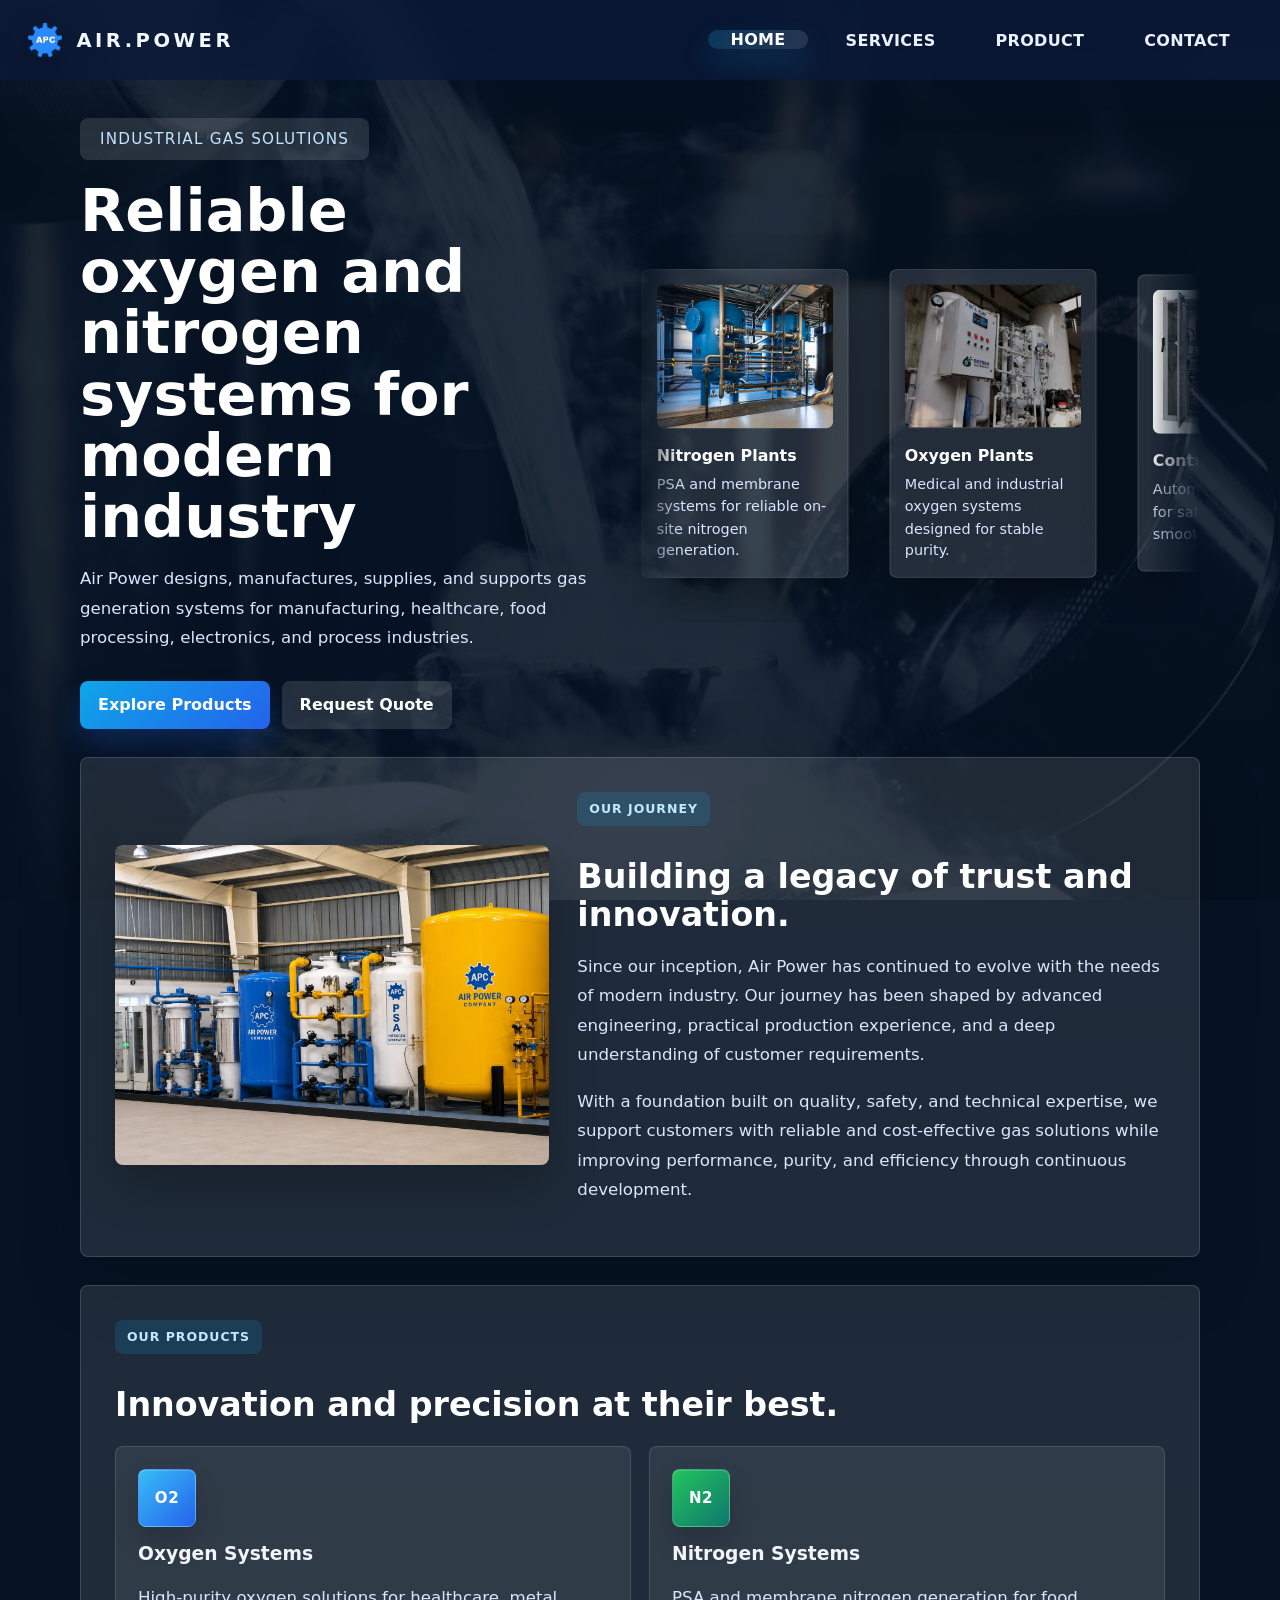
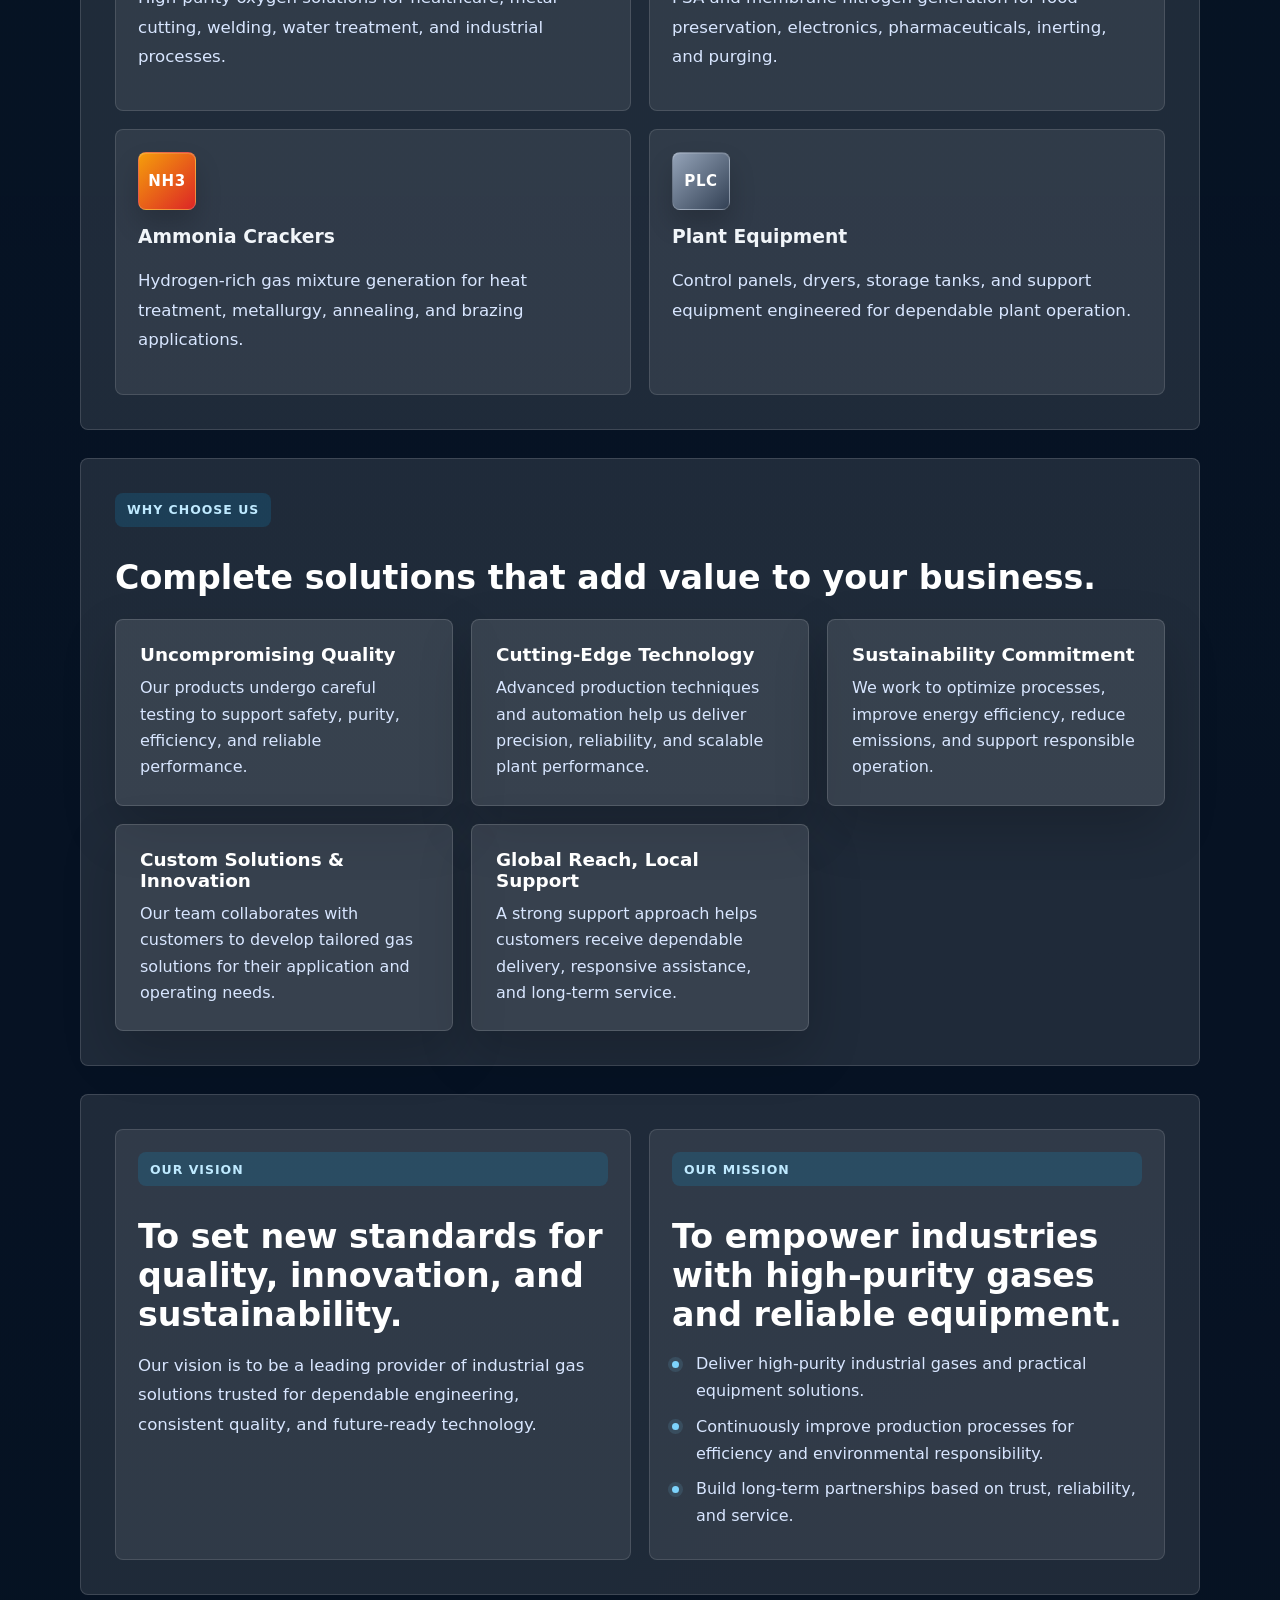
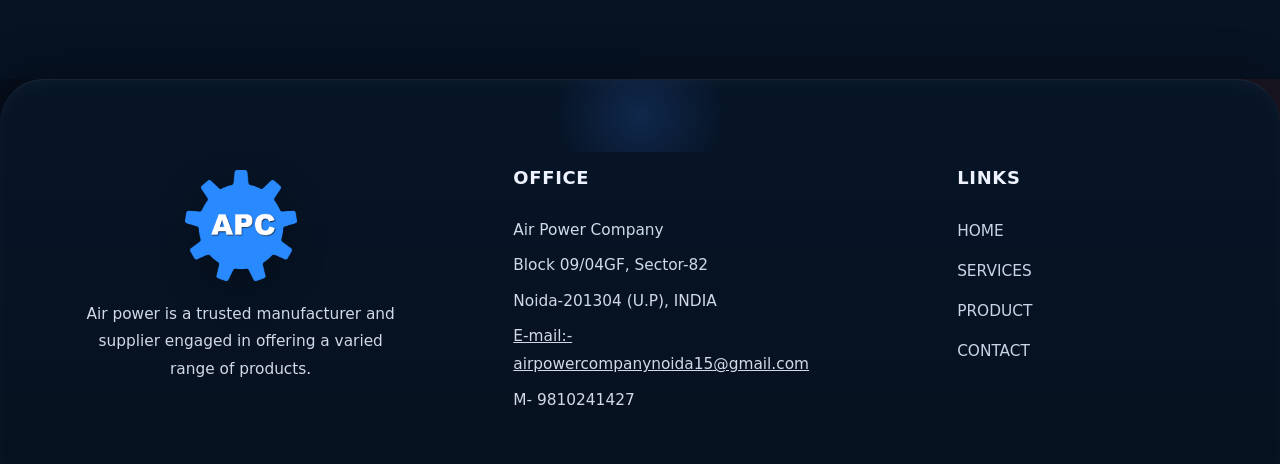
<file: index.html>
<!DOCTYPE html>
<html lang="en">
<head>
    <meta charset="UTF-8">
    <meta name="viewport" content="width=device-width, initial-scale=1.0">
    <title>Air.Power</title>
    <script src="script.js"></script>
    <link rel="stylesheet" href="APC.css">
</head>
<body>
    <div class="nav">
        <nav>
            <ul class="sidebar">
                <li onclick="hideSidebar()"><a href="#"><svg xmlns="http://www.w3.org/2000/svg" height="24px" viewBox="0 -960 960 960" width="24px" fill="#000"><path d="m256-200-56-56 224-224-224-224 56-56 224 224 224-224 56 56-224 224 224 224-56 56-224-224-224 224Z"/></svg></a></li>
                <li><a class="active" href="index.html">Home</a></li>
                <li><a href="services.html">Services</a></li>
                <li><a href="products.html">Product</a></li>
                <li><a href="contact.html">Contact</a></li>
            </ul>
            <ul class="navBar">
                <li class="brand"><img src="images/v3.png" alt="APC logo" class="nav-logo"><span>Air.Power</span></li>
                <li class="hideOnMoblie"><a class="active" href="index.html">Home</a></li>
                <li class="hideOnMoblie"><a href="services.html">Services</a></li>
                <li class="hideOnMoblie"><a href="products.html">Product</a></li>
                <li class="hideOnMoblie"><a href="contact.html">Contact</a></li>
                <li class="morePx" onclick="showSildebar()"><a href="#"><svg xmlns="http://www.w3.org/2000/svg" height="24px" viewBox="0 -960 960 960" width="24px" fill="#000"><path d="M120-240v-80h720v80H120Zm0-200v-80h720v80H120Zm0-200v-80h720v80H120Z"/></svg></a></li>
            </ul>
        </nav>
    </div>

    <main class="site-page">
        <section class="home-hero">
            <div class="home-copy">
                <span class="hero-label">Industrial Gas Solutions</span>
                <h1>Reliable oxygen and nitrogen systems for modern industry</h1>
                <p>Air Power designs, manufactures, supplies, and supports gas generation systems for manufacturing, healthcare, food processing, electronics, and process industries.</p>
                <div class="hero-actions">
                    <a href="products.html">Explore Products</a>
                    <a href="contact.html">Request Quote</a>
                </div>
            </div>
            <div class="card-slider" aria-label="Featured Air Power solutions">
                <div class="slider-track">
                    <article class="slide-card">
                        <img src="images/300nm3.jpg" alt="Nitrogen gas plant">
                        <h3>Nitrogen Plants</h3>
                        <p>PSA and membrane systems for reliable on-site nitrogen generation.</p>
                    </article>
                    <article class="slide-card">
                        <img src="images/o2.jpeg" alt="Oxygen gas plant">
                        <h3>Oxygen Plants</h3>
                        <p>Medical and industrial oxygen systems designed for stable purity.</p>
                    </article>
                    <article class="slide-card">
                        <img src="images/PANEL.jpeg" alt="Control panel">
                        <h3>Control Panels</h3>
                        <p>Automation panels built for safer monitoring and smoother operation.</p>
                    </article>
                    <article class="slide-card">
                        <img src="images/STORAGE TANK.jpeg" alt="Storage tank">
                        <h3>Storage Tanks</h3>
                        <p>Industrial storage solutions for dependable plant infrastructure.</p>
                    </article>
                    <article class="slide-card">
                        <img src="images/300nm3.jpg" alt="Nitrogen gas plant">
                        <h3>Nitrogen Plants</h3>
                        <p>PSA and membrane systems for reliable on-site nitrogen generation.</p>
                    </article>
                    <article class="slide-card">
                        <img src="images/o2.jpeg" alt="Oxygen gas plant">
                        <h3>Oxygen Plants</h3>
                        <p>Medical and industrial oxygen systems designed for stable purity.</p>
                    </article>
                    <article class="slide-card">
                        <img src="images/PANEL.jpeg" alt="Control panel">
                        <h3>Control Panels</h3>
                        <p>Automation panels built for safer monitoring and smoother operation.</p>
                    </article>
                    <article class="slide-card">
                        <img src="images/STORAGE TANK.jpeg" alt="Storage tank">
                        <h3>Storage Tanks</h3>
                        <p>Industrial storage solutions for dependable plant infrastructure.</p>
                    </article>
                </div>
            </div>
        </section>

        <section class="home-story">
            <div class="story-media">
                <img src="images/psa.jpeg" alt="Industrial gas plant installation">
            </div>
            <div class="story-copy">
                <span class="section-label">Our Journey</span>
                <h2>Building a legacy of trust and innovation.</h2>
                <p>Since our inception, Air Power has continued to evolve with the needs of modern industry. Our journey has been shaped by advanced engineering, practical production experience, and a deep understanding of customer requirements.</p>
                <p>With a foundation built on quality, safety, and technical expertise, we support customers with reliable and cost-effective gas solutions while improving performance, purity, and efficiency through continuous development.</p>
            </div>
        </section>

        <section class="home-products">
            <div class="section-heading">
                <span class="section-label">Our Products</span>
                <h2>Innovation and precision at their best.</h2>
            </div>
            <div class="home-product-grid">
                <article>
                    <span class="product-mark mark-o2" aria-hidden="true">O2</span>
                    <h3>Oxygen Systems</h3>
                    <p>High-purity oxygen solutions for healthcare, metal cutting, welding, water treatment, and industrial processes.</p>
                </article>
                <article>
                    <span class="product-mark mark-n2" aria-hidden="true">N2</span>
                    <h3>Nitrogen Systems</h3>
                    <p>PSA and membrane nitrogen generation for food preservation, electronics, pharmaceuticals, inerting, and purging.</p>
                </article>
                <article>
                    <span class="product-mark mark-nh3" aria-hidden="true">NH3</span>
                    <h3>Ammonia Crackers</h3>
                    <p>Hydrogen-rich gas mixture generation for heat treatment, metallurgy, annealing, and brazing applications.</p>
                </article>
                <article>
                    <span class="product-mark mark-panel" aria-hidden="true">PLC</span>
                    <h3>Plant Equipment</h3>
                    <p>Control panels, dryers, storage tanks, and support equipment engineered for dependable plant operation.</p>
                </article>
            </div>
        </section>

        <section class="home-solutions">
            <div class="section-heading">
                <span class="section-label">Why Choose Us</span>
                <h2>Complete solutions that add value to your business.</h2>
            </div>
            <div class="solution-grid">
                <article>
                    <h3>Uncompromising Quality</h3>
                    <p>Our products undergo careful testing to support safety, purity, efficiency, and reliable performance.</p>
                </article>
                <article>
                    <h3>Cutting-Edge Technology</h3>
                    <p>Advanced production techniques and automation help us deliver precision, reliability, and scalable plant performance.</p>
                </article>
                <article>
                    <h3>Sustainability Commitment</h3>
                    <p>We work to optimize processes, improve energy efficiency, reduce emissions, and support responsible operation.</p>
                </article>
                <article>
                    <h3>Custom Solutions & Innovation</h3>
                    <p>Our team collaborates with customers to develop tailored gas solutions for their application and operating needs.</p>
                </article>
                <article>
                    <h3>Global Reach, Local Support</h3>
                    <p>A strong support approach helps customers receive dependable delivery, responsive assistance, and long-term service.</p>
                </article>
            </div>
        </section>

        <section class="home-vision">
            <div class="vision-card">
                <span class="section-label">Our Vision</span>
                <h2>To set new standards for quality, innovation, and sustainability.</h2>
                <p>Our vision is to be a leading provider of industrial gas solutions trusted for dependable engineering, consistent quality, and future-ready technology.</p>
            </div>
            <div class="vision-card">
                <span class="section-label">Our Mission</span>
                <h2>To empower industries with high-purity gases and reliable equipment.</h2>
                <ul>
                    <li>Deliver high-purity industrial gases and practical equipment solutions.</li>
                    <li>Continuously improve production processes for efficiency and environmental responsibility.</li>
                    <li>Build long-term partnerships based on trust, reliability, and service.</li>
                </ul>
            </div>
        </section>
    </main>

    <footer>
        <div class="row">
            <div class="col">
                <img src="images/v3.png" alt="logo">
                <p>Air power is a trusted manufacturer and supplier engaged in offering a varied range of products.</p>
            </div>
            <div class="col">
                <h3>Office</h3>
                <p>Air Power Company</p>
                <p>Block 09/04GF, Sector-82</p>
                <p>Noida-201304 (U.P), INDIA</p>
                <p class="e-maill"><u>E-mail:- airpowercompanynoida15@gmail.com</u></p>
                <p>M- 9810241427</p>
            </div>
            <div class="col">
                <h3>Links</h3>
                <ul>
                    <li><a href="index.html">HOME</a></li>
                    <li><a href="services.html">SERVICES</a></li>
                    <li><a href="products.html">PRODUCT</a></li>
                    <li><a href="contact.html">CONTACT</a></li>
                </ul>
            </div>
        </div>
    </footer>
</body>
</html>
</file>
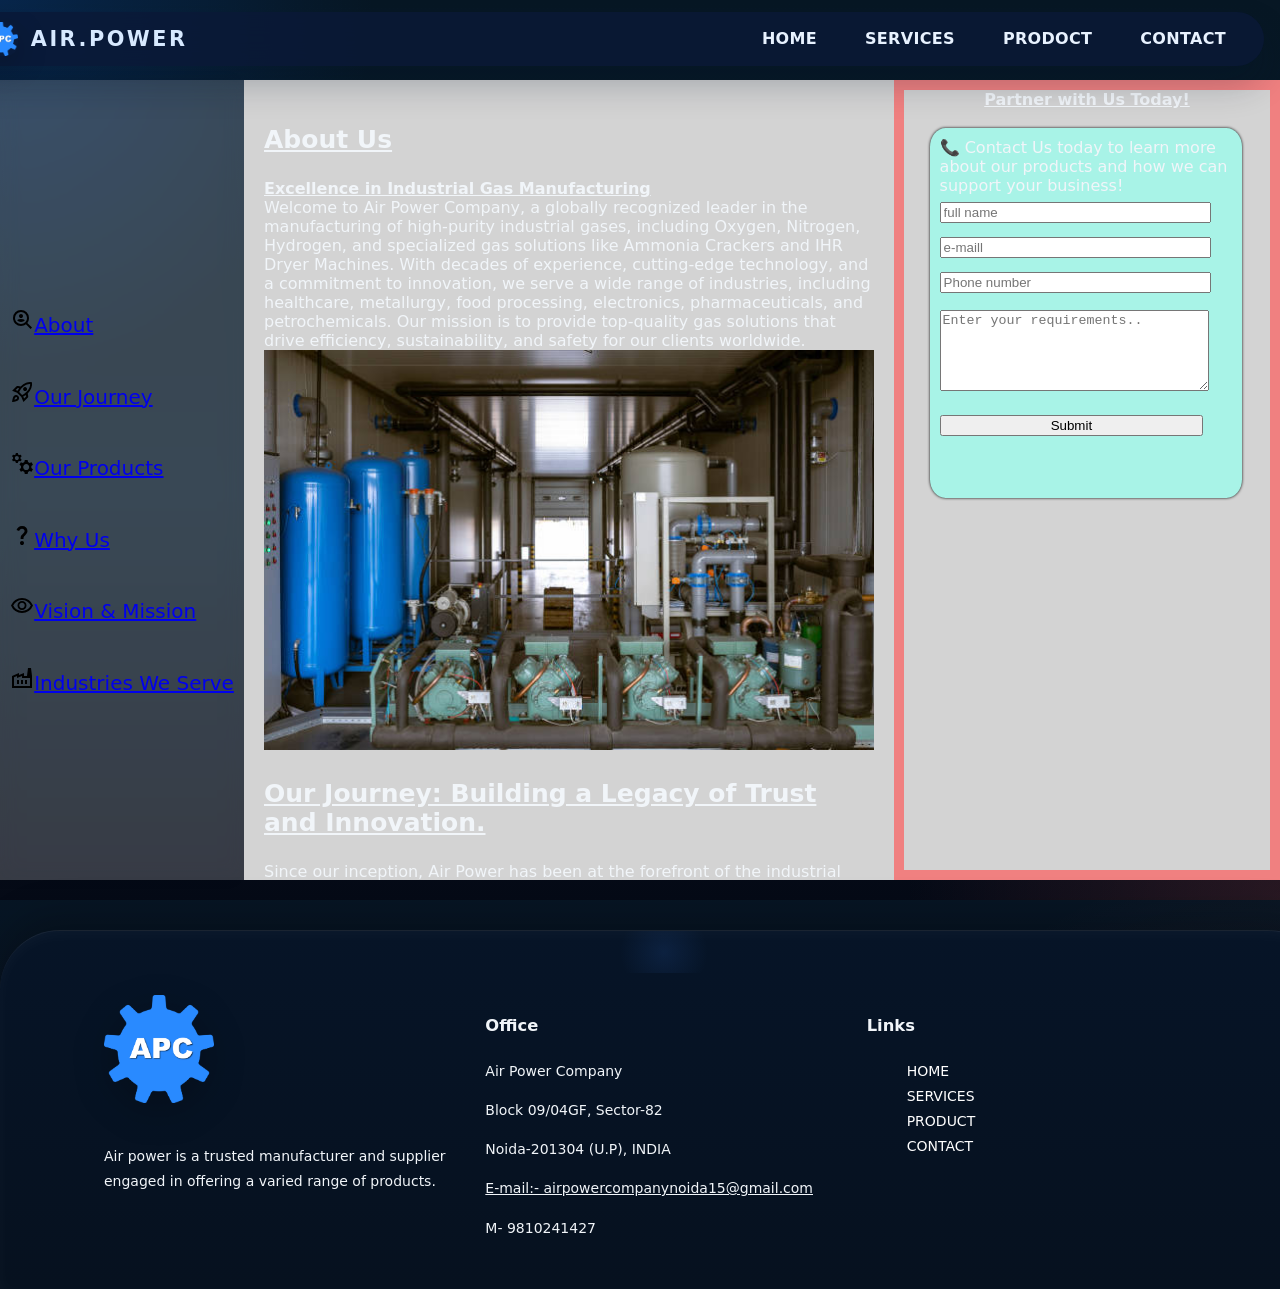
<file: about.html>
<!DOCTYPE html>
<html lang="en">
<head>
    <meta charset="UTF-8">
    <meta name="viewport" content="width=device-width, initial-scale=1.0">
    <title>Air Power Company</title>
    <!-- Link to the external CSS file -->
    <script src="script.js"></script>
    <link rel="stylesheet" href="main.css">
</head>
<body>
    <div class="nav">
        <nav>
            <ul class="sidebar">
                <li onclick=hideSidebar()><a href="#"><svg xmlns="http://www.w3.org/2000/svg" height="24px" viewBox="0 -960 960 960" width="24px" fill="#000"><path d="m256-200-56-56 224-224-224-224 56-56 224 224 224-224 56 56-224 224 224 224-56 56-224-224-224 224Z"/></svg></a></li>
                <li><a href="index.html">Home</a></li>
                <li><a href="services.html">Services</a></li>
                <li><a href="products.html">Prodoct</a></li>
                <li><a href="contact.html">Contact</a></li>
                
            </ul>
            <ul class="navBar"><li class="brand"><img src="images/v3.png" alt="APC logo" class="nav-logo"><span>Air.Power</span></li>
                <li class="hideOnMoblie"><a href="index.html">Home</a></li>
                <li class="hideOnMoblie"><a href="services.html">Services</a></li>
                <li class="hideOnMoblie"><a href="products.html">Prodoct</a></li>
                <li class="hideOnMoblie"><a href="contact.html">Contact</a></li>
                <li class="morePx" onclick=showSildebar()><a href="#"><svg xmlns="http://www.w3.org/2000/svg" height="24px" viewBox="0 -960 960 960" width="24px" fill="#000  "><path d="M120-240v-80h720v80H120Zm0-200v-80h720v80H120Zm0-200v-80h720v80H120Z"/></svg></a></li>
            </ul>
        </nav>                
    </div>
    <div class="aboutBody">
        <div class="sideOption">
            <ul class="aboutUl">
                <a href="#about"><li><svg xmlns="http://www.w3.org/2000/svg" 
                    height="24px" 
                    viewBox="0 -960 960 960" 
                    width="24px" 
                    fill="#000">
                    <path 
                    d="M440-560q33 0 56.5-23.5T520-640q0-33-23.5-56.5T440-720q-33 0-56.5 23.5T360-640q0 33 23.5 56.5T440-560Zm0 160q45 0 84.5-19t68.5-54q-35-23-73.5-35T440-520q-41 0-79.5 12T287-473q29 35 68.5 54t84.5 19Zm384 280L636-308q-41 32-90.5 50T440-240q-134 0-227-93t-93-227q0-134 93-227t227-93q134 0 227 93t93 227q0 56-18 105.5T692-364l188 188-56 56ZM440-320q100 0 170-70t70-170q0-100-70-170t-170-70q-100 0-170 70t-70 170q0 100 70 170t170 70Zm0-240Z"/>
                </svg>About </li></a>
                <a href="#journey"><li><svg 
                    xmlns="http://www.w3.org/2000/svg" 
                    height="24px" 
                    viewBox="0 -960 960 960" 
                    width="24px" 
                    fill="#000">
                    <path 
                    d="m226-559 78 33q14-28 29-54t33-52l-56-11-84 84Zm142 83 114 113q42-16 90-49t90-75q70-70 109.5-155.5T806-800q-72-5-158 34.5T492-656q-42 42-75 90t-49 90Zm178-65q-23-23-23-56.5t23-56.5q23-23 57-23t57 23q23 23 23 56.5T660-541q-23 23-57 23t-57-23Zm19 321 84-84-11-56q-26 18-52 32.5T532-299l33 79Zm313-653q19 121-23.5 235.5T708-419l20 99q4 20-2 39t-20 33L538-80l-84-197-171-171-197-84 167-168q14-14 33.5-20t39.5-2l99 20q104-104 218-147t235-24ZM157-321q35-35 85.5-35.5T328-322q35 35 34.5 85.5T327-151q-25 25-83.5 43T82-76q14-103 32-161.5t43-83.5Zm57 56q-10 10-20 36.5T180-175q27-4 53.5-13.5T270-208q12-12 13-29t-11-29q-12-12-29-11.5T214-265Z"/>
                </svg>Our Journey</li></a>
                <a href="#product"><li><svg 
                    xmlns="http://www.w3.org/2000/svg" 
                    height="24px" 
                    viewBox="0 -960 960 960" 
                    width="24px" 
                    fill="#000">
                    <path 
                    d="m234-480-12-60q-12-5-22.5-10.5T178-564l-58 18-40-68 46-40q-2-13-2-26t2-26l-46-40 40-68 58 18q11-8 21.5-13.5T222-820l12-60h80l12 60q12 5 22.5 10.5T370-796l58-18 40 68-46 40q2 13 2 26t-2 26l46 40-40 68-58-18q-11 8-21.5 13.5T326-540l-12 60h-80Zm40-120q33 0 56.5-23.5T354-680q0-33-23.5-56.5T274-760q-33 0-56.5 23.5T194-680q0 33 23.5 56.5T274-600ZM592-40l-18-84q-17-6-31.5-14.5T514-158l-80 26-56-96 64-56q-2-18-2-36t2-36l-64-56 56-96 80 26q14-11 28.5-19.5T574-516l18-84h112l18 84q17 6 31.5 14.5T782-482l80-26 56 96-64 56q2 18 2 36t-2 36l64 56-56 96-80-26q-14 11-28.5 19.5T722-124l-18 84H592Zm56-160q50 0 85-35t35-85q0-50-35-85t-85-35q-50 0-85 35t-35 85q0 50 35 85t85 35Z"/>
                </svg>Our Products</li></a>
                <a href="#why"><li><svg 
                    xmlns="http://www.w3.org/2000/svg" 
                    height="24px" 
                    viewBox="0 -960 960 960" 
                    width="24px" 
                    fill="#000">
                    <path 
                    d="M424-320q0-81 14.5-116.5T500-514q41-36 62.5-62.5T584-637q0-41-27.5-68T480-732q-51 0-77.5 31T365-638l-103-44q21-64 77-111t141-47q105 0 161.5 58.5T698-641q0 50-21.5 85.5T609-475q-49 47-59.5 71.5T539-320H424Zm56 240q-33 0-56.5-23.5T400-160q0-33 23.5-56.5T480-240q33 0 56.5 23.5T560-160q0 33-23.5 56.5T480-80Z"/>
                </svg>Why Us</li></a>
                <a href="#vision"><li><svg 
                    xmlns="http://www.w3.org/2000/svg" 
                    height="24px" 
                    viewBox="0 -960 960 960" 
                    width="24px" 
                    fill="#000">
                    <path 
                    d="M480-320q75 0 127.5-52.5T660-500q0-75-52.5-127.5T480-680q-75 0-127.5 52.5T300-500q0 75 52.5 127.5T480-320Zm0-72q-45 0-76.5-31.5T372-500q0-45 31.5-76.5T480-608q45 0 76.5 31.5T588-500q0 45-31.5 76.5T480-392Zm0 192q-146 0-266-81.5T40-500q54-137 174-218.5T480-800q146 0 266 81.5T920-500q-54 137-174 218.5T480-200Zm0-300Zm0 220q113 0 207.5-59.5T832-500q-50-101-144.5-160.5T480-720q-113 0-207.5 59.5T128-500q50 101 144.5 160.5T480-280Z"/>
                </svg>Vision & Mission</li></a>
                <a href="#industries"><li><svg 
                    xmlns="http://www.w3.org/2000/svg" 
                    height="24px" 
                    viewBox="0 -960 960 960" 
                    width="24px" 
                    fill="#000">
                    <path 
                    d="M80-80v-481l280-119v80l200-80v120h320v480H80Zm80-80h640v-320H480v-82l-200 80v-78l-120 53v347Zm280-80h80v-160h-80v160Zm-160 0h80v-160h-80v160Zm320 0h80v-160h-80v160Zm280-320H680l40-320h120l40 320ZM160-160h640-640Z"/>
                </svg>Industries We Serve</li></a>
            </ul>
        </div>
        <div class="content">
            <div id="about" class="disc"><p><b><u>About Us</u></b></p></div>
            <b><u>Excellence in Industrial Gas Manufacturing</u></b><br>

            Welcome to Air Power Company, a globally recognized leader in the manufacturing of high-purity industrial gases, including Oxygen, Nitrogen, Hydrogen, and specialized gas solutions like Ammonia Crackers and IHR Dryer Machines. With decades of experience, cutting-edge technology, and a commitment to innovation, we serve a wide range of industries, including healthcare, metallurgy, food processing, electronics, pharmaceuticals, and petrochemicals. Our mission is to provide top-quality gas solutions that drive efficiency, sustainability, and safety for our clients worldwide.
            <img class="img" src="images/plant background.jpg">
           <div id="journey" class="disc"><p><b><u>Our Journey: Building a Legacy of Trust and Innovation.</u></b><br></p></div>

            Since our inception, Air Power has been at the forefront of the industrial gas sector, continuously evolving to meet the ever-growing demands of modern industries. Our journey began with a vision to revolutionize gas manufacturing by integrating advanced engineering, state-of-the-art production techniques, and a deep understanding of customer needs. Today, we have established ourselves as a trusted partner for businesses looking for reliable and cost-effective gas solutions.

            With a strong foundation built on quality, safety, and technological expertise, we have expanded our operations across multiple regions, ensuring seamless supply and superior customer support. Our unwavering dedication to research and development has enabled us to enhance the performance, purity, and efficiency of our gas products, setting new benchmarks in the industry.
            <img class="img" src="images/psa.jpg">
           <div id="product" class="disc"><p><b><u>Our Products: Innovation and Precision at Their Best.</u></b><br></p></div>

           <div><p>At Air Power, we take pride in manufacturing a wide range of industrial gases and specialized equipment tailored to meet the diverse needs of various industries. Our key products include:</p>
            
            <b><u>1. Oxygen (O₂) Manufacturing.</u></b>
            Oxygen is a vital industrial gas used in numerous applications, from medical and healthcare industries to metal cutting, welding, and chemical processes. Our high-purity oxygen ensures superior performance and reliability, meeting international standards of safety and quality.</p></div>
            <img class="img" src="images/n2 5.jpg">
            <b><u>2. Nitrogen (N₂) Manufacturing.</u></b>
            Nitrogen plays a crucial role in industries such as food preservation, electronics manufacturing, and pharmaceuticals. Our nitrogen production facilities utilize cutting-edge technology to deliver ultra-pure nitrogen that meets stringent industry requirements.</p>
            <img class="img" src="images/n2 1.jpg">
            <b><u>3. Hydrogen (H₂) Manufacturing</u></b>
            Hydrogen is a clean energy source with diverse applications, including chemical manufacturing, fuel cells, and industrial refining. Our hydrogen production technology ensures high efficiency, purity, and sustainability, making us a trusted supplier in the market.
            <img class="img" src="images/n2 6.jpg">
            <p><b><u>4. Ammonia Cracker Units.</u></b>
            Ammonia crackers are essential for producing hydrogen-rich gas mixtures used in heat treatment and metallurgical applications. Our ammonia cracking units are designed for optimal efficiency, durability, and performance, ensuring consistent output with minimal maintenance.</p>
            <img src="images/ammonia-cracker-unit-500x500.webp">
            <p><b><u>5. IHR Dryer Machines.</u></b></p>
            Our IHR (Indirect Heat Regenerative) Dryer Machines are engineered to provide superior drying solutions for various industrial applications. These dryers are energy-efficient, robust, and designed to handle demanding operational conditions, ensuring longevity and reliability.<br>
            <img class="img" src="images/n2 4.jpg">
            <div id="why" class="disc"><p><b><u>Why Choose Us?</u></b></p></div>

            At Air power company, we go beyond just manufacturing industrial gases and equipment. We believe in delivering complete solutions that add value to your business.<br> Here’s what sets us apart:
        <ol>      
            <li><b><u>Uncompromising Quality.</u></b></li>
            We adhere to the highest quality standards in gas production and equipment manufacturing. Our products undergo rigorous testing to ensure safety, purity, and efficiency.
            <li><b><u>Cutting-Edge Technology.</u></b></li>
            By investing in advanced production techniques and automation, we ensure precision, reliability, and scalability in our manufacturing processes.
            <li><b><u>Sustainability Commitment.</u></b></li>
            Environmental responsibility is at the core of our operations. We continuously optimize our processes to reduce emissions, enhance energy efficiency, and contribute to a greener planet.
            <li><b><u>Custom Solutions & Innovation.</u></b></li>
            We understand that every industry has unique requirements. Our team of experts collaborates closely with clients to develop tailored gas solutions that enhance their operational efficiency.
            <li><b><u>Global Reach, Local Support.</u></b></li>
            With a strong distribution network, we ensure prompt and reliable delivery of gases and equipment to clients worldwide while offering dedicated customer support at a local level.
        </ol>      
           <div id="vision" class="disc"><p><b><u>Our Vision & Mission.</u></b></p></div>

            <p><b><u>Vision</u></b></p>
            To be the world’s leading provider of industrial gas solutions, setting new standards for quality, innovation, and sustainability.

            <p><b><u>Mission</u></b></p>
            <ul>
            <li>To deliver high-purity industrial gases and cutting-edge equipment that empower industries.</li>
            <li>To continuously innovate and enhance our production processes for better efficiency and environmental responsibility.</li>
            <li>To establish long-term partnerships based on trust, reliability, and exceptional service.</li>
            </ul>
           <div id="industries" class="disc"><p><b><u>Industries We Serve.</u></b></p></div>

            <p><b><u>We cater to a broad spectrum of industries, including but not limited to:</u></b></p>
            <ul class="industries">
            <li>Healthcare & Medical: Providing high-purity oxygen for hospitals, clinics, and laboratories.</li>
           <img class="logo" src="images/hospital.png"><img class="logo" src="images/medical.png">
            <li>Metallurgy & Manufacturing: Supplying nitrogen and hydrogen for heat treatment and welding.</li>
            <img class="logo" src="images/indiaseah.png"><img class="logo" src="images/pooja froge.png"><img class="logo" src="images/arb.png">
            <li>Food & Beverage: Ensuring food preservation and packaging with nitrogen gas solutions.</li>
            <img class="logo" src="images/haldiram.png"><img class="logo" src="images/spd.png">
            <li>Electronics & Semiconductor: Delivering ultra-pure gases for precision manufacturing.</li>
            <img class="logo" src="images/dixson.png">
            <li>Pharmaceuticals & Biotechnology: Supporting critical production processes with quality gases.</li>
            <img class="logo" src="images/sspl.jpeg">
            <li>Petrochemical & Energy: Enhancing efficiency in refining and chemical manufacturing.</li>
            <img class="logo" src="images/starion.jpeg"><img class="logo" src="images/amit.jpeg">
        </ul>
            <p><b><u>Commitment to Safety & Compliance.</u></b></p>

            <p><b>Safety is paramount in the industrial gas sector, and we take it seriously at every stage of our operations. Our manufacturing facilities comply with international safety regulations and industry best practices to ensure risk-free handling, storage, and transportation of gases. We conduct regular safety audits, employee training, and equipment maintenance to uphold the highest safety standards.</b></p>

            <p><b><u>Research & Development: Driving the Future of Industrial Gases.<br></u></b></p>

            Innovation is at the heart of Air Power company. Our dedicated R&D team continuously explores new technologies, process enhancements, and sustainable solutions to improve our gas production and equipment manufacturing capabilities. By staying ahead of industry trends, we bring cutting-edge solutions that empower businesses to achieve operational excellence.
            <img class="img" src="images/n2 2.jpg">
            
            <p><b><u>Get in Touch</u></b></p>

            Partner with Air power company for reliable, high-quality industrial gas solutions that meet your business needs. Contact us today to learn more about our products, request a quote, or discuss customized solutions tailored to your industry.

        </div>
        <div class="right">
            <div class="Rconnect">
                <div class="RConnectHeading"><b><u>Partner with Us Today!</u></b></div><br>       
                <form action="https://formspree.io/f/xwpvqabv" method="post">
                <div class="Rcontact">
                    📞 Contact Us today to learn more about our products and how we can support your business!
                    <input class="" type="text" name="Full Name" placeholder="full name" autocomplete="on" required><br>
                    <input class=" " type="email" name="E-mall" placeholder="e-maill" autocomplete="on" required><br>
                    <input class="" type="text" name="Phone" placeholder="Phone number" autocomplete="on" required><br>
                    <textarea class="" rows="5" cols="60" name="Message" placeholder="Enter your requirements.." autocomplete="off" required></textarea><br>
                    <button class="">Submit</button>
                </div>
                </form>
            </div>
            <div class="Uconnect">
               <a href="contact.html" title="Get in Touch">
                <svg 
                xmlns="http://www.w3.org/2000/svg" 
                height="24px" 
                viewBox="0 -960 960 960" 
                width="24px" 
                fill="#000">
                <path 
                d="M480-440v-360q0-17 11.5-28.5T520-840h280q17 0 28.5 11.5T840-800v200q0 17-11.5 28.5T800-560H600L480-440Zm80-200h200v-120H560v120Zm0 0v-120 120Zm238 520q-125 0-247-54.5T329-329Q229-429 174.5-551T120-798q0-18 12-30t30-12h162q14 0 25 9.5t13 22.5l26 140q2 16-1 27t-11 19l-97 98q20 37 47.5 71.5T387-386q31 31 65 57.5t72 48.5l94-94q9-9 23.5-13.5T670-390l138 28q14 4 23 14.5t9 23.5v162q0 18-12 30t-30 12ZM241-600l66-66-17-94h-89q5 41 14 81t26 79Zm358 358q39 17 79.5 27t81.5 13v-88l-94-19-67 67ZM241-600Zm358 358Z"/>
            </svg></a>
            </div>
        </div>
    </div>

    <footer>
        <div class="row">
            <div class="col">
                <img src="images/v3.png" alt="logo">
                <p>Air power is a trusted manufacturer and supplier engaged in offering a varied range of products.</p>
            </div>
            <div class="col">
                <h3>Office</h3>
                <p>Air Power Company</p>
                <p>Block 09/04GF, Sector-82</p>
                <p>Noida-201304 (U.P), INDIA</p>
                <p class="e-maill"><u>E-mail:- airpowercompanynoida15@gmail.com</u></p>
                <p>M- 9810241427</p>
            </div>
            <div class="col">
                <h3>Links</h3>
                <ul>
                    <li><a href="index.html">HOME</a></li>
                    <li><a href="services.html">SERVICES</a></li>
                    <li><a href="products.html">PRODUCT</a></li>
                    <!--<li><a href="">CAREER</a></li>-->
                    <li><a href="contact.html">CONTACT</a></li>
                </ul>
            </div>
        </div>
    </footer>
</body>
</html>
</file>
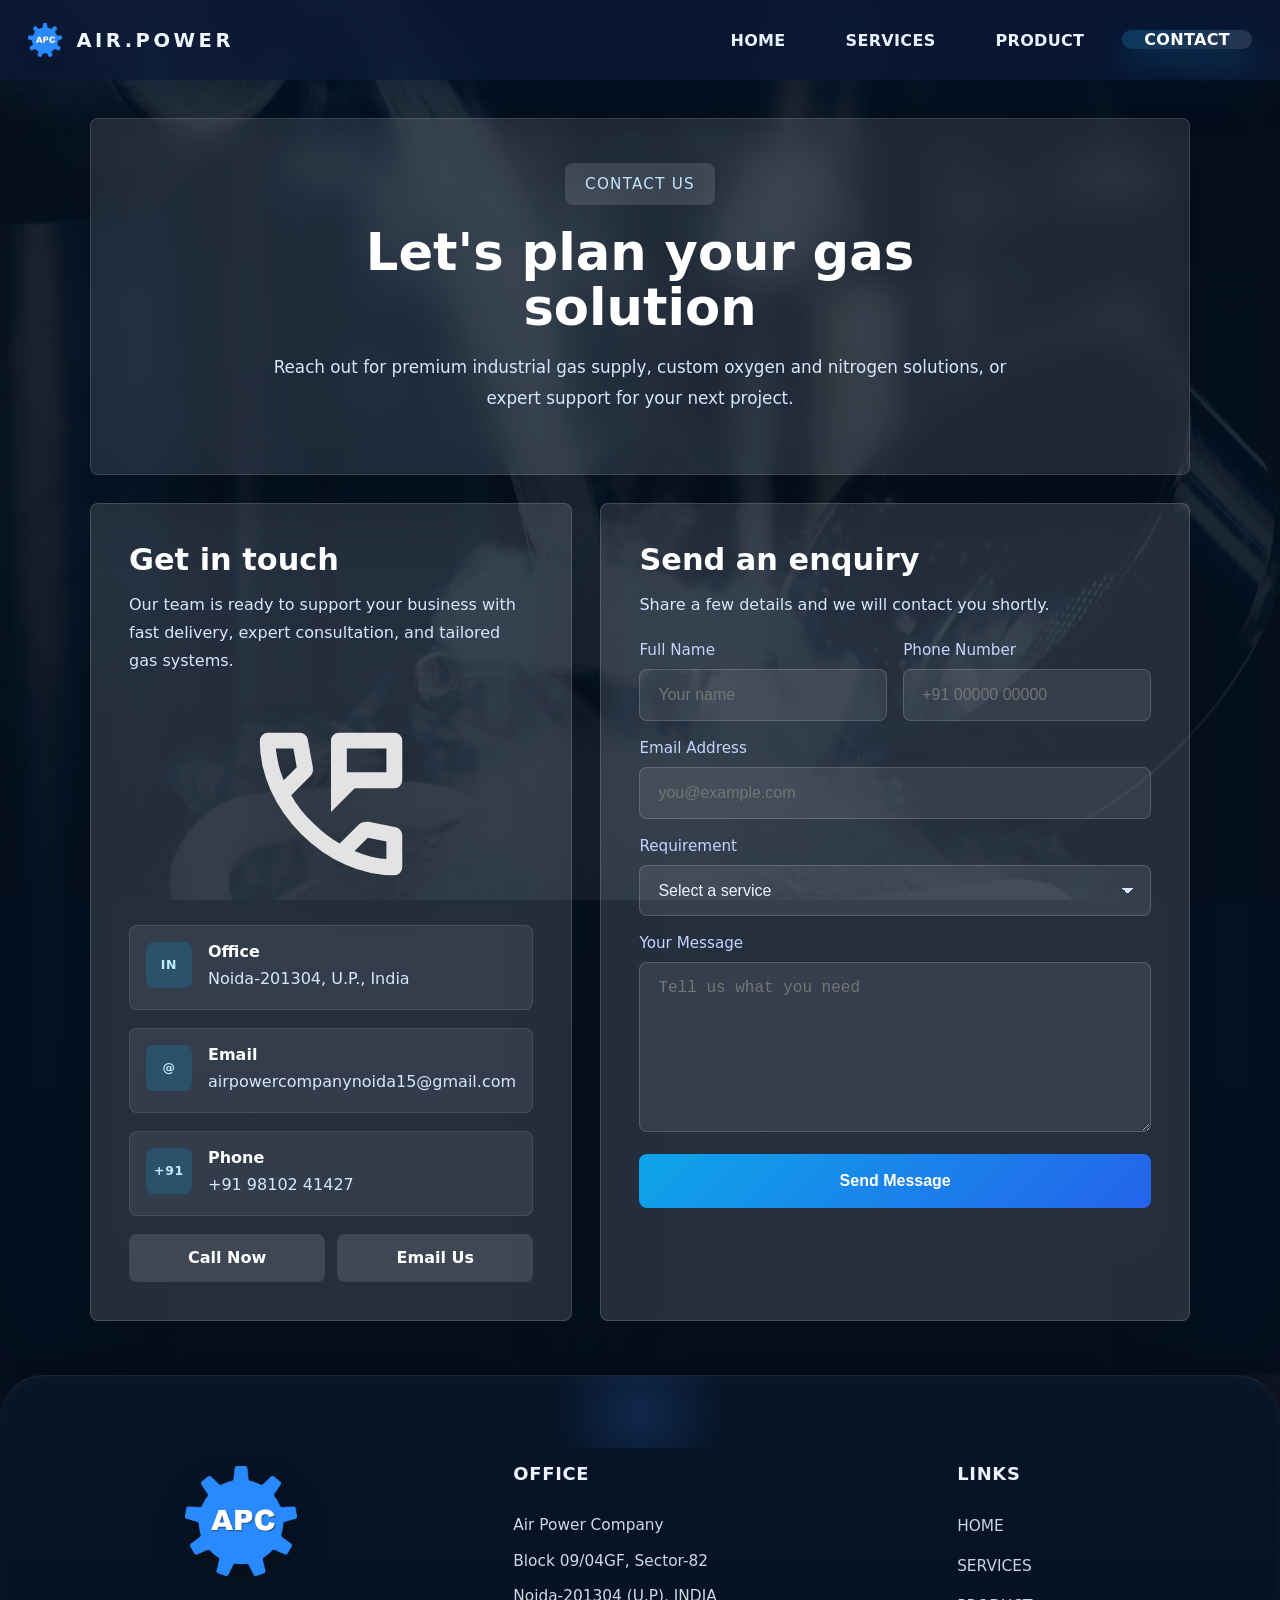
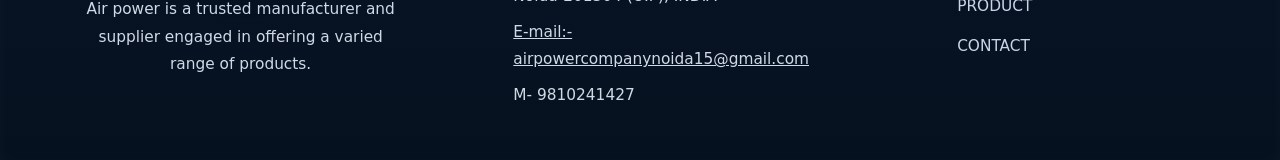
<file: contact.html>
<!DOCTYPE html>
<html lang="en">
<head>
    <meta charset="UTF-8">
    <meta name="viewport" content="width=device-width, initial-scale=1.0">
    <title>Air.Power-Contact</title>
    <!-- Link to the external CSS file -->
    <script src="script.js"></script>
    <link rel="stylesheet" href="APC.css">
</head>
<body>
    <div class="nav">
        <nav>
            <ul class="sidebar">
                <li onclick=hideSidebar()><a href="#"><svg xmlns="http://www.w3.org/2000/svg" height="24px" viewBox="0 -960 960 960" width="24px" fill="#000"><path d="m256-200-56-56 224-224-224-224 56-56 224 224 224-224 56 56-224 224 224 224-56 56-224-224-224 224Z"/></svg></a></li>
                <li><a href="index.html">Home</a></li>
                <li><a href="services.html">Services</a></li>
                <li><a href="products.html">Product</a></li>
                <li><a class="active" href="contact.html">Contact</a></li>

            </ul>
            <ul class="navBar"><li class="brand"><img src="images/v3.png" alt="APC logo" class="nav-logo"><span>Air.Power</span></li>
                <li class="hideOnMoblie"><a href="index.html">Home</a></li>
                <li class="hideOnMoblie"><a href="services.html">Services</a></li>
                <li class="hideOnMoblie"><a href="products.html">Product</a></li>
                <li class="hideOnMoblie"><a class="active" href="contact.html">Contact</a></li>
                <li class="morePx" onclick=showSildebar()><a href="#"><svg xmlns="http://www.w3.org/2000/svg" height="24px" viewBox="0 -960 960 960" width="24px" fill="#000  "><path d="M120-240v-80h720v80H120Zm0-200v-80h720v80H120Zm0-200v-80h720v80H120Z"/></svg></a></li>
            </ul>
        </nav>
    </div>
    <main class="connect">
        <section class="contact-hero">
            <div class="hero-content">
                <span class="hero-label">Contact Us</span>
                <h1>Let's plan your gas solution</h1>
                <p>Reach out for premium industrial gas supply, custom oxygen and nitrogen solutions, or expert support for your next project.</p>
            </div>
        </section>

        <div class="contact-grid">
            <div class="contact-card contact-info">
                <div>
                    <h2>Get in touch</h2>
                    <p>Our team is ready to support your business with fast delivery, expert consultation, and tailored gas systems.</p>
                </div>

                <img class="contact-illustration" src="images/conntact.svg" alt="Contact support illustration">

                <div class="info-item">
                    <span>IN</span>
                    <div>
                        <strong>Office</strong>
                        <p>Noida-201304, U.P., India</p>
                    </div>
                </div>

                <div class="info-item">
                    <span>@</span>
                    <div>
                        <strong>Email</strong>
                        <p><a href="mailto:airpowercompanynoida15@gmail.com">airpowercompanynoida15@gmail.com</a></p>
                    </div>
                </div>

                <div class="info-item">
                    <span>+91</span>
                    <div>
                        <strong>Phone</strong>
                        <p><a href="tel:+919810241427">+91 98102 41427</a></p>
                    </div>
                </div>

                <div class="contact-actions">
                    <a href="tel:+919810241427">Call Now</a>
                    <a href="mailto:airpowercompanynoida15@gmail.com">Email Us</a>
                </div>
            </div>

            <div class="contact-card contact-form">
                <form action="https://formspree.io/f/xwpvqabv" method="post">
                    <div class="form-heading">
                        <h2>Send an enquiry</h2>
                        <p>Share a few details and we will contact you shortly.</p>
                    </div>

                    <div class="form-row">
                        <div class="form-group">
                            <label for="name">Full Name</label>
                            <input id="name" type="text" name="Full Name" placeholder="Your name" autocomplete="name" required>
                        </div>
                        <div class="form-group">
                            <label for="phone">Phone Number</label>
                            <input id="phone" type="tel" name="Phone" placeholder="+91 00000 00000" autocomplete="tel" required>
                        </div>
                    </div>

                    <div class="form-group">
                        <label for="email">Email Address</label>
                        <input id="email" type="email" name="E-mail" placeholder="you@example.com" autocomplete="email" required>
                    </div>

                    <div class="form-group">
                        <label for="requirement">Requirement</label>
                        <select id="requirement" name="Requirement" required>
                            <option value="" selected disabled>Select a service</option>
                            <option>Oxygen plant</option>
                            <option>Nitrogen plant</option>
                            <option>Storage tank</option>
                            <option>Control panel</option>
                            <option>Service support</option>
                        </select>
                    </div>

                    <div class="form-group">
                        <label for="message">Your Message</label>
                        <textarea id="message" rows="6" name="Message" placeholder="Tell us what you need" required></textarea>
                    </div>
                    <button type="submit" class="btn-primary">Send Message</button>
                </form>
            </div>
        </div>
    </main>


    <footer>
        <div class="row">
            <div class="col">
                <img src="images/v3.png" alt="logo">
                <p>Air power is a trusted manufacturer and supplier engaged in offering a varied range of products.</p>
            </div>
            <div class="col">
                <h3>Office</h3>
                <p>Air Power Company</p>
                <p>Block 09/04GF, Sector-82</p>
                <p>Noida-201304 (U.P), INDIA</p>
                <p class="e-maill"><u>E-mail:- airpowercompanynoida15@gmail.com</u></p>
                <p>M- 9810241427</p>
            </div>
            <div class="col">
                <h3>Links</h3>
                <ul>
                    <li><a href="index.html">HOME</a></li>
                    <li><a href="services.html">SERVICES</a></li>
                    <li><a href="products.html">PRODUCT</a></li>
                    <!--<li><a href="">CAREER</a></li>-->
                    <li><a href="contact.html">CONTACT</a></li>
                </ul>
            </div>
        </div>
    </footer>
</body>
</html>
</file>
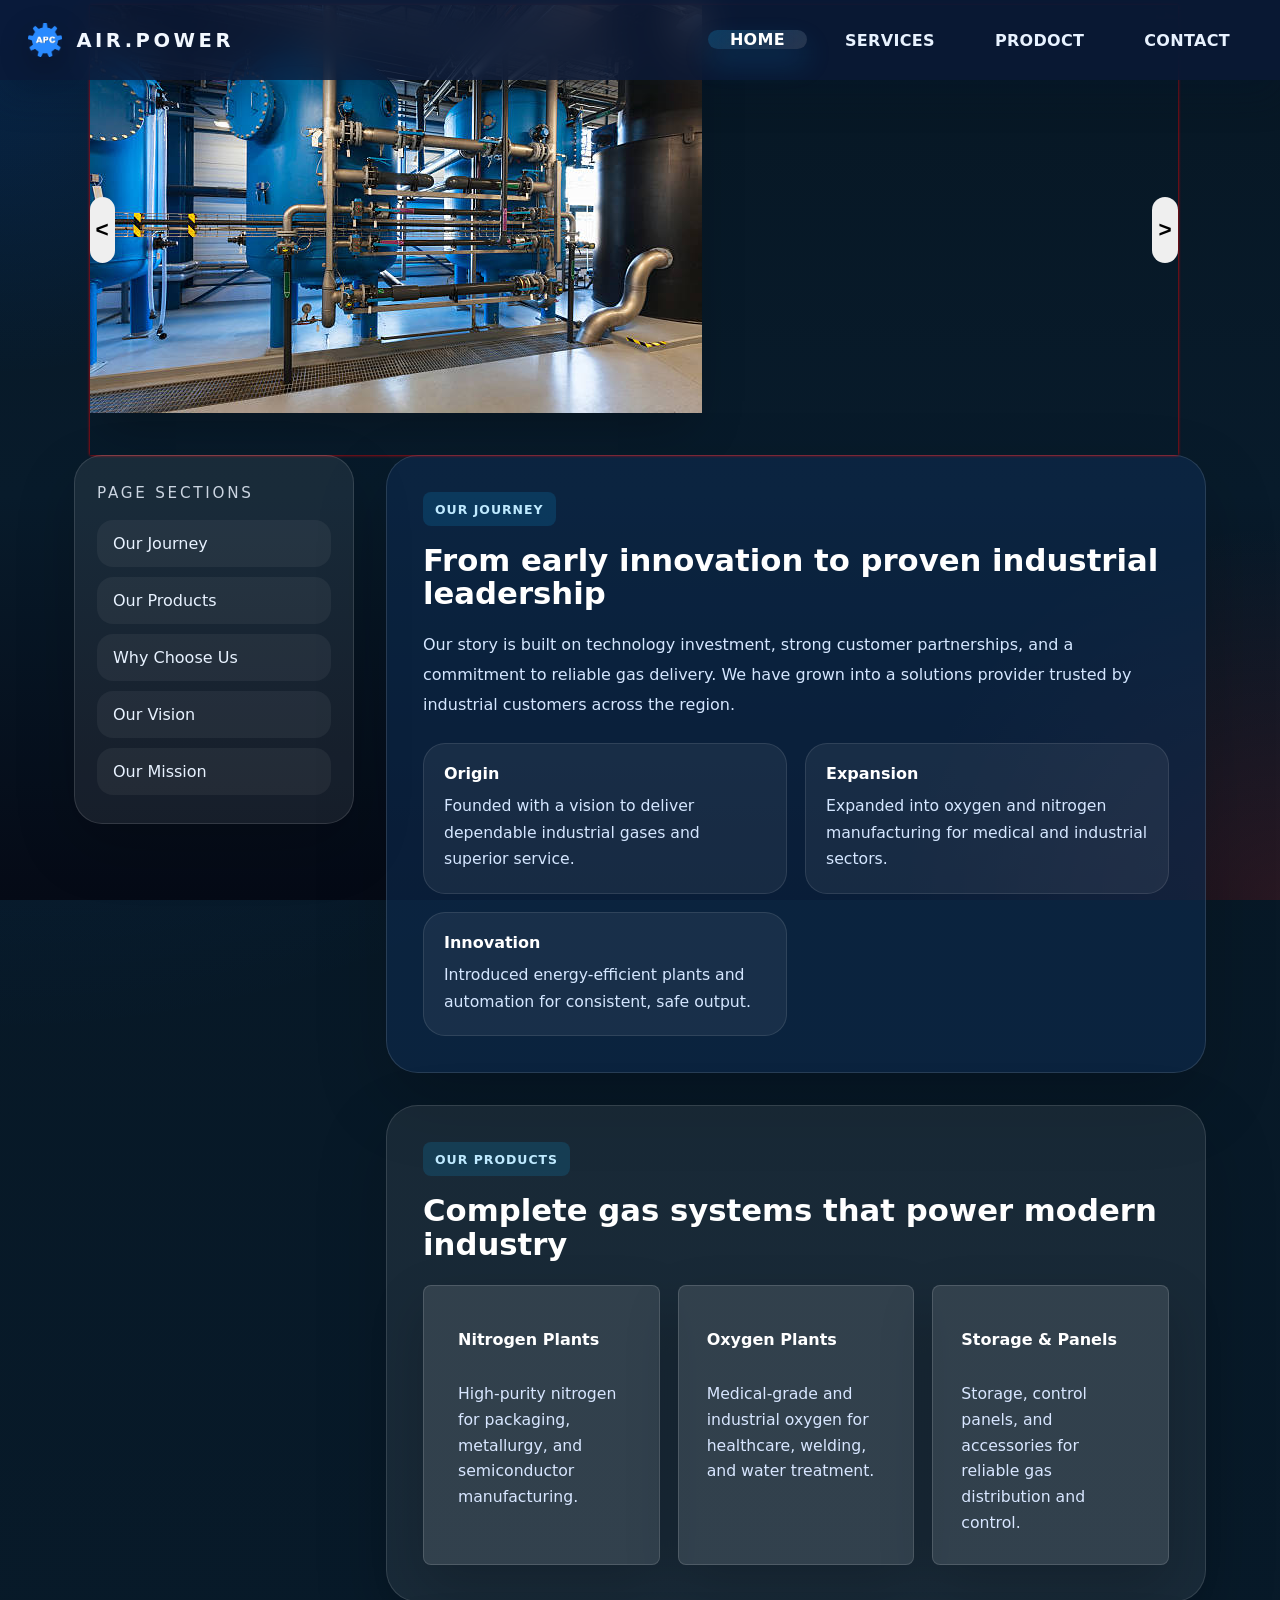
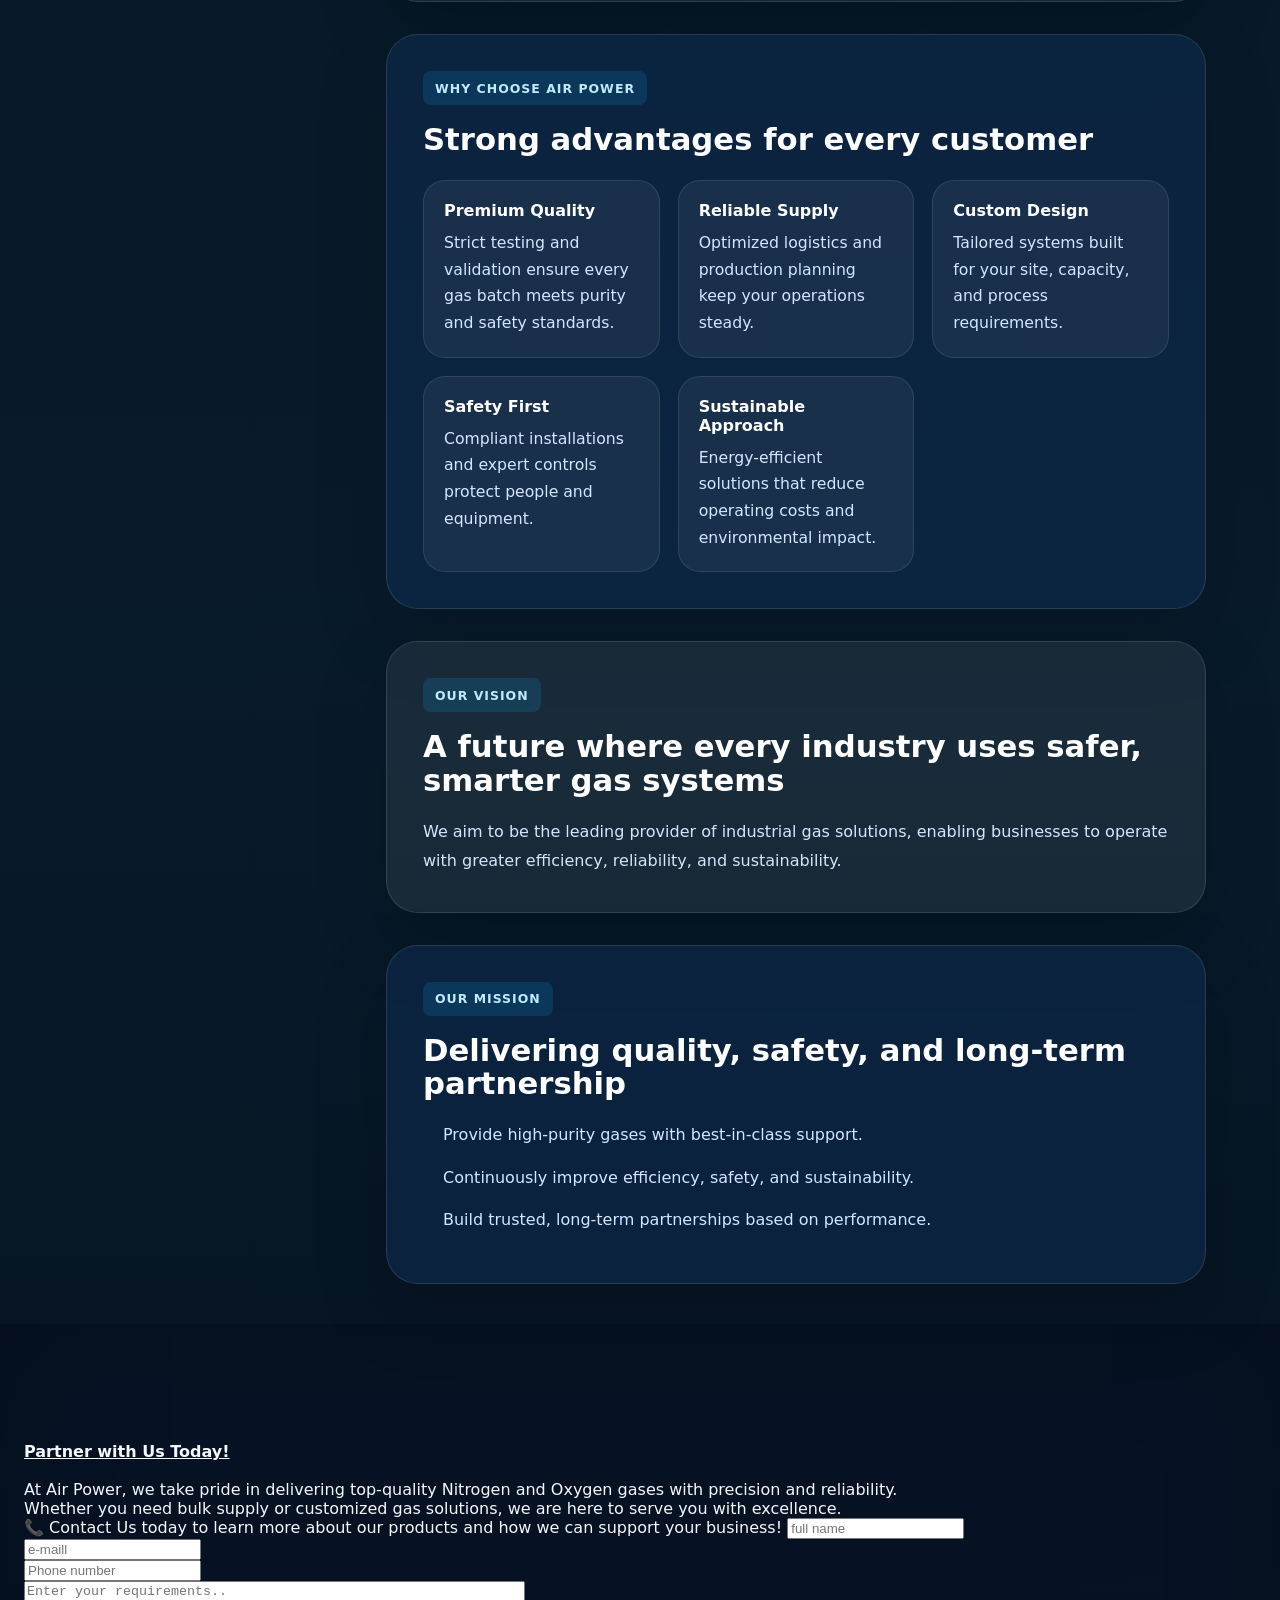
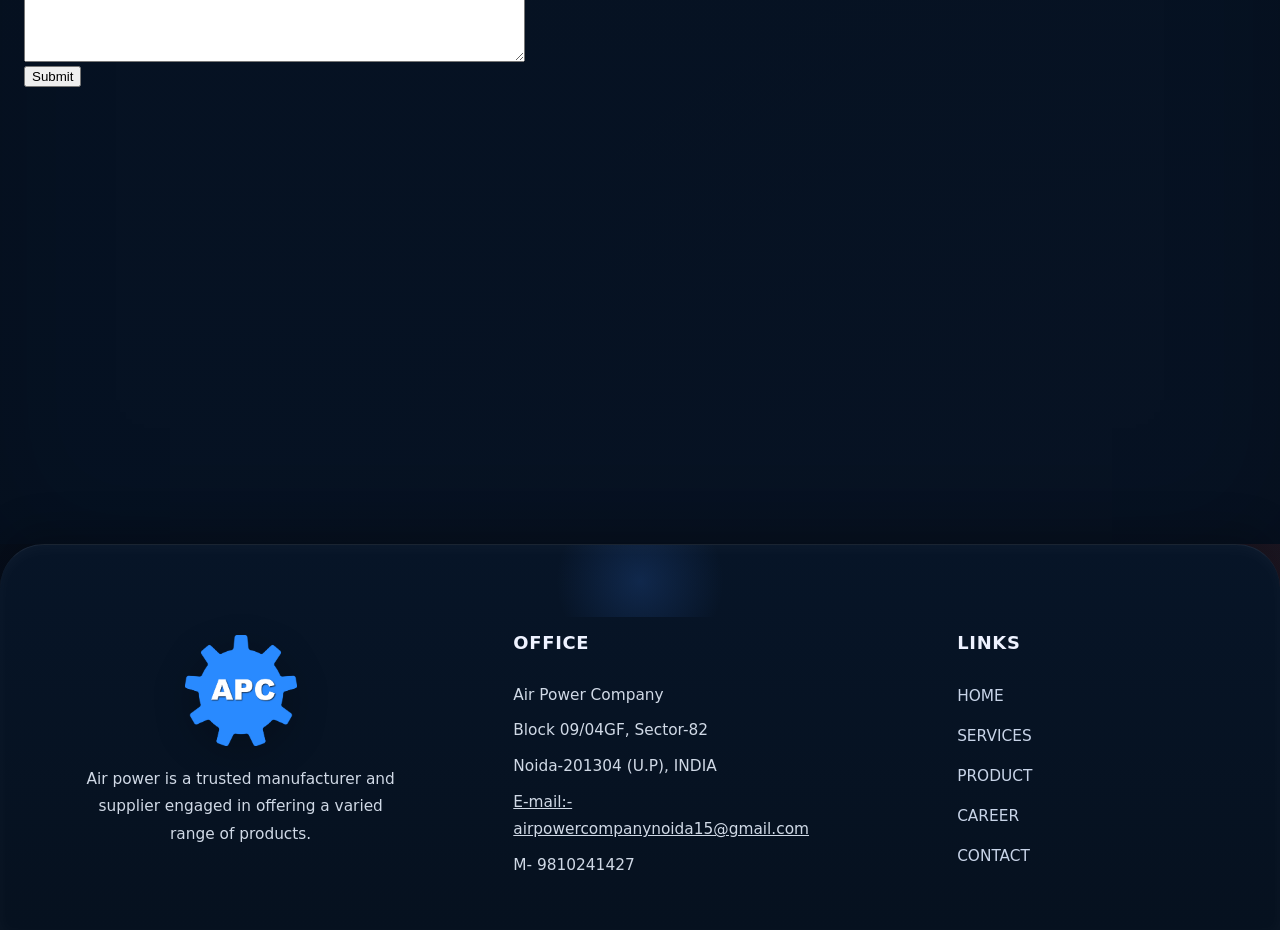
<file: home.html>
<!DOCTYPE html>
<html lang="en">
    <head>
        <meta charset="UTF-8">
        <meta http-equiv="X-UA-Compatible" content="IE=edge">
        <meta name="viewport" content="width=device-width, initial-scale=1.0">
        <title>Link External CSS Example</title>
        <!-- Link to the external CSS file -->
        <script src="script.js"></script>
        <link rel="stylesheet" href="APC.css">
    </head>
    <body>
        <div class="bg">
            <div class="nav">
                <nav>
                    <ul class="sidebar">
                        <li onclick=hideSidebar()><a href="#"><svg xmlns="http://www.w3.org/2000/svg" height="24px" viewBox="0 -960 960 960" width="24px" fill="#000"><path d="m256-200-56-56 224-224-224-224 56-56 224 224 224-224 56 56-224 224 224 224-56 56-224-224-224 224Z"/></svg></a></li>
                        <li><a class="active" href="/APC Profile/home.html">Home</a></li>
                        <li><a href="services.html">Services</a></li>
                        <li><a href="products.html">Prodoct</a></li>
                        <li><a href="contact.html">Contact</a></li>
                        
                    </ul>
                    <ul class="navBar"><li class="brand"><img src="images/v3.png" alt="APC logo" class="nav-logo"><span>Air.Power</span></li>
                        <li class="hideOnMoblie"><a class="active" href="home.html">Home</a></li>
                        <li class="hideOnMoblie"><a href="services.html">Services</a></li>
                        <li class="hideOnMoblie"><a href="products.html">Prodoct</a></li>
                        <li class="hideOnMoblie"><a href="contact.html">Contact</a></li>
                        <li class="morePx" onclick=showSildebar()><a href="#"><svg xmlns="http://www.w3.org/2000/svg" height="24px" viewBox="0 -960 960 960" width="24px" fill="#000  "><path d="M120-240v-80h720v80H120Zm0-200v-80h720v80H120Zm0-200v-80h720v80H120Z"/></svg></a></li>
                    </ul>
                </nav>                
            </div>
            
            <section class="container">
                <div class="slider-wrapper">
                    <div class="imageSliderBtn">
                        <button>
                        <i class="fa fa-align-left" aria-hidden="true"></i><h1><</h1></i>
                    </button>
                    <button>
                        <i class="fa fa-align-right" aria-hidden="true"></i><h1>></h1></i>
                    </button>
                    </div>
                    <div class="slider">
                        <img id="slide1" src="images/300nm3.jpg" alt="300nm3">
                        
                <!--  <img id="slide2" src="images/factory.jpg" alt="factory">
                    <img id="slide3" src="images/front-img.jpeg" alt="front">
                    <img id="slide4" src="images/nitrogen gas generator.jpg" alt="psaWithCompss">
                    -->    
                    </div>
                </div>
            </section>
        </div>
        <div class="home-layout">
            <aside class="section-sidebar">
                <div class="sidebar-title">Page sections</div>
                <ul class="section-links">
                    <li><a href="#journey">Our Journey</a></li>
                    <li><a href="#products">Our Products</a></li>
                    <li><a href="#why">Why Choose Us</a></li>
                    <li><a href="#vision">Our Vision</a></li>
                    <li><a href="#mission">Our Mission</a></li>
                </ul>
            </aside>

            <div class="section-body">
                <section id="journey" class="section-card section-alt">
                    <div class="section-label">Our Journey</div>
                    <h2>From early innovation to proven industrial leadership</h2>
                    <p>Our story is built on technology investment, strong customer partnerships, and a commitment to reliable gas delivery. We have grown into a solutions provider trusted by industrial customers across the region.</p>
                    <div class="timeline-grid">
                        <div class="timeline-item">
                            <strong>Origin</strong>
                            <p>Founded with a vision to deliver dependable industrial gases and superior service.</p>
                        </div>
                        <div class="timeline-item">
                            <strong>Expansion</strong>
                            <p>Expanded into oxygen and nitrogen manufacturing for medical and industrial sectors.</p>
                        </div>
                        <div class="timeline-item">
                            <strong>Innovation</strong>
                            <p>Introduced energy-efficient plants and automation for consistent, safe output.</p>
                        </div>
                    </div>
                </section>

                <section id="products" class="section-card">
                    <div class="section-label">Our Products</div>
                    <h2>Complete gas systems that power modern industry</h2>
                    <div class="product-grid">
                        <div class="product-card">
                            <h3>Nitrogen Plants</h3>
                            <p>High-purity nitrogen for packaging, metallurgy, and semiconductor manufacturing.</p>
                        </div>
                        <div class="product-card">
                            <h3>Oxygen Plants</h3>
                            <p>Medical-grade and industrial oxygen for healthcare, welding, and water treatment.</p>
                        </div>
                        <div class="product-card">
                            <h3>Storage & Panels</h3>
                            <p>Storage, control panels, and accessories for reliable gas distribution and control.</p>
                        </div>
                    </div>
                </section>

                <section id="why" class="section-card section-alt">
                    <div class="section-label">Why Choose Air Power</div>
                    <h2>Strong advantages for every customer</h2>
                    <div class="why-grid">
                        <div class="why-card">
                            <strong>Premium Quality</strong>
                            <p>Strict testing and validation ensure every gas batch meets purity and safety standards.</p>
                        </div>
                        <div class="why-card">
                            <strong>Reliable Supply</strong>
                            <p>Optimized logistics and production planning keep your operations steady.</p>
                        </div>
                        <div class="why-card">
                            <strong>Custom Design</strong>
                            <p>Tailored systems built for your site, capacity, and process requirements.</p>
                        </div>
                        <div class="why-card">
                            <strong>Safety First</strong>
                            <p>Compliant installations and expert controls protect people and equipment.</p>
                        </div>
                        <div class="why-card">
                            <strong>Sustainable Approach</strong>
                            <p>Energy-efficient solutions that reduce operating costs and environmental impact.</p>
                        </div>
                    </div>
                </section>

                <section id="vision" class="section-card">
                    <div class="section-label">Our Vision</div>
                    <h2>A future where every industry uses safer, smarter gas systems</h2>
                    <p>We aim to be the leading provider of industrial gas solutions, enabling businesses to operate with greater efficiency, reliability, and sustainability.</p>
                </section>

                <section id="mission" class="section-card section-alt">
                    <div class="section-label">Our Mission</div>
                    <h2>Delivering quality, safety, and long-term partnership</h2>
                    <ul class="mission-list">
                        <li>Provide high-purity gases with best-in-class support.</li>
                        <li>Continuously improve efficiency, safety, and sustainability.</li>
                        <li>Build trusted, long-term partnerships based on performance.</li>
                    </ul>
                </section>
            </div>
        </div>

        <div class="connect">
    <div class="ConnectHeading"><b><u>Partner with Us Today!</u></b></div><br>
    <div class="ConnectText">
At Air Power, we take pride in delivering top-quality Nitrogen and Oxygen gases with precision and reliability.<br> Whether you need bulk supply or customized gas solutions, we are here to serve you with excellence.<br>

</div>
<form action="https://formspree.io/f/xwpvqabv" method="post">
<div class="contact">
    📞 Contact Us today to learn more about our products and how we can support your business!
    <input class="" type="text" name="Full Name" placeholder="full name" autocomplete="on" required><br>
    <input class=" " type="email" name="E-mall" placeholder="e-maill" autocomplete="on" required><br>
    <input class="" type="text" name="Phone" placeholder="Phone number" autocomplete="on" required><br>
    <textarea class="" rows="5" cols="60" name="Message" placeholder="Enter your requirements.." autocomplete="off" required></textarea><br>
    <button class="">Submit</button>
</div>
</form>
</div>


<!--
        Air power is a trusted manufacturer and supplier engaged in offering a varied range of products. 
        The assortment of products that we make available to the clients entails Industrial Valves, Nuts & Bolts, 
        Ceramic Balls, Steel Pipe and Pipe Fittings, Nickel Catalysts, Copper Catalysts, Palladium Catalysts, 
        Activated Alumina Balls and many more. In addition to this, we also provide the service of PSA & Membrane 
        based Nitrogen Plants, Desiccant Type Air & Gas Dryer (Heatless & Heated Type) etc. We are one of the most 
        reputed manufacturer and supplier of an assorted Industrial Products. The industrial products that we provide 
        are well known for durability, dimensional accuracy, corrosion resistance and capacity to withstand 
        temperature variations. -->
        
        <footer>
            <div class="row">
                <div class="col">
                    <img src="images/v3.png" alt="logo">
                    <p>Air power is a trusted manufacturer and supplier engaged in offering a varied range of products.</p>
                </div>
                <div class="col">
                    <h3>Office</h3>
                    <p>Air Power Company</p>
                    <p>Block 09/04GF, Sector-82</p>
                    <p>Noida-201304 (U.P), INDIA</p>
                    <p class="e-maill"><u>E-mail:- airpowercompanynoida15@gmail.com</u></p>
                    <p>M- 9810241427</p>
                </div>
                <div class="col">
                    <h3>Links</h3>
                    <ul>
                        <li><a href="">HOME</a></li>
                        <li><a href="services.html">SERVICES</a></li>
                        <li><a href="">PRODUCT</a></li>
                        <li><a href="">CAREER</a></li>
                        <li><a href="">CONTACT</a></li>
                    </ul>
                </div>
            </div>
        </footer>
    </body>
</html>
</file>
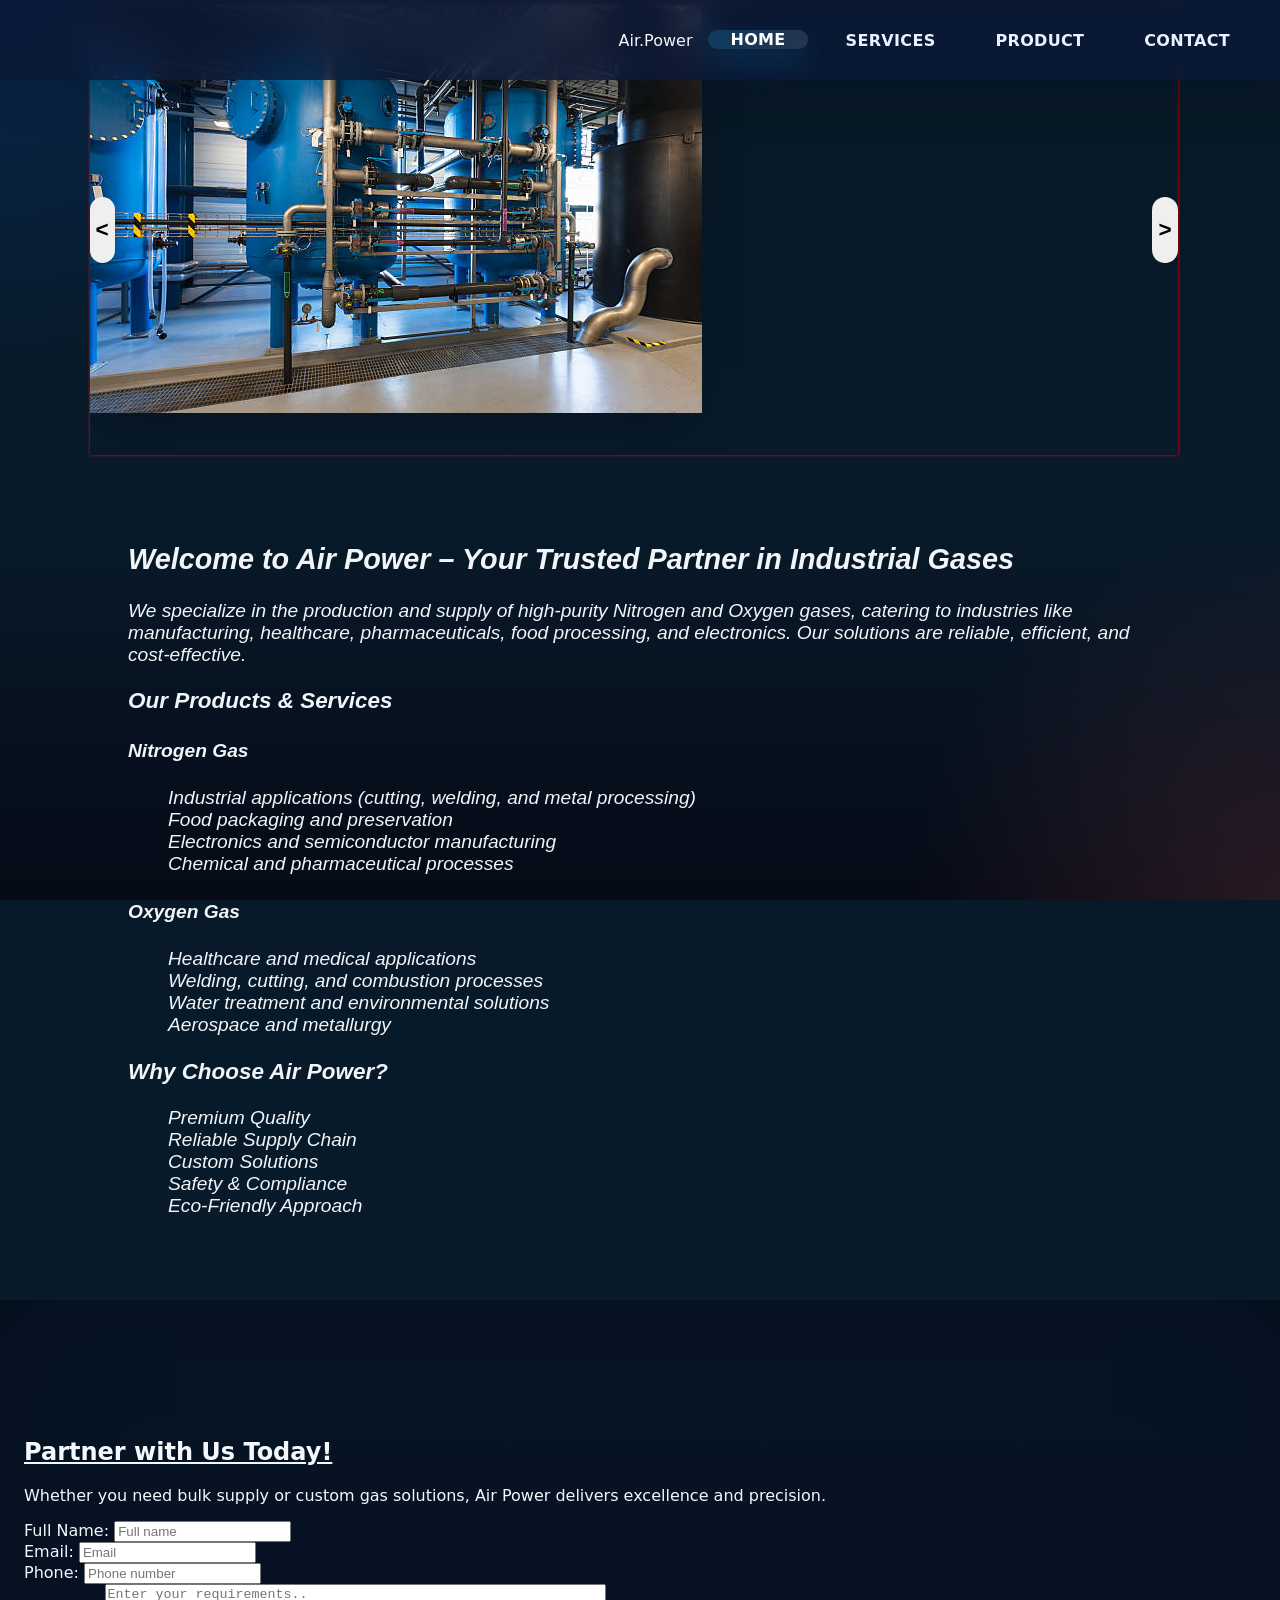
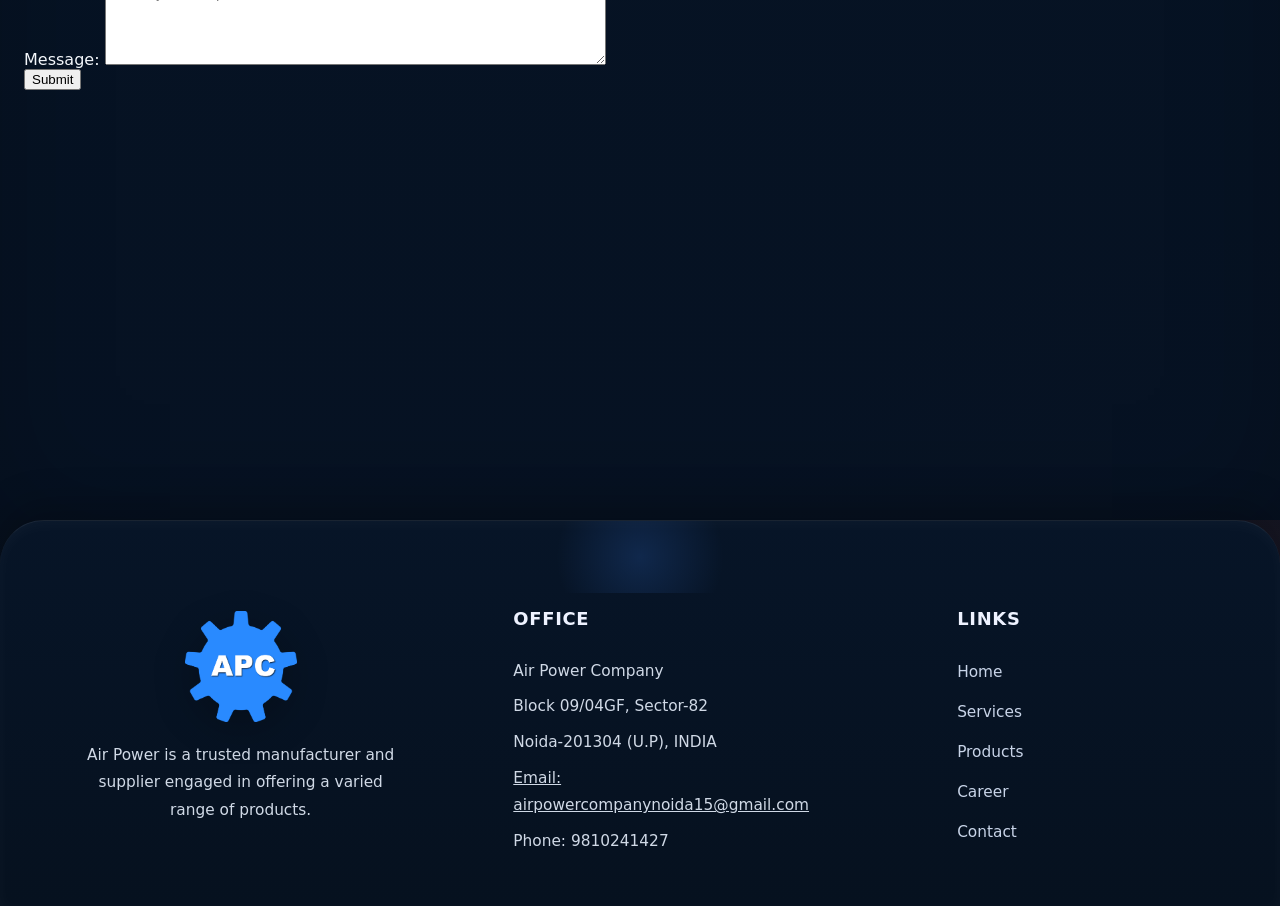
<file: in.html>
<!DOCTYPE html>
<html lang="en">
<head>
    <meta charset="UTF-8">
    <meta http-equiv="X-UA-Compatible" content="IE=edge">
    <meta name="viewport" content="width=device-width, initial-scale=1.0">
    <title>Air Power | Industrial Gases</title>
    <!-- External CSS & JS -->
    <link rel="stylesheet" href="APC.css">
    <script src="script.js" defer></script>
</head>
<body>
    <div class="bg">
        <header class="nav">
            <nav>
                <ul class="sidebar">
                    <li onclick="hideSidebar()">
                        <a href="#">
                            <svg xmlns="http://www.w3.org/2000/svg" height="24" viewBox="0 -960 960 960" width="24" fill="#000">
                                <path d="m256-200-56-56 224-224-224-224 56-56 224 224 224-224 56 56-224 224 224 224-56 56-224-224-224 224Z"/>
                            </svg>
                        </a>
                    </li>
                    <li><a class="active" href="home.html">Home</a></li>
                    <li><a href="services.html">Services</a></li>
                    <li><a href="products.html">Product</a></li>
                    <li><a href="contact.html">Contact</a></li>
                </ul>
                <ul class="navBar">
                    <li>Air.Power</li>
                    <li class="hideOnMobile"><a class="active" href="home.html">Home</a></li>
                    <li class="hideOnMobile"><a href="services.html">Services</a></li>
                    <li class="hideOnMobile"><a href="products.html">Product</a></li>
                    <li class="hideOnMobile"><a href="contact.html">Contact</a></li>
                    <li class="morePx" onclick="showSidebar()">
                        <a href="#">
                            <svg xmlns="http://www.w3.org/2000/svg" height="24" viewBox="0 -960 960 960" width="24" fill="#000">
                                <path d="M120-240v-80h720v80H120Zm0-200v-80h720v80H120Zm0-200v-80h720v80H120Z"/>
                            </svg>
                        </a>
                    </li>
                </ul>
            </nav>
        </header>

        <section class="container">
            <div class="slider-wrapper">
                <div class="imageSliderBtn">
                    <button><h1>&lt;</h1></button>
                    <button><h1>&gt;</h1></button>
                </div>
                <div class="slider">
                    <img id="slide1" src="images/300nm3.jpg" alt="300nm3">
                    <!-- Uncomment for more images -->
                    <!-- <img src="images/factory.jpg" alt="factory"> -->
                </div>
            </div>
        </section>
    </div>

    <section class="text">
        <h1>Welcome to Air Power – Your Trusted Partner in Industrial Gases</h1>
        <p>We specialize in the production and supply of high-purity Nitrogen and Oxygen gases, catering to industries like manufacturing, healthcare, pharmaceuticals, food processing, and electronics. Our solutions are reliable, efficient, and cost-effective.</p>

        <h3>Our Products & Services</h3>
        <h4>Nitrogen Gas</h4>
        <ul>
            <li>Industrial applications (cutting, welding, and metal processing)</li>
            <li>Food packaging and preservation</li>
            <li>Electronics and semiconductor manufacturing</li>
            <li>Chemical and pharmaceutical processes</li>
        </ul>

        <h4>Oxygen Gas</h4>
        <ul>
            <li>Healthcare and medical applications</li>
            <li>Welding, cutting, and combustion processes</li>
            <li>Water treatment and environmental solutions</li>
            <li>Aerospace and metallurgy</li>
        </ul>

        <h3>Why Choose Air Power?</h3>
        <ul>
            <li>Premium Quality</li>
            <li>Reliable Supply Chain</li>
            <li>Custom Solutions</li>
            <li>Safety & Compliance</li>
            <li>Eco-Friendly Approach</li>
        </ul>
    </section>

    <section class="connect">
        <h2><u>Partner with Us Today!</u></h2>
        <p>Whether you need bulk supply or custom gas solutions, Air Power delivers excellence and precision.</p>

        <form action="https://formspree.io/f/xwpvqabv" method="post">
            <div class="contact">
                <label>
                    Full Name:
                    <input type="text" name="Full Name" placeholder="Full name" required>
                </label><br>
                <label>
                    Email:
                    <input type="email" name="E-mail" placeholder="Email" required>
                </label><br>
                <label>
                    Phone:
                    <input type="text" name="Phone" placeholder="Phone number" required>
                </label><br>
                <label>
                    Message:
                    <textarea rows="5" cols="60" name="Message" placeholder="Enter your requirements.." required></textarea>
                </label><br>
                <button type="submit">Submit</button>
            </div>
        </form>
    </section>

    <footer>
        <div class="row">
            <div class="col">
                <img src="images/v3.png" alt="logo">
                <p>Air Power is a trusted manufacturer and supplier engaged in offering a varied range of products.</p>
            </div>
            <div class="col">
                <h3>Office</h3>
                <p>Air Power Company</p>
                <p>Block 09/04GF, Sector-82</p>
                <p>Noida-201304 (U.P), INDIA</p>
                <p><u>Email: airpowercompanynoida15@gmail.com</u></p>
                <p>Phone: 9810241427</p>
            </div>
            <div class="col">
                <h3>Links</h3>
                <ul>
                    <li><a href="home.html">Home</a></li>
                    <li><a href="services.html">Services</a></li>
                    <li><a href="products.html">Products</a></li>
                    <li><a href="#">Career</a></li>
                    <li><a href="contact.html">Contact</a></li>
                </ul>
            </div>
        </div>
    </footer>
</body>
</html>
</file>
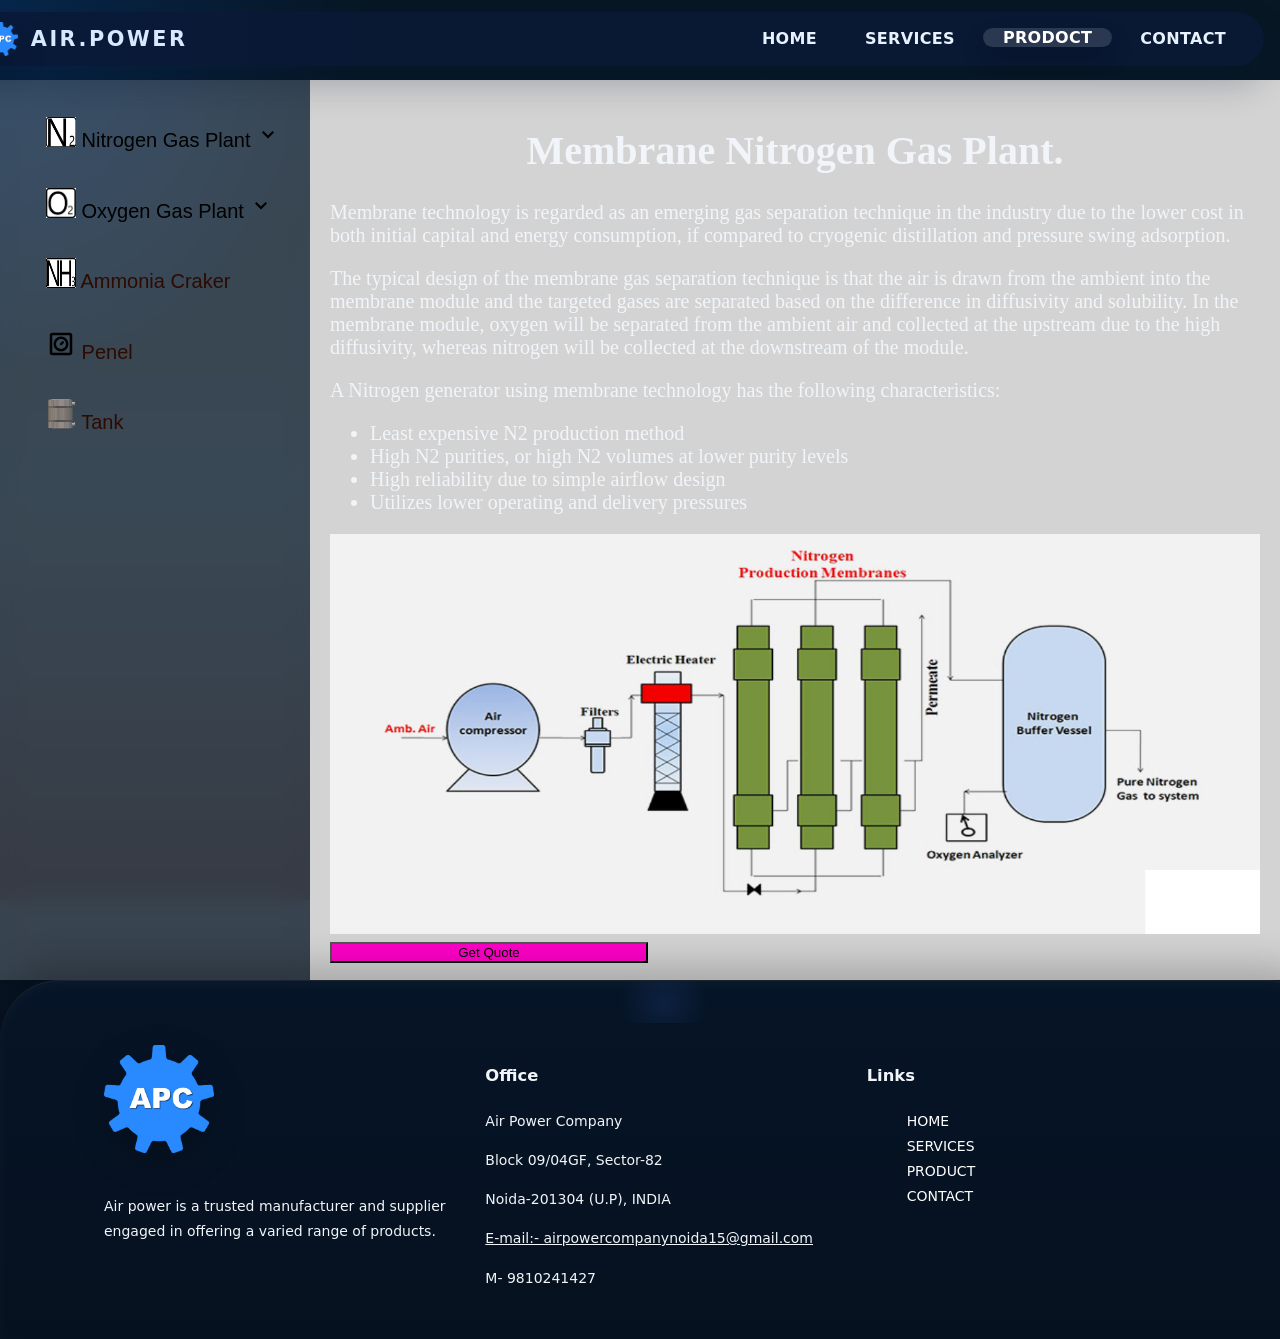
<file: N2Mem.html>
<!DOCTYPE html>
<html lang="en">
<head>
    <meta charset="UTF-8">
    <meta name="viewport" content="width=device-width, initial-scale=1.0">
    <title>Air.Power-Nitrogen </title>
    <!-- Link to the external CSS file -->
    <link rel="stylesheet" href="main.css">
</head>
<body>
    <div class="nav">
        <nav>
            <ul class="sidebar">
                <li onclick=hideSidebar()><a href="#"><svg xmlns="http://www.w3.org/2000/svg" height="24px" viewBox="0 -960 960 960" width="24px" fill="#000"><path d="m256-200-56-56 224-224-224-224 56-56 224 224 224-224 56 56-224 224 224 224-56 56-224-224-224 224Z"/></svg></a></li>
                <li><a  href="index.html">Home</a></li>
                <li><a href="services.html">Services</a></li>
                <li><a class="active" href="products.html">Prodoct</a></li>
                <li><a href="contact.html">Contact</a></li>
                
            </ul>
            <ul class="navBar"><li class="brand"><img src="images/v3.png" alt="APC logo" class="nav-logo"><span>Air.Power</span></li>
                <li class="hideOnMoblie"><a href="index.html">Home</a></li>
                <li class="hideOnMoblie"><a href="services.html">Services</a></li>
                <li class="hideOnMoblie"><a class="active" href="products.html">Prodoct</a></li>
                <li class="hideOnMoblie"><a href="contact.html">Contact</a></li>
                <li class="morePx" onclick=showSildebar()><a href="#"><svg xmlns="http://www.w3.org/2000/svg" height="24px" viewBox="0 -960 960 960" width="24px" fill="#000  "><path d="M120-240v-80h720v80H120Zm0-200v-80h720v80H120Zm0-200v-80h720v80H120Z"/></svg></a></li>
            </ul>
        </nav>                
    </div>
    <div class="prodBox">
        <div class="productBar">
            <ul>
                <li>
                    <button onclick= toggleSubMenu(this) class="dropdownBtn">
                        <img class="icon" src="images/sy n2.png">
                        <span>Nitrogen Gas Plant</span>
                        <svg class="down"
                        xmlns="http://www.w3.org/2000/svg" 
                        height="24px" 
                        viewBox="0 -960 960 960" 
                        width="24px" 
                        fill="#000">
                        <path 
                        d="M480-344 240-584l56-56 184 184 184-184 56 56-240 240Z"/>
                        </svg>
                    </button>
                    <ul class="subMenu">
                        <div>
                            <li><a href="products.html">PSA Model</a></li>
                            <li><a class="active2" href="N2Mem.html">Membrane Model</a></li>
                        </div>
                    </ul>
                    </li>

                <li>
                    <button onclick= toggleSubMenu(this) class="dropdownBtn">
                        <img class="icon" src="images/sy o2.png">
                        <span>Oxygen Gas Plant</span>
                        <svg class="down"
                        xmlns="http://www.w3.org/2000/svg" 
                        height="24px" 
                        viewBox="0 -960 960 960" 
                        width="24px" 
                        fill="#000">
                        <path 
                        d="M480-344 240-584l56-56 184 184 184-184 56 56-240 240Z"/>
                        </svg>
                    </button onclick= toggleSubMenu(this) class="dropdownBtn">
                    <ul class="subMenu">
                        <div>
                            <li><a href="o2 Psa.html">PSA Model</a></li>
                            <li><a href="O2 VPSA.HTML">VPSA Model</a></li>
                        </div>
                    </ul>
                </li>
                <!--
                <li>
                    <button onclick= toggleSubMenu(this) class="dropdownBtn">
                        <img class="icon" src="images/sy H2.png">
                        <span>Hydrogen Gas Plant</span>
                        <svg class="down"
                        xmlns="http://www.w3.org/2000/svg" 
                        height="24px" 
                        viewBox="0 -960 960 960" 
                        width="24px" 
                        fill="#000">
                        <path 
                        d="M480-344 240-584l56-56 184 184 184-184 56 56-240 240Z"/>
                        </svg>
                    </button>
                    <ul class="subMenu">
                        <div>
                            <li><a href="#">Grey Hydrogen</a></li>
                            <li><a href="#">Blue Hydrogen</a></li>
                            <li><a href="#">Green Hydrogen</a></li>
                        </div>
                    </ul>
                </li>
                -->
                <li>
                    <button>
                        <img class="icon" src="images/NH3.png">
                        <span><a href="NH3.HTML">Ammonia Craker</a></span>
                    </button>
                </li>
                <li>
                    <button>
                        <svg class="icon"
                        xmlns="http://www.w3.org/2000/svg" 
                        height="24px" 
                        viewBox="0 -960 960 960" 
                        width="24px" 
                        fill="#000">
                        <path 
                        d="M480-240q100 0 170-70t70-170q0-100-70-170t-170-70q-100 0-170 70t-70 170q0 100 70 170t170 70Zm0-80q-66 0-113-47t-47-113q0-66 47-113t113-47q66 0 113 47t47 113q0 66-47 113t-113 47Zm-28-132q11 11 28 11t28-11l56-56q11-11 11-28t-11-28q-11-11-28-11t-28 11l-56 56q-11 11-11 28t11 28ZM200-120q-33 0-56.5-23.5T120-200v-560q0-33 23.5-56.5T200-840h560q33 0 56.5 23.5T840-760v560q0 33-23.5 56.5T760-120H200Zm0-80h560v-560H200v560Zm0-560v560-560Z"/>
                        </svg>
                        <span><a href="panel.html">Penel</a></span>
                    </button>
                </li>
                <li>
                    <button>
                        <img class="icon" src="images/SY tank.png">
                        <span><a href="tank.html">Tank</a></span>
                    </button>
                </li>
            </ul>
        </div>
        <div id="PSA N2" class="productBody">
            <div class="prodBody">
                <div class="ContentArea">
                    <h1 class="heading">Membrane Nitrogen Gas Plant.</h1>
                    <p><text class="prodContent">Membrane technology is regarded as an emerging gas separation technique in the 
                        industry due to the lower cost in both initial capital and energy consumption, 
                        if compared to cryogenic distillation and pressure swing adsorption.</text></p>
                    <text class="prodContent"><p>The typical design of the membrane gas separation technique is that the air is drawn 
                        from the ambient into the membrane module and the targeted gases are separated based on the difference in 
                        diffusivity and solubility. In the membrane module, oxygen will be separated from the ambient air and 
                        collected at the upstream due to the high diffusivity, whereas nitrogen will be collected at the downstream of the module.
                    </p>
                    <text class="prodContent"><p>
                        A Nitrogen generator using membrane technology has the following characteristics:<br>
                        <ul class="mark">
                            <li>Least expensive N2 production method</li>
                            <li>High N2 purities, or high N2 volumes at lower purity levels</li>
                            <li>High reliability due to simple airflow design</li>
                            <li>Utilizes lower operating and delivery pressures</li>
                        </ul>
                        <div class="memImg">
                            <img src="images/N2 memb.png">
                            <div class="getQ">
                                <button class="Quote">Get Quote</button>
                            </div>
                    </div>
                    <p>
                        <br>
                        <text class="prodHead"></text>
                        <h3>Salient Features</h3>
                    </p>
                    <ul>
                        <li>Cost-effective gas supply Standard, pre-engineered product range.</li>
                        <li>Less power consumption hence low operating cost.</li>
                        <li>No moving parts thus negligible maintenance is required.</li>
                        <li>Easy to handle and maintain.</li>
                        <li>Highly skidded, modular design ready for installation supplied from factory.</li>
                        <li>Lower Space Requirement.</li>
                        <li>Fully automated controls for unattended operation.</li>
                        <li>Fast start up time to run plant in full load.</li>
                        <li>10 years or more then, of the system.</li>
                    </ul>
                    </p>
                    </text>
                </div>            
            </div>
            <p>
                <br>
                <text class="prodHead"></text>
                <h3>Technical Specifications</h3>
            </p>
            <table>
                <tr>
                    <td>Capacity</td>
                    <td>1 NM 3/hr to 5000 NM 3/hr</td>
                </tr>
                <tr>
                    <td>Purity</td>
                    <td>95% - 99.9%</td>
                </tr>
                <tr>
                    <td>Pressure</td>
                    <td>5 - 25 Bar g</td>
                </tr>
                <tr>
                    <td>Dew Point</td>
                    <td>(-) 70°C</td>
                </tr>
            </table>    
            <p>
                <br>
                <text class="prodHead"></text>
                <h3>Industrial Application</h3>
                <br>
                Nitrogen gas is used in many varying industries few of them are highlighted below:<br>
                <ul class="mark">
                    <li><b>Food Packaging :-</b> Nitrogen is used to displace oxygen in food packaging. 
                        By eliminating the oxygen, the food can last longer. 
                        It can also add a cushion around the food to keep it safe from breaking in transport.</li>
                    <li><b>Light Bulb Production :-</b> In incandescent light bulbs, 
                        nitrogen gas is often used as a cheaper alternative to argon.</li>
                    <li><b>Chemical Plants :-</b> Nitrogen is used to displace oxygen and prevent explosions in 
                        highly dangerous atmospheres, such as chemical plants and manufacturing facilities.</li>
                    <li><b>Tire Inflation :-</b>Nitrogen offers many benefits when used to fill tires, 
                        such as giving them a longer life by reducing oxidation. It also improves tire pressure 
                        retention to give drivers better gas mileage.
                    </li>
                    <li><b>Electronics :- </b> When electronics are being assembled, nitrogen gas is used for soldering. 
                        Using nitrogen reduces the surface tension to provide a cleaner breakaway from the solder site.</li>
                    <li><b>Stainless Steel Manufacturing :-</b> By electroplating the stainless steel with nitrogen, the finished 
                        product is stronger and resistant to corrosion.</li>
                    <li><b>Pollution Control :-</b> Nitrogen gas can be used to remove the VOCs in liquids before they are discarded.</li>
                    <li><b>Pharmaceuticals : - </b>Nitrogen gas can be used to remove the VOCs in liquids before they are discarded.</li>
                    <li><b>Pharmaceuticals :- </b>Almost every major drug class contains some nitrogen, even antibiotics. 
                        Nitrogen, in the form of nitrous oxide, is also used as an anesthetic.</li>
                    <li><b>Mining :- </b>In the mining industry, nitrogen gas is used to quickly extinguish fires by eliminating the oxygen from the air. 
                        And when an area is going to be abandoned, they use nitrogen to ensure the area will not explode.</li>
                </ul>
            </p>        
        </div>
        
    </div>

    <footer>
        <div class="row">
            <div class="col">
                <img src="images/v3.png" alt="logo">
                <p>Air power is a trusted manufacturer and supplier engaged in offering a varied range of products.</p>
            </div>
            <div class="col">
                <h3>Office</h3>
                <p>Air Power Company</p>
                <p>Block 09/04GF, Sector-82</p>
                <p>Noida-201304 (U.P), INDIA</p>
                <p class="e-maill"><u>E-mail:- airpowercompanynoida15@gmail.com</u></p>
                <p>M- 9810241427</p>
            </div>
            <div class="col">
                <h3>Links</h3>
                <ul>
                    <li><a href="index.html">HOME</a></li>
                    <li><a href="services.html">SERVICES</a></li>
                    <li><a href="products.html">PRODUCT</a></li>
                   <!--<li><a href="">CAREER</a></li>-->
                    <li><a href="contact.html">CONTACT</a></li>
                </ul>
            </div>
        </div>
    </footer>
    <script src="main.js"></script>
</body>
</html>
</file>
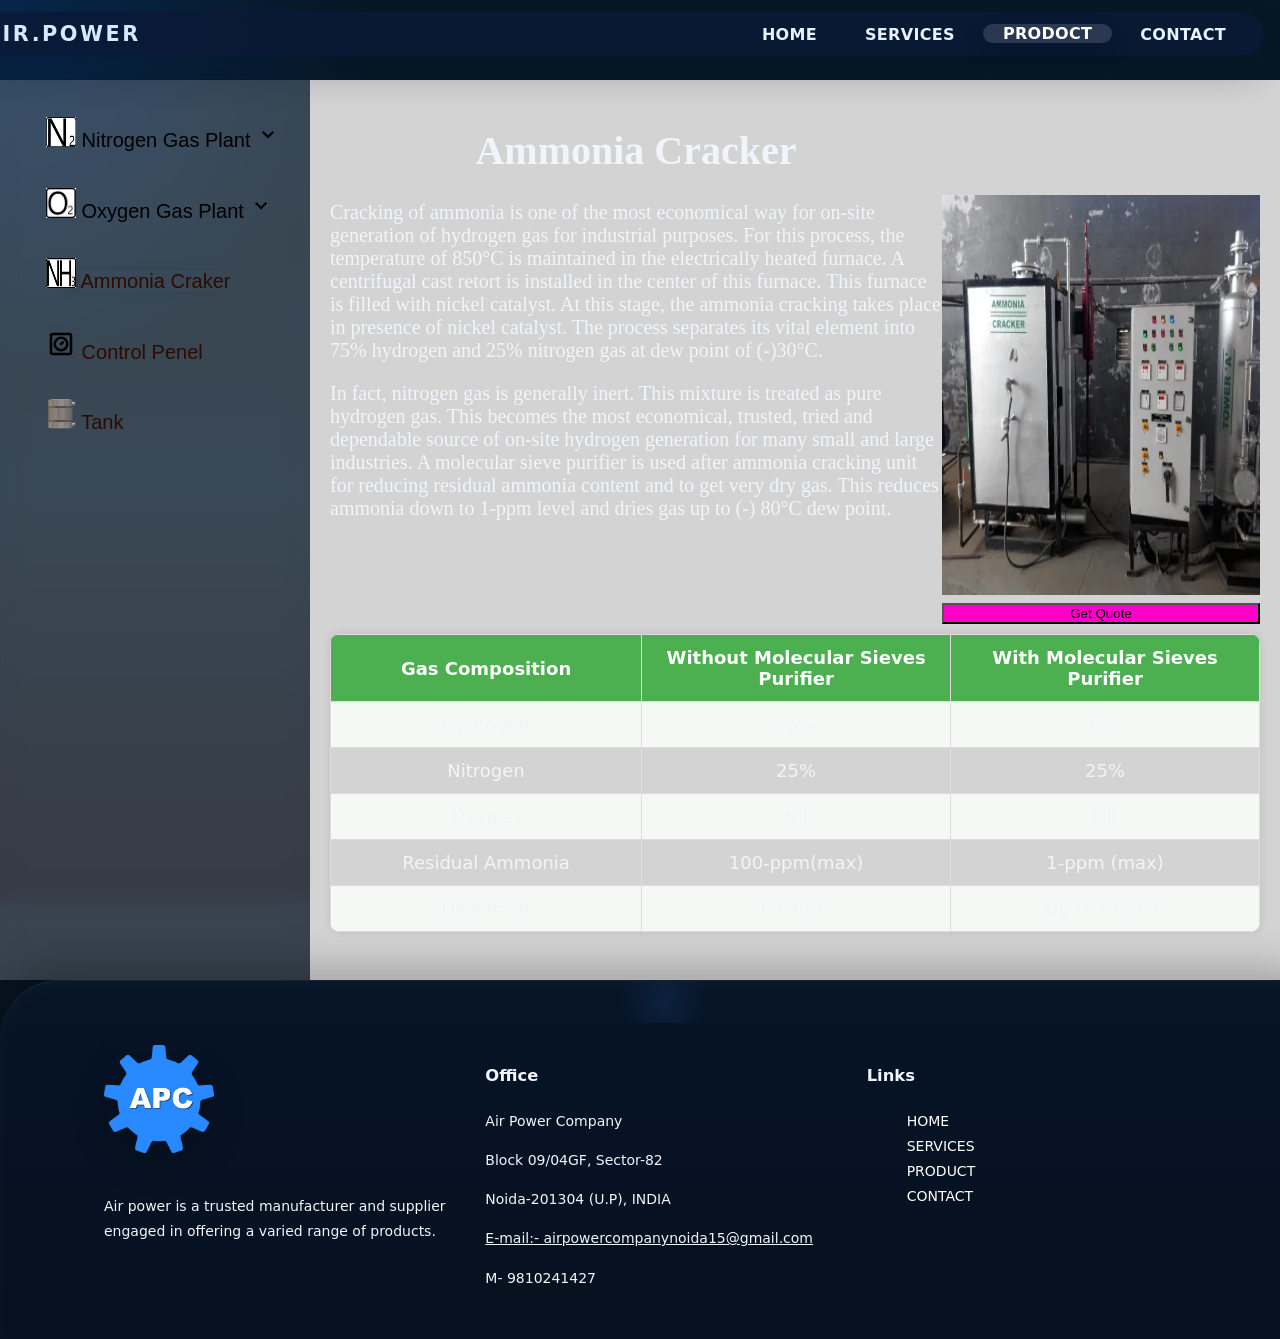
<file: NH3.HTML>
<!DOCTYPE html>
<html lang="en">
<head>
    <meta charset="UTF-8">
    <meta name="viewport" content="width=device-width, initial-scale=1.0">
    <title>Air.Power-Ammonia</title>
    <!-- Link to the external CSS file -->
    <link rel="stylesheet" href="main.css">
</head>
<body>
    <div class="nav">
        <nav>
            <ul class="sidebar">
                <li onclick=hideSidebar()><a href="#"><svg xmlns="http://www.w3.org/2000/svg" height="24px" viewBox="0 -960 960 960" width="24px" fill="#000"><path d="m256-200-56-56 224-224-224-224 56-56 224 224 224-224 56 56-224 224 224 224-56 56-224-224-224 224Z"/></svg></a></li>
                <li><a  href="index.html">Home</a></li>                <li><a href="services.html">Services</a></li>
                <li><a class="active" href="products.html">Prodoct</a></li>
                <li><a href="contact.html">Contact</a></li>
                
            </ul>
            <ul class="navBar"><li>Air.Power</li>
                <li class="hideOnMoblie"><a href="index.html">Home</a></li>                <li class="hideOnMoblie"><a href="services.html">Services</a></li>
                <li class="hideOnMoblie"><a class="active" href="products.html">Prodoct</a></li>
                <li class="hideOnMoblie"><a href="contact.html">Contact</a></li>
                <li class="morePx" onclick=showSildebar()><a href="#"><svg xmlns="http://www.w3.org/2000/svg" height="24px" viewBox="0 -960 960 960" width="24px" fill="#000  "><path d="M120-240v-80h720v80H120Zm0-200v-80h720v80H120Zm0-200v-80h720v80H120Z"/></svg></a></li>
            </ul>
        </nav>                
    </div>
    <div class="prodBox">
        <div class="productBar">
            <ul>
                <li class="menu-item" onclick="toggleMenu(0)">
                    <button onclick= toggleSubMenu(this) class="dropdownBtn">
                        <img class="icon" src="images/sy n2.png">
                        <span>Nitrogen Gas Plant</span>
                        <svg class="down"
                        xmlns="http://www.w3.org/2000/svg" 
                        height="24px" 
                        viewBox="0 -960 960 960" 
                        width="24px" 
                        fill="#000">
                        <path 
                        d="M480-344 240-584l56-56 184 184 184-184 56 56-240 240Z"/>
                        </svg>
                    </button>
                    <ul class="subMenu">
                        <div>
                            <li><a href="products.html">PSA Model</a></li>
                            <li><a href="N2Mem.html">Membrane Model</a></li>
                        </div>
                    </ul>
                </li>

                <li class="menu-item" onclick="toggleMenu(1)">
                    <button onclick= toggleSubMenu(this) class="dropdownBtn">
                        <img class="icon" src="images/sy o2.png">
                        <span>Oxygen Gas Plant</span>
                        <svg class="down"
                        xmlns="http://www.w3.org/2000/svg" 
                        height="24px" 
                        viewBox="0 -960 960 960" 
                        width="24px" 
                        fill="#000">
                        <path 
                        d="M480-344 240-584l56-56 184 184 184-184 56 56-240 240Z"/>
                        </svg>
                    </button onclick= toggleSubMenu(this) class="dropdownBtn">
                    <ul class="subMenu">
                        <div>
                            <li><a href="o2 Psa.html">PSA Model</a></li>
                            <li><a href="O2 VPSA.HTML">VPSA Model</a></li>
                        </div>
                    </ul>
                </li>
                <!--
                <li class="menu-item" onclick="toggleMenu(2)">
                    <button onclick= toggleSubMenu(this) class="dropdownBtn">
                        <img class="icon" src="images/sy H2.png">
                        <span>Hydrogen Gas Plant</span>
                        <svg class="down"
                        xmlns="http://www.w3.org/2000/svg" 
                        height="24px" 
                        viewBox="0 -960 960 960" 
                        width="24px" 
                        fill="#000">
                        <path 
                        d="M480-344 240-584l56-56 184 184 184-184 56 56-240 240Z"/>
                        </svg>
                    </button>
                    <ul class="subMenu">
                        <div>
                            <li><a href="#">Grey Hydrogen</a></li>
                            <li><a href="#">Blue Hydrogen</a></li>
                            <li><a href="#">Green Hydrogen</a></li>
                        </div>
                    </ul>
                </li>
                -->
                <li class="menu-item" onclick="toggleMenu(3)">
                    <button>
                        <img class="icon" src="images/NH3.png">
                        <span><a class="active2" href="NH3.HTML">Ammonia Craker</a></span>
                    </button>
                </li>
                <li class="menu-item" onclick="toggleMenu(4)">
                    <button>
                        <svg class="icon"
                        xmlns="http://www.w3.org/2000/svg" 
                        height="24px" 
                        viewBox="0 -960 960 960" 
                        width="24px" 
                        fill="#000">
                        <path 
                        d="M480-240q100 0 170-70t70-170q0-100-70-170t-170-70q-100 0-170 70t-70 170q0 100 70 170t170 70Zm0-80q-66 0-113-47t-47-113q0-66 47-113t113-47q66 0 113 47t47 113q0 66-47 113t-113 47Zm-28-132q11 11 28 11t28-11l56-56q11-11 11-28t-11-28q-11-11-28-11t-28 11l-56 56q-11 11-11 28t11 28ZM200-120q-33 0-56.5-23.5T120-200v-560q0-33 23.5-56.5T200-840h560q33 0 56.5 23.5T840-760v560q0 33-23.5 56.5T760-120H200Zm0-80h560v-560H200v560Zm0-560v560-560Z"/>
                        </svg>
                        <span><a href="panel.html">Control Penel</a></span>
                    </button>
                </li>
                <li class="menu-item" onclick="toggleMenu(5)">
                    <button>
                        <img class="icon" src="images/SY tank.png">
                        <span><a href="tank.html">Tank</a></span>
                    </button>
                </li>
            </ul>
        </div>
        <div id="PSA N2" class="productBody">
            <div class="prodBody">
                <div class="ContentArea">
                    <h1 class="heading">Ammonia Cracker</h1>
                <p><text class="prodContent">Cracking of ammonia is one of the most economical way for on-site generation 
                    of hydrogen gas for industrial purposes. For this process, the temperature of 850°C is maintained in 
                    the electrically heated furnace. A centrifugal cast retort is installed in the center of this furnace.
                     This furnace is filled with nickel catalyst. At this stage, the ammonia cracking takes place in presence 
                     of nickel catalyst. The process separates its vital element into 75% hydrogen and 25% nitrogen gas at 
                     dew point of (-)30°C.</text></p>
                <text class="prodContent"><p>In fact, nitrogen gas is generally inert. This mixture is treated as pure hydrogen gas. 
                    This becomes the most economical, trusted, tried and dependable source of on-site hydrogen generation 
                    for many small and large industries. A molecular sieve purifier is used after ammonia cracking unit for 
                    reducing residual ammonia content and to get very dry gas. This reduces ammonia down to 1-ppm level and
                     dries gas up to (-) 80°C dew point.</p>
                </text>
                </div>
                <div class="prodImg">
                    <img src="images/ammonia-cracker-unit-500x500.webp">
                    <div class="getQ">
                        <button class="Quote">Get Quote</button>
                    </div>
                </div>            
            </div>
            <table>
                <tr>
                    <th>Gas Composition	</th>
                    <th>Without Molecular Sieves Purifier</th>
                    <th>With Molecular Sieves Purifier</th>
                </tr>
                <tr>
                   <TD>Hydrogen</TD>
                   <TD>75%</TD>
                   <TD>75%</TD>
                </tr>
                <tr>
                    <td>Nitrogen</td>
                    <td>25%</td>
                    <td>25%</td>
                </tr>
                <tr>
                    <td>Oxygen</td>
                    <td>Nil</td>
                    <td>Nil</td>
                </tr>
                <tr>
                    <td>Residual Ammonia</td>
                    <td>100-ppm(max)</td>
                    <td>1-ppm (max)</td>
                </tr>
                <tr>
                    <td>Dew Point</td>
                    <td>(-) 30°C</td>
                    <td>Up to (-)80°C</td>
                </tr>
            </table>            
        </div>
    </div>
    <footer>
        <div class="row">
            <div class="col">
                <img src="images/v3.png" alt="logo">
                <p>Air power is a trusted manufacturer and supplier engaged in offering a varied range of products.</p>
            </div>
            <div class="col">
                <h3>Office</h3>
                <p>Air Power Company</p>
                <p>Block 09/04GF, Sector-82</p>
                <p>Noida-201304 (U.P), INDIA</p>
                <p class="e-maill"><u>E-mail:- airpowercompanynoida15@gmail.com</u></p>
                <p>M- 9810241427</p>
            </div>
            <div class="col">
                <h3>Links</h3>
                <ul>
                    <li><a href="index.html">HOME</a></li>
                    <li><a href="services.html">SERVICES</a></li>
                    <li><a href="products.html">PRODUCT</a></li>
                    <!--<li><a href="">CAREER</a></li>-->
                    <li><a href="contact.html">CONTACT</a></li>
                </ul>
            </div>
        </div>
    </footer>
    <script src="main.js"></script>
</body>
</html>
</file>
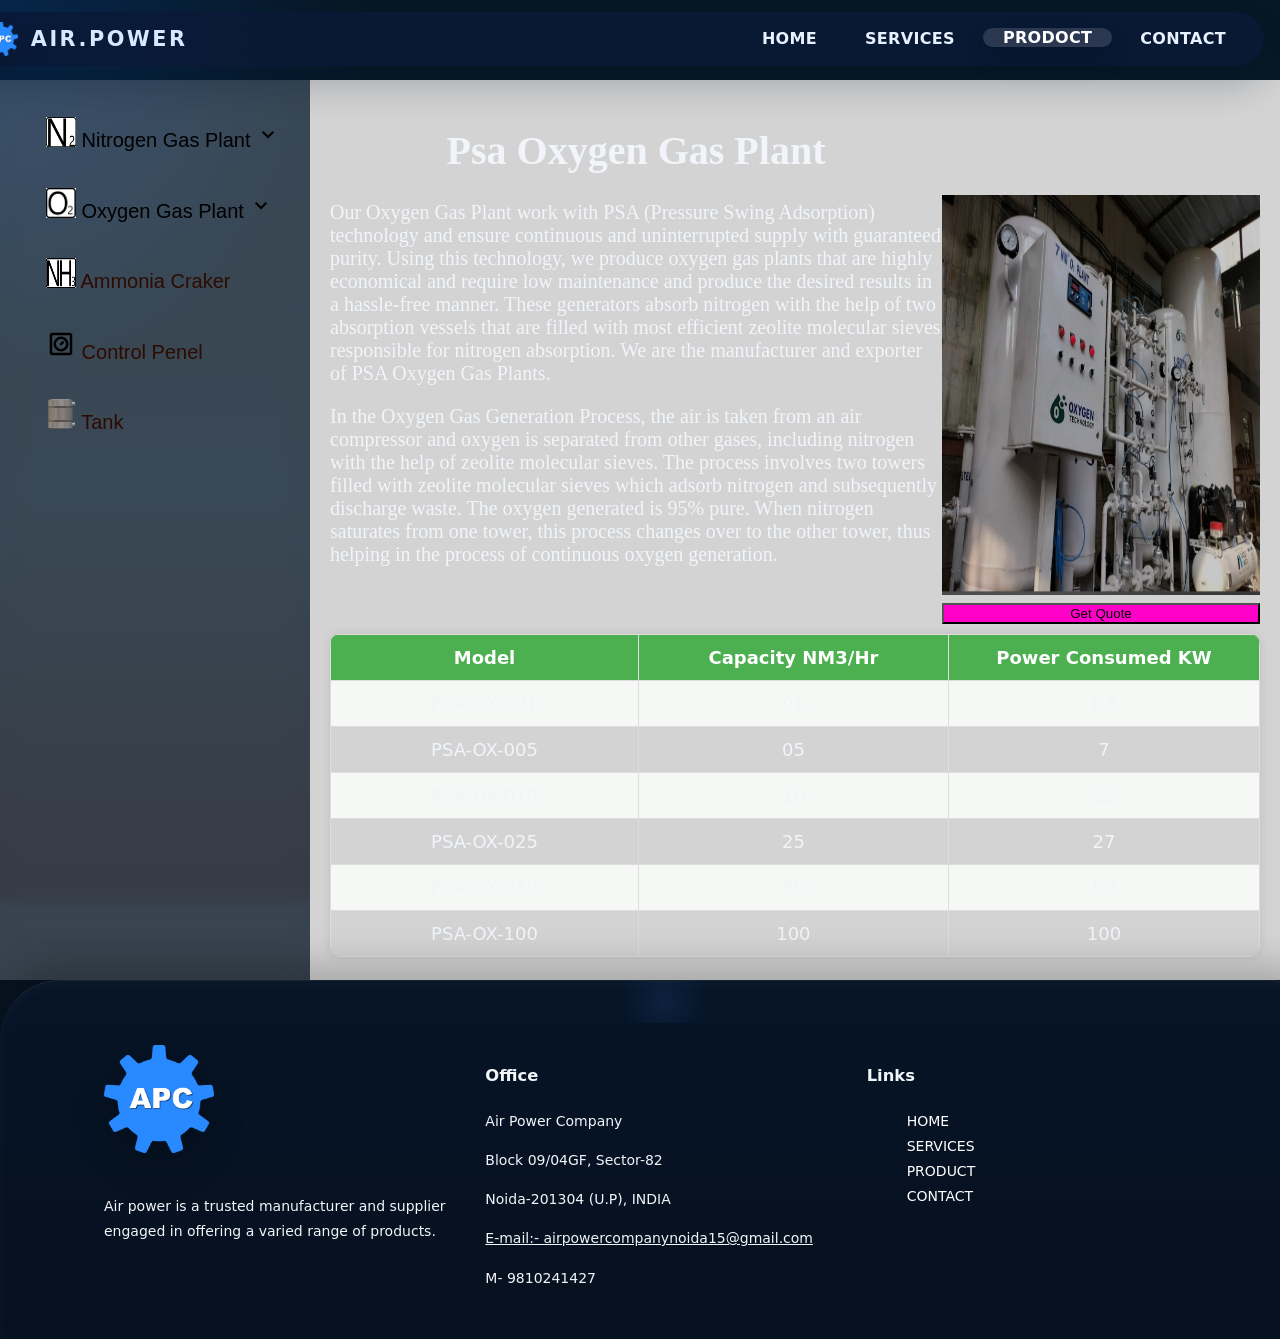
<file: o2 Psa.html>
<!DOCTYPE html>
<html lang="en">
<head>
    <meta charset="UTF-8">
    <meta name="viewport" content="width=device-width, initial-scale=1.0">
    <title>Air.Power-Oxygen</title>
    <!-- Link to the external CSS file -->
    <link rel="stylesheet" href="main.css">
</head>
<body>
    <div class="nav">
        <nav>
            <ul class="sidebar">
                <li onclick=hideSidebar()><a href="#"><svg xmlns="http://www.w3.org/2000/svg" height="24px" viewBox="0 -960 960 960" width="24px" fill="#000"><path d="m256-200-56-56 224-224-224-224 56-56 224 224 224-224 56 56-224 224 224 224-56 56-224-224-224 224Z"/></svg></a></li>
                <li><a  href="index.html">Home</a></li>
                <li><a href="services.html">Services</a></li>
                <li><a class="active" href="products.html">Prodoct</a></li>
                <li><a href="contact.html">Contact</a></li>
                
            </ul>
            <ul class="navBar"><li class="brand"><img src="images/v3.png" alt="APC logo" class="nav-logo"><span>Air.Power</span></li>
                <li class="hideOnMoblie"><a href="index.html">Home</a></li>
                <li class="hideOnMoblie"><a href="services.html">Services</a></li>
                <li class="hideOnMoblie"><a class="active" href="products.html">Prodoct</a></li>
                <li class="hideOnMoblie"><a href="contact.html">Contact</a></li>
                <li class="morePx" onclick=showSildebar()><a href="#"><svg xmlns="http://www.w3.org/2000/svg" height="24px" viewBox="0 -960 960 960" width="24px" fill="#000  "><path d="M120-240v-80h720v80H120Zm0-200v-80h720v80H120Zm0-200v-80h720v80H120Z"/></svg></a></li>
            </ul>
        </nav>                
    </div>
    <div class="prodBox">
        <div class="productBar">
            <ul>
                <li class="menu-item" onclick="toggleMenu(0)">
                    <button onclick= toggleSubMenu(this) class="dropdownBtn">
                        <img class="icon" src="images/sy n2.png">
                        <span>Nitrogen Gas Plant</span>
                        <svg class="down"
                        xmlns="http://www.w3.org/2000/svg" 
                        height="24px" 
                        viewBox="0 -960 960 960" 
                        width="24px" 
                        fill="#000">
                        <path 
                        d="M480-344 240-584l56-56 184 184 184-184 56 56-240 240Z"/>
                        </svg>
                    </button>
                    <ul class="subMenu">
                        <div>
                            <li><a href="products.html">PSA Model</a></li>
                            <li><a href="N2Mem.html">Membrane Model</a></li>
                        </div>
                    </ul>
                </li>

                <li class="menu-item" onclick="toggleMenu(1)">
                    <button onclick= toggleSubMenu(this) class="dropdownBtn">
                        <img class="icon" src="images/sy o2.png">
                        <span>Oxygen Gas Plant</span>
                        <svg class="down"
                        xmlns="http://www.w3.org/2000/svg" 
                        height="24px" 
                        viewBox="0 -960 960 960" 
                        width="24px" 
                        fill="#000">
                        <path 
                        d="M480-344 240-584l56-56 184 184 184-184 56 56-240 240Z"/>
                        </svg>
                    </button onclick= toggleSubMenu(this) class="dropdownBtn">
                    <ul class="subMenu">
                        <div>
                            <li><a class="active2" href="o2 Psa.html">PSA Model</a></li>
                            <li><a href="O2 VPSA.HTML">VPSA Model</a></li>
                        </div>
                    </ul>
                </li>
                <!--
                <li class="menu-item" onclick="toggleMenu(2)">
                    <button onclick= toggleSubMenu(this) class="dropdownBtn">
                        <img class="icon" src="images/sy H2.png">
                        <span>Hydrogen Gas Plant</span>
                        <svg class="down"
                        xmlns="http://www.w3.org/2000/svg" 
                        height="24px" 
                        viewBox="0 -960 960 960" 
                        width="24px" 
                        fill="#000">
                        <path 
                        d="M480-344 240-584l56-56 184 184 184-184 56 56-240 240Z"/>
                        </svg>
                    </button>
                    <ul class="subMenu">
                        <div>
                            <li><a href="#">Grey Hydrogen</a></li>
                            <li><a href="#">Blue Hydrogen</a></li>
                            <li><a href="#">Green Hydrogen</a></li>
                        </div>
                    </ul>
                </li>
            -->
                <li class="menu-item" onclick="toggleMenu(3)">
                    <button>
                        <img class="icon" src="images/NH3.png">
                        <span><a href="NH3.HTML">Ammonia Craker</a></span>
                    </button>
                </li>
                <li class="menu-item" onclick="toggleMenu(4)">
                    <button>
                        <svg class="icon"
                        xmlns="http://www.w3.org/2000/svg" 
                        height="24px" 
                        viewBox="0 -960 960 960" 
                        width="24px" 
                        fill="#000">
                        <path 
                        d="M480-240q100 0 170-70t70-170q0-100-70-170t-170-70q-100 0-170 70t-70 170q0 100 70 170t170 70Zm0-80q-66 0-113-47t-47-113q0-66 47-113t113-47q66 0 113 47t47 113q0 66-47 113t-113 47Zm-28-132q11 11 28 11t28-11l56-56q11-11 11-28t-11-28q-11-11-28-11t-28 11l-56 56q-11 11-11 28t11 28ZM200-120q-33 0-56.5-23.5T120-200v-560q0-33 23.5-56.5T200-840h560q33 0 56.5 23.5T840-760v560q0 33-23.5 56.5T760-120H200Zm0-80h560v-560H200v560Zm0-560v560-560Z"/>
                        </svg>
                        <span><a href="panel.html">Control Penel</a></span>
                    </button>
                </li>
                <li class="menu-item" onclick="toggleMenu(5)">
                    <button>
                        <img class="icon" src="images/SY tank.png">
                        <span><a href="tank.html">Tank</a></span>
                    </button>
                </li>
            </ul>
        </div>
        <div id="PSA N2" class="productBody">
            <div class="prodBody">
                <div class="ContentArea">
                    <h1 class="heading">Psa Oxygen Gas Plant</h1>
                <p><text class="prodContent">Our Oxygen Gas Plant work with PSA (Pressure Swing Adsorption) technology and ensure
                     continuous and uninterrupted supply with guaranteed purity. Using this technology, we produce oxygen gas 
                     plants that are highly economical and require low maintenance and produce the desired results in a hassle-free 
                     manner. These generators absorb nitrogen with the help of two absorption vessels that are filled with most 
                    efficient zeolite molecular sieves responsible for nitrogen absorption. We are the manufacturer and exporter 
                    of PSA Oxygen Gas Plants.</text></p>
                <text class="prodContent"><p>In the Oxygen Gas Generation Process, the air is taken from an air compressor and
                     oxygen is separated from other gases,              
                    including nitrogen with the help of zeolite molecular sieves. 
                    The process involves two towers filled with zeolite molecular sieves which adsorb nitrogen and 
                    subsequently discharge waste. The oxygen generated is 95% pure. When nitrogen saturates from one tower,
                    this process changes over to the other tower, thus helping in the process of continuous oxygen generation.</p>
                </text>
                </div>
                <div class="prodImg">
                    <img src="images/o2.jpeg">
                    <div class="getQ">
                        <button class="Quote">Get Quote</button>
                    </div>
                </div>            
            </div>
            <table>
                <tr>
                    <th>Model</th>
                    <th>Capacity NM3/Hr</th>
                    <th>Power Consumed KW</th>
                </tr>
                <tr>
                    <td>PSA-OX-001 </td>
                    <td>01</td>
                    <td>1.5</td>
                </tr>
                <tr>
                    <td>PSA-OX-005</td>
                    <td>05</td>
                    <td>7</td>
                </tr>
                <tr>
                    <td>PSA-OX-010</td>
                    <td>10</td>
                    <td>12</td>
                </tr>
                <tr>
                    <td>PSA-OX-025</td>
                    <td>25</td>
                    <td>27</td>
                </tr>
                <tr>
                    <td>PSA-OX-050</td>
                    <td>50</td>
                    <td>50</td>
                </tr>
                <tr>
                    <td>PSA-OX-100</td>
                    <td>100</td>
                    <td>100</td>
                </tr>
            </table>            
        </div>

    </div>

    <footer>
        <div class="row">
            <div class="col">
                <img src="images/v3.png" alt="logo">
                <p>Air power is a trusted manufacturer and supplier engaged in offering a varied range of products.</p>
            </div>
            <div class="col">
                <h3>Office</h3>
                <p>Air Power Company</p>
                <p>Block 09/04GF, Sector-82</p>
                <p>Noida-201304 (U.P), INDIA</p>
                <p class="e-maill"><u>E-mail:- airpowercompanynoida15@gmail.com</u></p>
                <p>M- 9810241427</p>
            </div>
            <div class="col">
                <h3>Links</h3>
                <ul>
                    <li><a href="index.html">HOME</a></li>
                    <li><a href="services.html">SERVICES</a></li>
                    <li><a href="products.html">PRODUCT</a></li>
                    <!--<li><a href="">CAREER</a></li>-->
                    <li><a href="contact.html">CONTACT</a></li>
                </ul>
            </div>
        </div>
    </footer>
    <script src="main.js"></script>
</body>
</html>
</file>
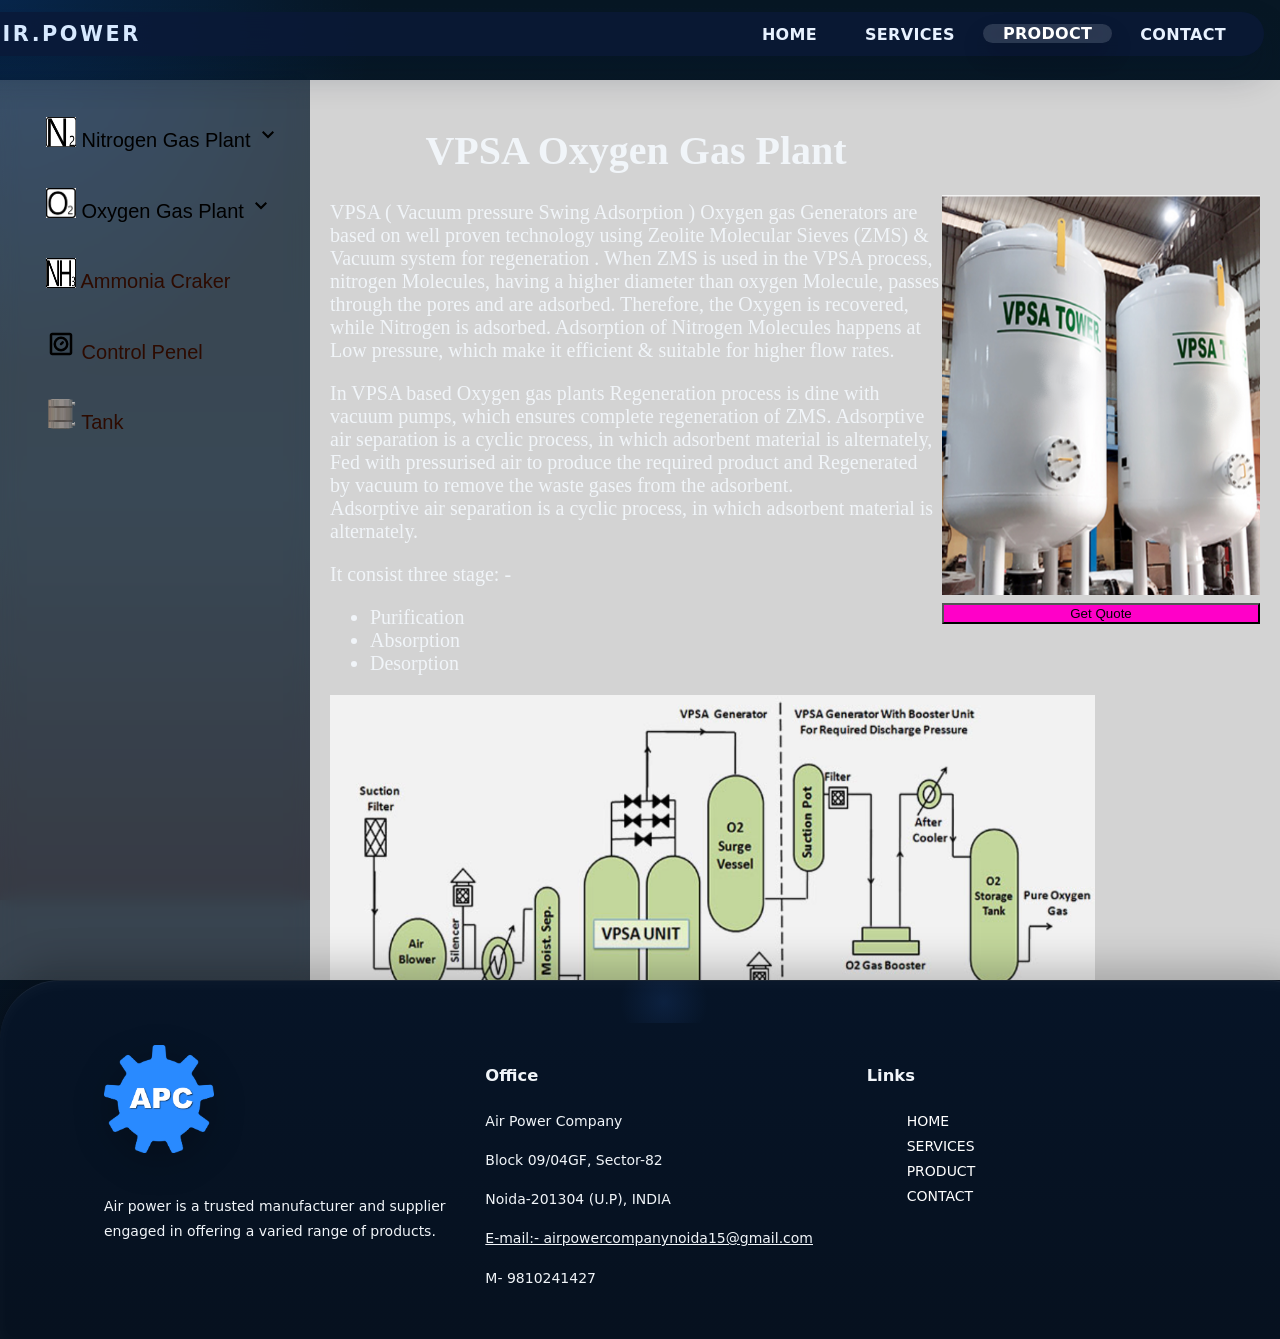
<file: O2 VPSA.HTML>
<!DOCTYPE html>
<html lang="en">
<head>
    <meta charset="UTF-8">
    <meta name="viewport" content="width=device-width, initial-scale=1.0">
    <title>Air.Power-Oxygen</title>
    <!-- Link to the external CSS file -->
    <link rel="stylesheet" href="main.css">
</head>
<body>
    <div class="nav">
        <nav>
            <ul class="sidebar">
                <li onclick=hideSidebar()><a href="#"><svg xmlns="http://www.w3.org/2000/svg" height="24px" viewBox="0 -960 960 960" width="24px" fill="#000"><path d="m256-200-56-56 224-224-224-224 56-56 224 224 224-224 56 56-224 224 224 224-56 56-224-224-224 224Z"/></svg></a></li>
                <li><a  href="index.html">Home</a></li>                <li><a href="services.html">Services</a></li>
                <li><a class="active" href="products.html">Prodoct</a></li>
                <li><a href="contact.html">Contact</a></li>
                
            </ul>
            <ul class="navBar"><li>Air.Power</li>
                <li class="hideOnMoblie"><a href="index.html">Home</a></li>                <li class="hideOnMoblie"><a href="services.html">Services</a></li>
                <li class="hideOnMoblie"><a class="active" href="products.html">Prodoct</a></li>
                <li class="hideOnMoblie"><a href="contact.html">Contact</a></li>
                <li class="morePx" onclick=showSildebar()><a href="#"><svg xmlns="http://www.w3.org/2000/svg" height="24px" viewBox="0 -960 960 960" width="24px" fill="#000  "><path d="M120-240v-80h720v80H120Zm0-200v-80h720v80H120Zm0-200v-80h720v80H120Z"/></svg></a></li>
            </ul>
        </nav>                
    </div>
    <div class="prodBox">
        <div class="productBar">
            <ul>
                <li class="menu-item" onclick="toggleMenu(0)">
                    <button onclick= toggleSubMenu(this) class="dropdownBtn">
                        <img class="icon" src="images/sy n2.png">
                        <span>Nitrogen Gas Plant</span>
                        <svg class="down"
                        xmlns="http://www.w3.org/2000/svg" 
                        height="24px" 
                        viewBox="0 -960 960 960" 
                        width="24px" 
                        fill="#000">
                        <path 
                        d="M480-344 240-584l56-56 184 184 184-184 56 56-240 240Z"/>
                        </svg>
                    </button>
                    <ul class="subMenu">
                        <div>
                            <li><a href="products.html">PSA Model</a></li>
                            <li><a href="N2Mem.html">Membrane Model</a></li>
                        </div>
                    </ul>
                </li>

                <li>
                    <button onclick= toggleSubMenu(this) class="dropdownBtn">
                        <img class="icon" src="images/sy o2.png">
                        <span>Oxygen Gas Plant</span>
                        <svg class="down"
                        xmlns="http://www.w3.org/2000/svg" 
                        height="24px" 
                        viewBox="0 -960 960 960" 
                        width="24px" 
                        fill="#000">
                        <path 
                        d="M480-344 240-584l56-56 184 184 184-184 56 56-240 240Z"/>
                        </svg>
                    </button onclick= toggleSubMenu(this) class="dropdownBtn">
                    <ul class="subMenu">
                        <div>
                            <li><a href="o2 Psa.html">PSA Model</a></li>
                            <li><a class="active2" href="O2 VPSA.HTML">VPSA Model</a></li>
                        </div>
                    </ul>
                </li>
                <!--
                <li>
                    <button onclick= toggleSubMenu(this) class="dropdownBtn">
                        <img class="icon" src="images/sy H2.png">
                        <span>Hydrogen Gas Plant</span>
                        <svg class="down"
                        xmlns="http://www.w3.org/2000/svg" 
                        height="24px" 
                        viewBox="0 -960 960 960" 
                        width="24px" 
                        fill="#000">
                        <path 
                        d="M480-344 240-584l56-56 184 184 184-184 56 56-240 240Z"/>
                        </svg>
                    </button>
                    <ul class="subMenu">
                        <div>
                            <li><a href="#">Grey Hydrogen</a></li>
                            <li><a href="#">Blue Hydrogen</a></li>
                            <li><a href="#">Green Hydrogen</a></li>
                        </div>
                    </ul>
                </li>
                -->
                <li>
                    <button>
                        <img class="icon" src="images/NH3.png">
                        <span><a href="NH3.HTML">Ammonia Craker</a></span>
                    </button>
                </li>
                <li>
                    <button>
                        <svg class="icon"
                        xmlns="http://www.w3.org/2000/svg" 
                        height="24px" 
                        viewBox="0 -960 960 960" 
                        width="24px" 
                        fill="#000">
                        <path 
                        d="M480-240q100 0 170-70t70-170q0-100-70-170t-170-70q-100 0-170 70t-70 170q0 100 70 170t170 70Zm0-80q-66 0-113-47t-47-113q0-66 47-113t113-47q66 0 113 47t47 113q0 66-47 113t-113 47Zm-28-132q11 11 28 11t28-11l56-56q11-11 11-28t-11-28q-11-11-28-11t-28 11l-56 56q-11 11-11 28t11 28ZM200-120q-33 0-56.5-23.5T120-200v-560q0-33 23.5-56.5T200-840h560q33 0 56.5 23.5T840-760v560q0 33-23.5 56.5T760-120H200Zm0-80h560v-560H200v560Zm0-560v560-560Z"/>
                        </svg>
                        <span><a href="Control Penel">Control Penel</a></span>
                    </button>
                </li>
                <li>
                    <button>
                        <img class="icon" src="images/SY tank.png">
                        <span><a href="tank.html">Tank</a></span>
                    </button>
                </li>
            </ul>
        </div>
        <div id="PSA N2" class="productBody">
            <div class="prodBody">
                <div class="ContentArea">
                    <h1 class="heading">VPSA Oxygen Gas Plant</h1>
                    <p><text class="prodContent">VPSA ( Vacuum pressure Swing Adsorption ) Oxygen gas Generators are based on 
                        well proven technology using Zeolite Molecular Sieves (ZMS) & Vacuum system for regeneration . 
                        When ZMS is used in the VPSA process, nitrogen Molecules, having a higher diameter than oxygen Molecule,
                         passes through the pores and are adsorbed. Therefore, the Oxygen is recovered, while Nitrogen is 
                         adsorbed. Adsorption of Nitrogen Molecules happens at Low pressure, which make it efficient & suitable
                          for higher flow rates. 
                    </text>
                    </p>
                    <text class="prodContent"><p>In VPSA based Oxygen gas plants Regeneration process is dine with vacuum pumps,
                        which ensures complete regeneration of ZMS. Adsorptive air separation is a cyclic process, in which 
                        adsorbent material is alternately, Fed with pressurised air 
                     to produce the required product and Regenerated by vacuum to remove the waste gases from the adsorbent.
                     <BR>
                        Adsorptive air separation is a cyclic process, in which adsorbent material is alternately.
                    </p></text>
                    
                    <text class="prodContent"><p>
                        It consist three stage: - <br>
                        <ul class="mark">
                            <li>Purification</li>
                            <li>Absorption</li>
                            <li>Desorption</li>
                        </ul>
                        <img width="125%" src="images/VPSA DIG.png">
                        
                    <p>
                        <br>
                        <text class="prodHead"></text>
                        <h3>Salient Features</h3>
                    </p>
                    <ul>
                        <li>Many years of experience in plant design and manufacturing guarantee high reliability of all VPSA systems.</li>
                        <li>Full Automation All systems are designed for continuous operation and automatic Oxygen demand adjustment.</li>
                        <li>Fast Start-up time is only 5 minutes to get desired Oxygen purity. So these units can be switched ON & OFF as per Oxygen demand changes.</li>
                        <li>Easy to handle and maintain.</li>
                        <li>High Reliability Very reliable for continuous and steady operation with constant Oxygen purity.</li>
                        <li>Lower Space Requirement.</li>
                        <li>Fully automated controls for unattended operation.</li>
                        <li>Expected Molecular sieves life is around 15-years i.e. whole life time of.</li>
                    </ul>
                    </p>
                    </text>
                </div>      
                <div class="prodImg">
                    <img src="images/VPSA.png">
                    <div class="getQ">
                        <button class="Quote">Get Quote</button>
                    </div>
                </div>      
            </div>
            
            <p>
                <br>
                <text class="prodHead"></text>
                <h3>Technical Specifications</h3>
            </p>
            <table>
                <tr>
                    <td>Plant</td>
                    <td>VPSA Oxygen Generator</td>
                </tr>
                <tr>
                    <td>Product Flow (NM3/hr)</td>
                    <td>50 to 5000</td>
                </tr>
                <tr>
                    <td>Product Purity(%O2)</td>
                    <td>90-95</td>
                </tr>
                <tr>
                    <td>Product Pressure – Base Plant (brag)</td>
                    <td>-0.5 to 0.5</td>
                </tr>
                <tr>
                    <td>Pressure with O2 Compressor (brag)</td>
                    <td>2-150</td>
                </tr>
            </table>    
            <p>
                <br>
                <text class="prodHead"></text>
                <h3>Industrial Application</h3>
                <br>
                Oxygen finds broad application in various technological processes and in almost all industry branches are highlighted below:<br>
                <ul class="mark">
                    <li><b>Metal gas welding, cutting and brazing :-</b> Oxygen allows generating high-temperature flame in welding torches 
                        thus ensuring high quality and speed of work performance.</li>
                    <li><b>Metal industry :-</b> Oxygen is heavily used in the metal industry where it helps to increase burning temperature
                         by the production of ferrous and non-ferrous metals and significantly improve the overall process efficiency.</li>
                    <li><b>Chemical and petrochemical industries :-</b> In the chemical and petrochemical industries, 
                        oxygen is widely used for oxidation of raw chemicals for recovery of nitric acid, 
                        ethylene oxide, propylene oxide, vinyl chloride and other important chemical compounds.</li>
                    <li><b>Fish farming  :-</b>The use of oxygen in the fish farming helps increase the survival and fertility ratios and 
                        reduce the incubation period. Along with fish culture, oxygen is applied for shrimps, crabs and mussels rearing.
                    </li>
                    <li><b>Glass industry :- </b> In glass furnaces oxygen is effectively used for burning temperature increase and burning processes improvement.</li>
                </ul>
            </p>        
        </div>
        
    </div>

    <footer>
        <div class="row">
            <div class="col">
                <img src="images/v3.png" alt="logo">
                <p>Air power is a trusted manufacturer and supplier engaged in offering a varied range of products.</p>
            </div>
            <div class="col">
                <h3>Office</h3>
                <p>Air Power Company</p>
                <p>Block 09/04GF, Sector-82</p>
                <p>Noida-201304 (U.P), INDIA</p>
                <p class="e-maill"><u>E-mail:- airpowercompanynoida15@gmail.com</u></p>
                <p>M- 9810241427</p>
            </div>
            <div class="col">
                <h3>Links</h3>
                <ul>
                    <li><a href="index.html">HOME</a></li>
                    <li><a href="services.html">SERVICES</a></li>
                    <li><a href="products.html">PRODUCT</a></li>
                    <!--<li><a href="">CAREER</a></li>-->
                    <li><a href="contact.html">CONTACT</a></li>
                </ul>
            </div>
        </div>
    </footer>
    <script src="main.js"></script>
</body>
</html>
</file>
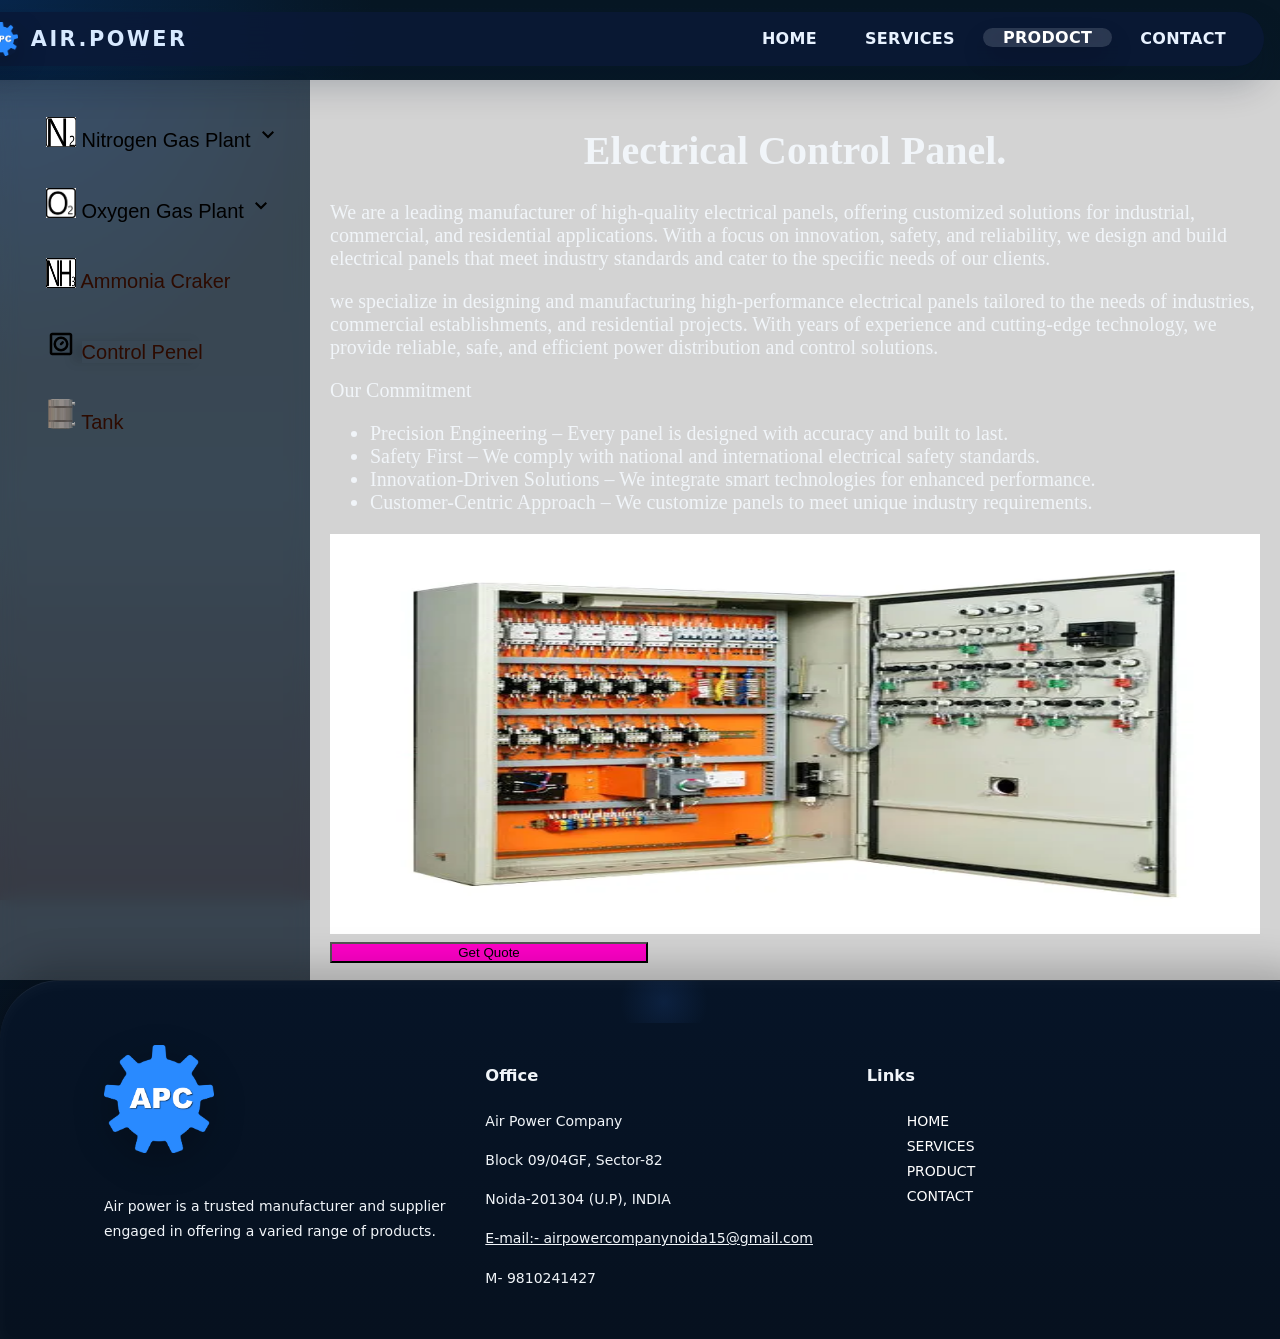
<file: panel.html>
<!DOCTYPE html>
<html lang="en">
<head>
    <meta charset="UTF-8">
    <meta name="viewport" content="width=device-width, initial-scale=1.0">
    <title>Air.Power-Control-Panel</title>
    <!-- Link to the external CSS file -->
    <link rel="stylesheet" href="main.css">
</head>
<body>
    <div class="nav">
        <nav>
            <ul class="sidebar">
                <li onclick=hideSidebar()><a href="#"><svg xmlns="http://www.w3.org/2000/svg" height="24px" viewBox="0 -960 960 960" width="24px" fill="#000"><path d="m256-200-56-56 224-224-224-224 56-56 224 224 224-224 56 56-224 224 224 224-56 56-224-224-224 224Z"/></svg></a></li>
                <li><a  href="index.html">Home</a></li>
                <li><a href="services.html">Services</a></li>
                <li><a class="active" href="products.html">Prodoct</a></li>
                <li><a href="contact.html">Contact</a></li>
                
            </ul>
            <ul class="navBar"><li class="brand"><img src="images/v3.png" alt="APC logo" class="nav-logo"><span>Air.Power</span></li>
                <li class="hideOnMoblie"><a href="index.html">Home</a></li>
                <li class="hideOnMoblie"><a href="services.html">Services</a></li>
                <li class="hideOnMoblie"><a class="active" href="products.html">Prodoct</a></li>
                <li class="hideOnMoblie"><a href="contact.html">Contact</a></li>
                <li class="morePx" onclick=showSildebar()><a href="#"><svg xmlns="http://www.w3.org/2000/svg" height="24px" viewBox="0 -960 960 960" width="24px" fill="#000  "><path d="M120-240v-80h720v80H120Zm0-200v-80h720v80H120Zm0-200v-80h720v80H120Z"/></svg></a></li>
            </ul>
        </nav>                
    </div>
    <div class="prodBox">
        <div class="productBar">
            <ul>
                <li>
                    <button onclick= toggleSubMenu(this) class="dropdownBtn">
                        <img class="icon" src="images/sy n2.png">
                        <span>Nitrogen Gas Plant</span>
                        <svg class="down"
                        xmlns="http://www.w3.org/2000/svg" 
                        height="24px" 
                        viewBox="0 -960 960 960" 
                        width="24px" 
                        fill="#000">
                        <path 
                        d="M480-344 240-584l56-56 184 184 184-184 56 56-240 240Z"/>
                        </svg>
                    </button>
                    <ul class="subMenu">
                        <div>
                            <li><a href="products.html">PSA Model</a></li>
                            <li><a href="N2Mem.html">Membrane Model</a></li>
                        </div>
                    </ul>
                    </li>

                <li>
                    <button onclick= toggleSubMenu(this) class="dropdownBtn">
                        <img class="icon" src="images/sy o2.png">
                        <span>Oxygen Gas Plant</span>
                        <svg class="down"
                        xmlns="http://www.w3.org/2000/svg" 
                        height="24px" 
                        viewBox="0 -960 960 960" 
                        width="24px" 
                        fill="#000">
                        <path 
                        d="M480-344 240-584l56-56 184 184 184-184 56 56-240 240Z"/>
                        </svg>
                    </button onclick= toggleSubMenu(this) class="dropdownBtn">
                    <ul class="subMenu">
                        <div>
                            <li><a href="o2 Psa.html">PSA Model</a></li>
                            <li><a href="O2 VPSA.HTML">VPSA Model</a></li>
                        </div>
                    </ul>
                </li>
                <!--
                <li>
                    <button onclick= toggleSubMenu(this) class="dropdownBtn">
                        <img class="icon" src="images/sy H2.png">
                        <span>Hydrogen Gas Plant</span>
                        <svg class="down"
                        xmlns="http://www.w3.org/2000/svg" 
                        height="24px" 
                        viewBox="0 -960 960 960" 
                        width="24px" 
                        fill="#000">
                        <path 
                        d="M480-344 240-584l56-56 184 184 184-184 56 56-240 240Z"/>
                        </svg>
                    </button>
                    <ul class="subMenu">
                        <div>
                            <li><a href="#">Grey Hydrogen</a></li>
                            <li><a href="#">Blue Hydrogen</a></li>
                            <li><a href="#">Green Hydrogen</a></li>
                        </div>
                    </ul>
                </li>
                -->
                <li>
                    <button>
                        <img class="icon" src="images/NH3.png">
                        <span><a href="NH3.HTML">Ammonia Craker</a></span>
                    </button>
                </li>
                <li>
                    <button>
                        <svg class="icon"
                        xmlns="http://www.w3.org/2000/svg" 
                        height="24px" 
                        viewBox="0 -960 960 960" 
                        width="24px" 
                        fill="#000">
                        <path 
                        d="M480-240q100 0 170-70t70-170q0-100-70-170t-170-70q-100 0-170 70t-70 170q0 100 70 170t170 70Zm0-80q-66 0-113-47t-47-113q0-66 47-113t113-47q66 0 113 47t47 113q0 66-47 113t-113 47Zm-28-132q11 11 28 11t28-11l56-56q11-11 11-28t-11-28q-11-11-28-11t-28 11l-56 56q-11 11-11 28t11 28ZM200-120q-33 0-56.5-23.5T120-200v-560q0-33 23.5-56.5T200-840h560q33 0 56.5 23.5T840-760v560q0 33-23.5 56.5T760-120H200Zm0-80h560v-560H200v560Zm0-560v560-560Z"/>
                        </svg>
                        <span><a class="active2" href="panel.html">Control Penel</a></span>
                    </button>
                </li>
                <li>
                    <button>
                        <img class="icon" src="images/SY tank.png">
                        <span><a href="tank.html">Tank</a></span>
                    </button>
                </li>
            </ul>
        </div>
        <div id="PSA N2" class="productBody">
            <div class="prodBody">
                <div class="ContentArea">
                    <h1 class="heading">Electrical Control Panel.</h1>
                    <p><text class="prodContent">We are a leading manufacturer of high-quality electrical panels, 
                        offering customized solutions for industrial, commercial, and residential applications. 
                        With a focus on innovation, safety, and reliability, we design and build electrical panels 
                        that meet industry standards and cater to the specific needs of our clients.</text></p>
                    <text class="prodContent"><p>we specialize in designing and manufacturing high-performance 
                        electrical panels tailored to the needs of industries, commercial establishments, 
                        and residential projects. With years of experience and cutting-edge technology, 
                        we provide reliable, safe, and efficient power distribution and control solutions.
                    </p>
                    <text class="prodContent"><p>
                        Our Commitment<br>
                        <ul class="mark">
                            <li> Precision Engineering – Every panel is designed with accuracy and built to last.</li>
                            <li>Safety First – We comply with national and international electrical safety standards.</li>
                            <li>Innovation-Driven Solutions – We integrate smart technologies for enhanced performance.</li>
                            <li>Customer-Centric Approach – We customize panels to meet unique industry requirements.</li>
                        </ul>
                        <div class="memImg">
                            <img src="images/electric-control-panel.webp">
                            <div class="getQ">
                                <button class="Quote">Get Quote</button>
                            </div>
                    </div>
                    <p>
                        <br>
                        <text class="prodHead"></text>
                        <h3>Industries We Serve</h3>
                    </p>
                    <ul>
                        <li>Manufacturing & Automation – High-efficiency control panels for industrial automation.</li>
                        <li>Power & Energy – Panels for power distribution in renewable and conventional energy projects.</li>
                        <li>Infrastructure & Utilities – Electrical solutions for smart cities, metro, and utilities.</li>
                        <li>Commercial & Residential – Safe and optimized panels for buildings and housing projects.</li>
                    </ul>
                    </p>
                    </text>
                </div>            
            </div>
            <p>
                <br>
                <text class="prodHead"></text>
                <h3>Our Expertise</h3>
                <p>
                    <ul>
                        <li>Custom Electrical Panels – Tailored solutions for automation, power distribution, and control systems.</li>
                        <li>High-Quality Components – We use top-grade materials and components from trusted brands to ensure durability and efficiency.</li>
                        <li>Compliance & Safety – Our panels comply with national and international electrical standards, ensuring safety and reliability.</li>
                        <li>Advanced Technology – We integrate the latest technology for energy efficiency, smart monitoring, and automation.</li>
                    </ul>
                </p>
            </p>        
        </div>
        
    </div>

    <footer>
        <div class="row">
            <div class="col">
                <img src="images/v3.png" alt="logo">
                <p>Air power is a trusted manufacturer and supplier engaged in offering a varied range of products.</p>
            </div>
            <div class="col">
                <h3>Office</h3>
                <p>Air Power Company</p>
                <p>Block 09/04GF, Sector-82</p>
                <p>Noida-201304 (U.P), INDIA</p>
                <p class="e-maill"><u>E-mail:- airpowercompanynoida15@gmail.com</u></p>
                <p>M- 9810241427</p>
            </div>
            <div class="col">
                <h3>Links</h3>
                <ul>
                    <li><a href="index.html">HOME</a></li>
                    <li><a href="services.html">SERVICES</a></li>
                    <li><a href="products.html">PRODUCT</a></li>
                    <!--<li><a href="">CAREER</a></li>-->
                    <li><a href="contact.html">CONTACT</a></li>
                </ul>
            </div>
        </div>
    </footer>
    <script src="main.js"></script>
</body>
</html>
</file>
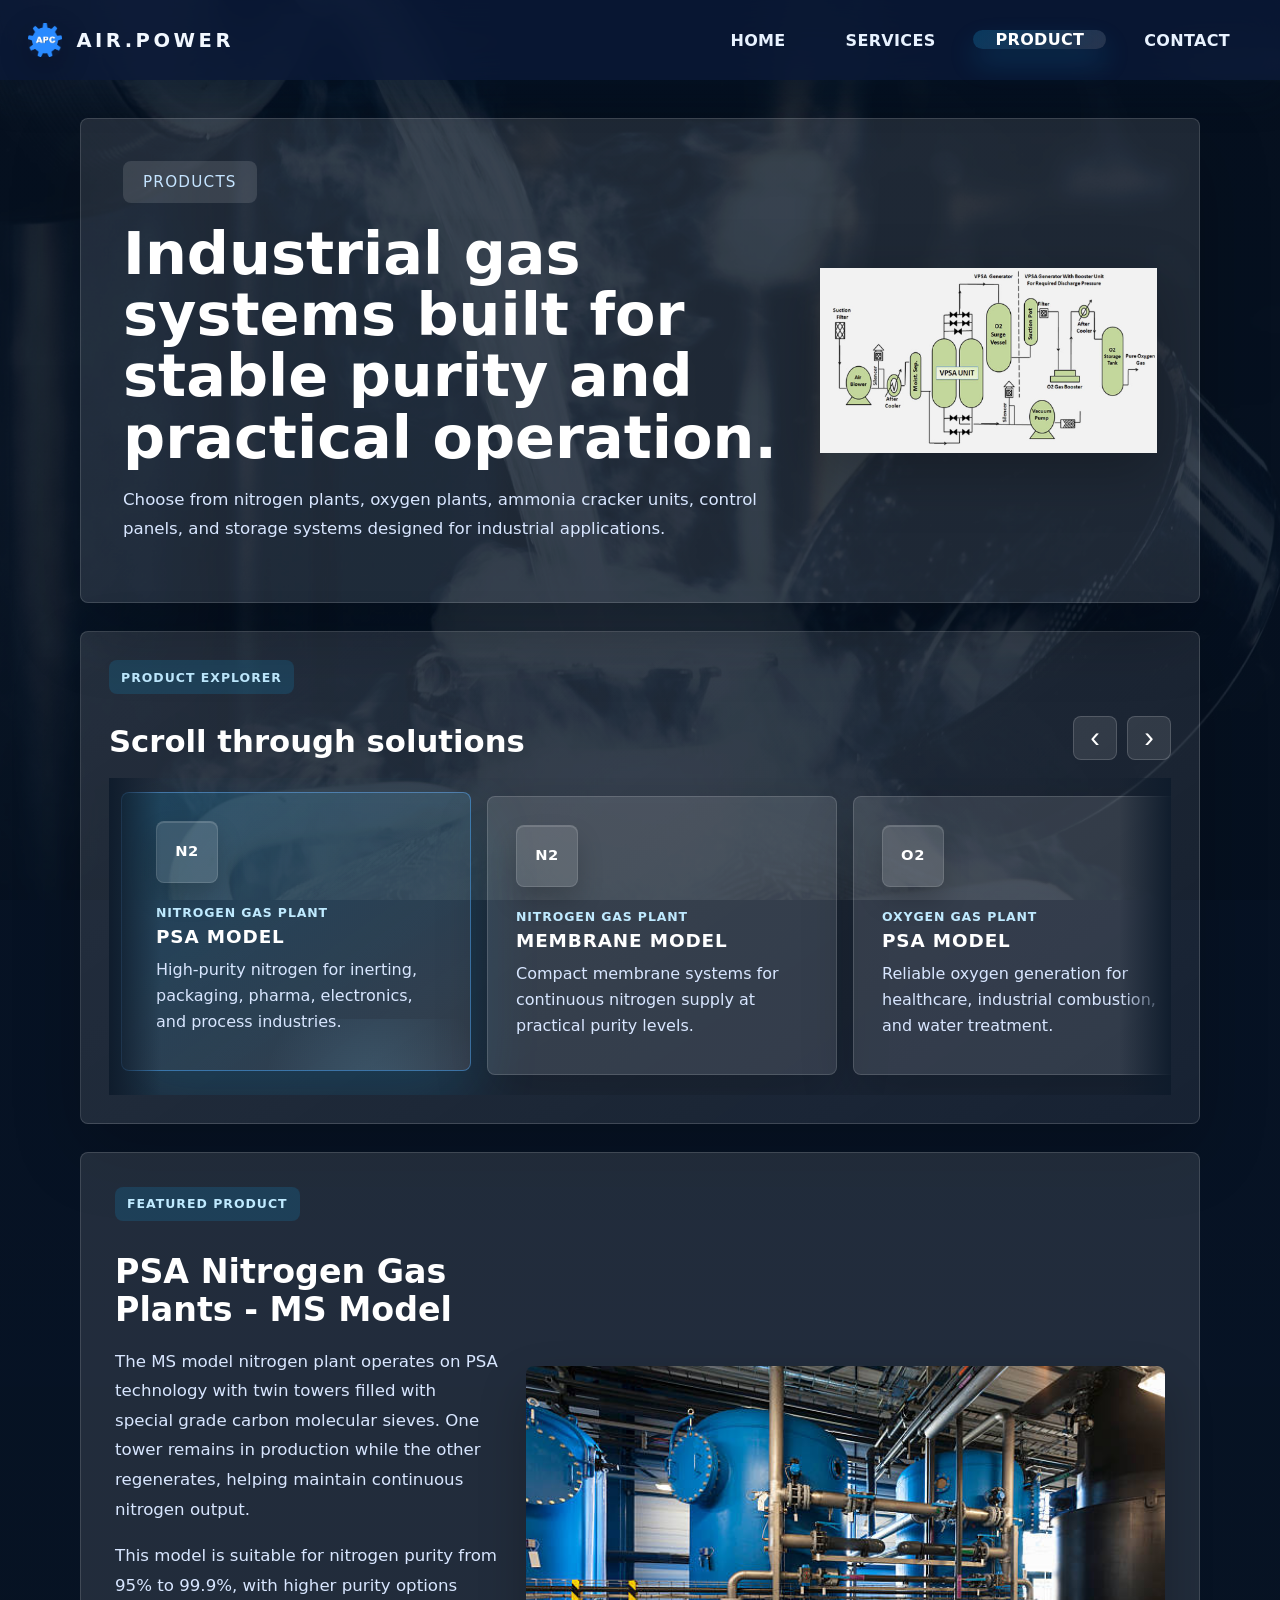
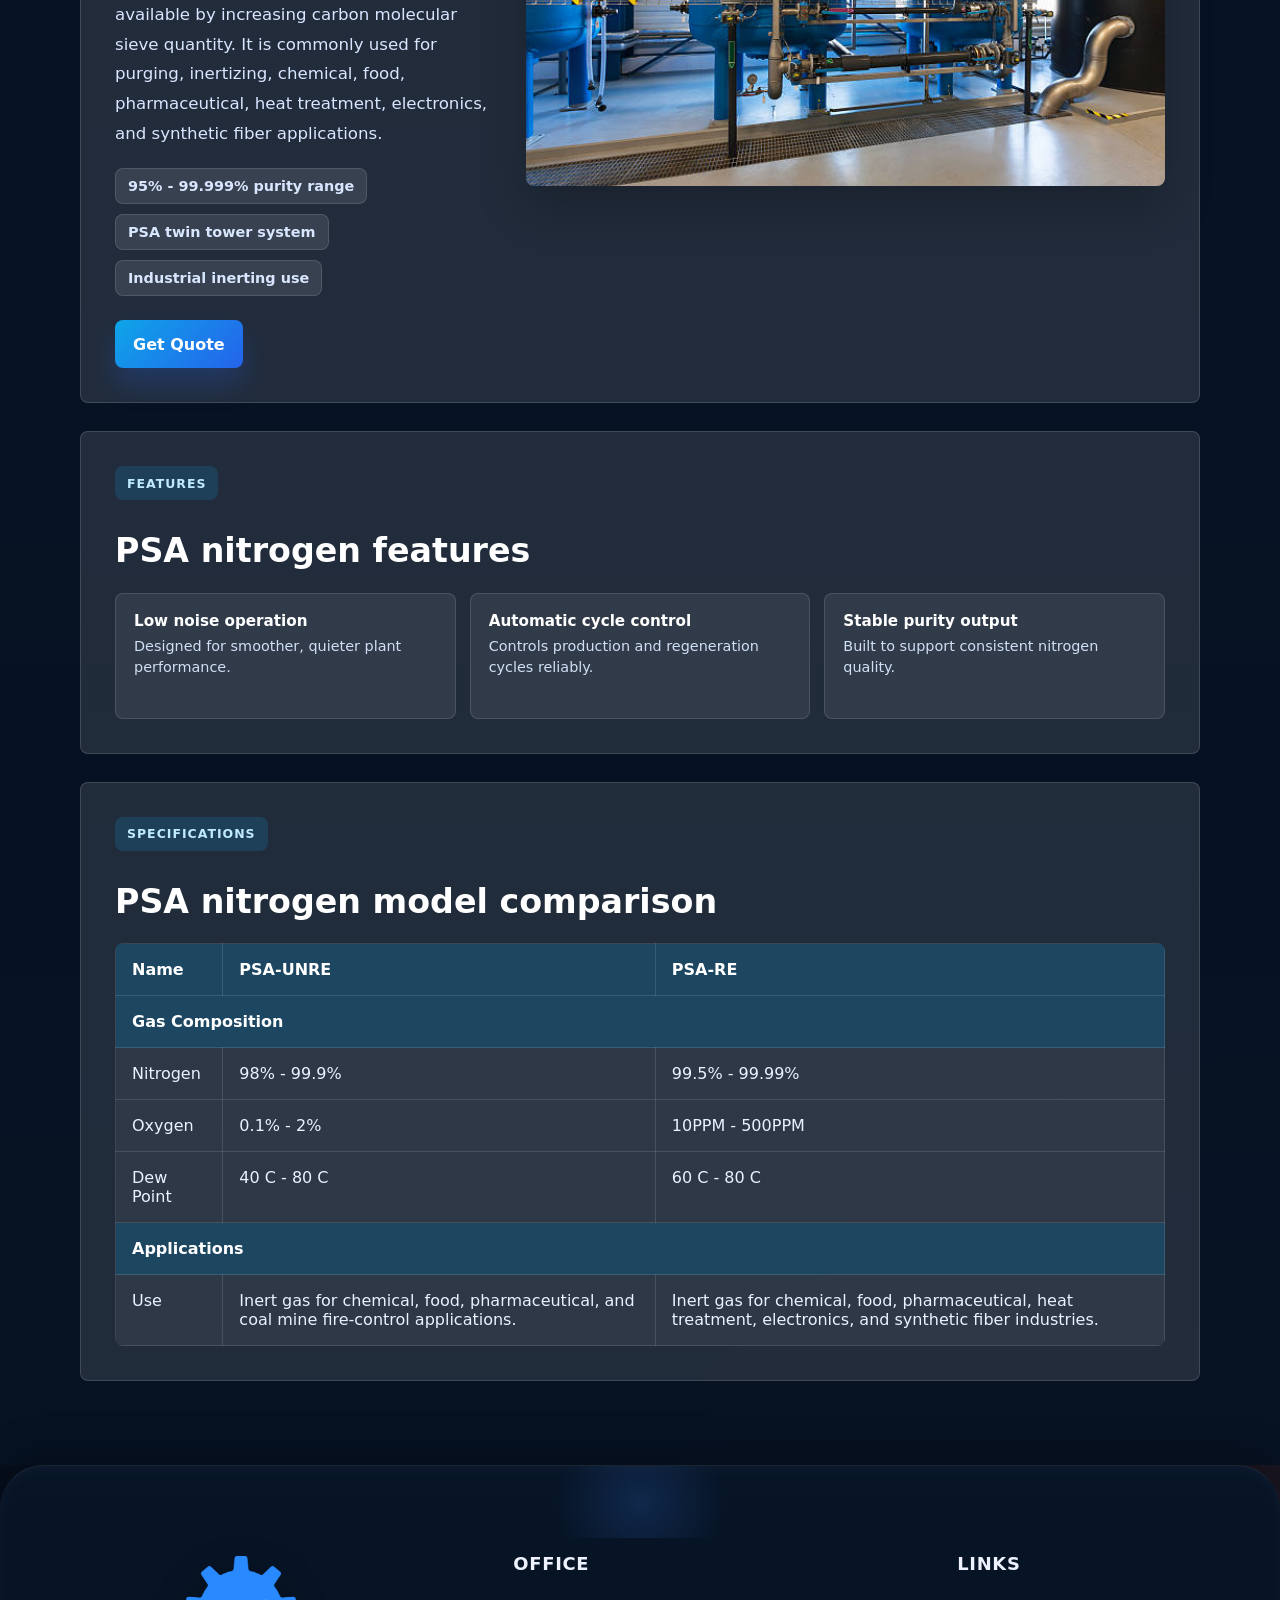
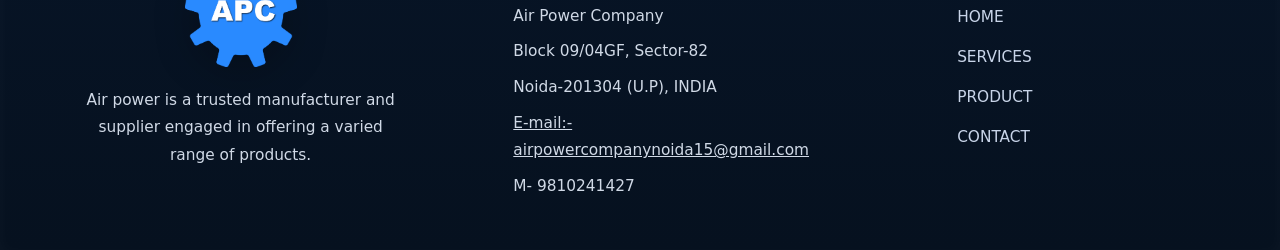
<file: products.html>
<!DOCTYPE html>
<html lang="en">
<head>
    <meta charset="UTF-8">
    <meta name="viewport" content="width=device-width, initial-scale=1.0">
    <title>Air.Power-Products</title>
    <script src="script.js"></script>
    <link rel="stylesheet" href="APC.css">
</head>
<body>
    <div class="nav">
        <nav>
            <ul class="sidebar">
                <li onclick="hideSidebar()"><a href="#"><svg xmlns="http://www.w3.org/2000/svg" height="24px" viewBox="0 -960 960 960" width="24px" fill="#000"><path d="m256-200-56-56 224-224-224-224 56-56 224 224 224-224 56 56-224 224 224 224-56 56-224-224-224 224Z"/></svg></a></li>
                <li><a href="index.html">Home</a></li>
                <li><a href="services.html">Services</a></li>
                <li><a class="active" href="products.html">Product</a></li>
                <li><a href="contact.html">Contact</a></li>
            </ul>
            <ul class="navBar">
                <li class="brand"><img src="images/v3.png" alt="APC logo" class="nav-logo"><span>Air.Power</span></li>
                <li class="hideOnMoblie"><a href="index.html">Home</a></li>
                <li class="hideOnMoblie"><a href="services.html">Services</a></li>
                <li class="hideOnMoblie"><a class="active" href="products.html">Product</a></li>
                <li class="hideOnMoblie"><a href="contact.html">Contact</a></li>
                <li class="morePx" onclick="showSildebar()"><a href="#"><svg xmlns="http://www.w3.org/2000/svg" height="24px" viewBox="0 -960 960 960" width="24px" fill="#000"><path d="M120-240v-80h720v80H120Zm0-200v-80h720v80H120Zm0-200v-80h720v80H120Z"/></svg></a></li>
            </ul>
        </nav>
    </div>

    <main class="site-page products-page">
        <section class="page-hero product-hero">
            <div>
                <span class="hero-label">Products</span>
                <h1>Industrial gas systems built for stable purity and practical operation.</h1>
                <p>Choose from nitrogen plants, oxygen plants, ammonia cracker units, control panels, and storage systems designed for industrial applications.</p>
            </div>
            <img src="images/VPSA DIG.png" alt="Industrial gas plant illustration">
        </section>

        <section class="product-explorer" aria-label="Product categories">
            <div class="product-explorer-head">
                <div>
                    <span class="section-label">Product Explorer</span>
                    <h2>Scroll through solutions</h2>
                </div>
                <div class="product-rail-controls" aria-label="Product rail controls">
                    <button class="rail-control" type="button" data-rail="prev" aria-label="Previous product">‹</button>
                    <button class="rail-control" type="button" data-rail="next" aria-label="Next product">›</button>
                </div>
            </div>
            <div class="product-rail-shell">
                <div class="product-catalog">
                    <button class="product-card is-active" type="button" data-product="psa-nitrogen" aria-pressed="true">
                        <span class="product-icon product-mark mark-n2" aria-hidden="true">N2</span>
                        <span class="product-card-copy">
                            <span>Nitrogen Gas Plant</span>
                            <strong>PSA Model</strong>
                            <span class="product-card-desc">High-purity nitrogen for inerting, packaging, pharma, electronics, and process industries.</span>
                        </span>
                    </button>
                    <button class="product-card" type="button" data-product="membrane-nitrogen" aria-pressed="false">
                        <span class="product-icon product-mark mark-n2" aria-hidden="true">N2</span>
                        <span class="product-card-copy">
                            <span>Nitrogen Gas Plant</span>
                            <strong>Membrane Model</strong>
                            <span class="product-card-desc">Compact membrane systems for continuous nitrogen supply at practical purity levels.</span>
                        </span>
                    </button>
                    <button class="product-card" type="button" data-product="psa-oxygen" aria-pressed="false">
                        <span class="product-icon product-mark mark-o2" aria-hidden="true">O2</span>
                        <span class="product-card-copy">
                            <span>Oxygen Gas Plant</span>
                            <strong>PSA Model</strong>
                            <span class="product-card-desc">Reliable oxygen generation for healthcare, industrial combustion, and water treatment.</span>
                        </span>
                    </button>
                    <button class="product-card" type="button" data-product="vpsa-oxygen" aria-pressed="false">
                        <span class="product-icon product-mark mark-vpsa" aria-hidden="true">VPSA</span>
                        <span class="product-card-copy">
                            <span>Oxygen Gas Plant</span>
                            <strong>VPSA Model</strong>
                            <span class="product-card-desc">Efficient oxygen plants for higher-capacity industrial requirements.</span>
                        </span>
                    </button>
                    <button class="product-card" type="button" data-product="ammonia-cracker" aria-pressed="false">
                        <span class="product-icon product-mark mark-nh3" aria-hidden="true">NH3</span>
                        <span class="product-card-copy">
                            <span>Gas Generation</span>
                            <strong>Ammonia Cracker</strong>
                            <span class="product-card-desc">Hydrogen-nitrogen gas generation support for heat treatment and industrial applications.</span>
                        </span>
                    </button>
                    <button class="product-card" type="button" data-product="control-panel" aria-pressed="false">
                        <span class="product-icon product-mark mark-panel" aria-hidden="true">PLC</span>
                        <span class="product-card-copy">
                            <span>Automation</span>
                            <strong>Control Panel</strong>
                            <span class="product-card-desc">Electrical and automation panels for safer, cleaner, easier plant control.</span>
                        </span>
                    </button>
                    <button class="product-card" type="button" data-product="storage-tank" aria-pressed="false">
                        <span class="product-icon product-mark mark-tank" aria-hidden="true">TANK</span>
                        <span class="product-card-copy">
                            <span>Storage</span>
                            <strong>Industrial Tank</strong>
                            <span class="product-card-desc">Storage tanks and supporting fabrication for complete plant infrastructure.</span>
                        </span>
                    </button>
                </div>
            </div>
        </section>

        <section id="product-detail" class="product-detail">
            <div class="detail-copy">
                <span id="product-category" class="section-label">Featured Product</span>
                <h2 id="product-title">PSA Nitrogen Gas Plants - MS Model</h2>
                <div id="product-description">
                    <p>The MS model nitrogen plant operates on PSA technology with twin towers filled with special grade carbon molecular sieves. One tower remains in production while the other regenerates, helping maintain continuous nitrogen output.</p>
                    <p>This model is suitable for nitrogen purity from 95% to 99.9%, with higher purity options available by increasing carbon molecular sieve quantity. It is commonly used for purging, inertizing, chemical, food, pharmaceutical, heat treatment, electronics, and synthetic fiber applications.</p>
                </div>
                <div id="product-badges" class="product-badges">
                    <span>95% - 99.999% purity range</span>
                    <span>PSA twin tower system</span>
                    <span>Industrial inerting use</span>
                </div>
                <a class="inline-cta" href="contact.html">Get Quote</a>
            </div>
            <div class="detail-media">
                <img id="product-image" src="images/300nm3.jpg" alt="PSA nitrogen gas plant">
            </div>
        </section>

        <section class="feature-section">
            <div class="section-heading">
                <span class="section-label">Features</span>
                <h2 id="feature-title">PSA nitrogen features</h2>
            </div>
            <div id="product-features" class="product-features" aria-label="Product features">
                <div>
                    <strong>Low noise operation</strong>
                    <span>Designed for smoother, quieter plant performance.</span>
                </div>
                <div>
                    <strong>Automatic cycle control</strong>
                    <span>Controls production and regeneration cycles reliably.</span>
                </div>
                <div>
                    <strong>Stable purity output</strong>
                    <span>Built to support consistent nitrogen quality.</span>
                </div>
            </div>
        </section>

        <section class="spec-section">
            <div class="section-heading">
                <span class="section-label">Specifications</span>
                <h2 id="spec-title">PSA nitrogen model comparison</h2>
            </div>
            <div class="table-wrap">
                <table class="spec-table">
                    <tbody id="spec-table-body">
                        <tr>
                            <th>Name</th>
                            <th>PSA-UNRE</th>
                            <th>PSA-RE</th>
                        </tr>
                        <tr>
                            <th colspan="3">Gas Composition</th>
                        </tr>
                        <tr>
                            <td>Nitrogen</td>
                            <td>98% - 99.9%</td>
                            <td>99.5% - 99.99%</td>
                        </tr>
                        <tr>
                            <td>Oxygen</td>
                            <td>0.1% - 2%</td>
                            <td>10PPM - 500PPM</td>
                        </tr>
                        <tr>
                            <td>Dew Point</td>
                            <td>40 C - 80 C</td>
                            <td>60 C - 80 C</td>
                        </tr>
                        <tr>
                            <th colspan="3">Applications</th>
                        </tr>
                        <tr>
                            <td>Use</td>
                            <td>Inert gas for chemical, food, pharmaceutical, and coal mine fire-control applications.</td>
                            <td>Inert gas for chemical, food, pharmaceutical, heat treatment, electronics, and synthetic fiber industries.</td>
                        </tr>
                    </tbody>
                </table>
            </div>
        </section>
    </main>

    <footer>
        <div class="row">
            <div class="col">
                <img src="images/v3.png" alt="logo">
                <p>Air power is a trusted manufacturer and supplier engaged in offering a varied range of products.</p>
            </div>
            <div class="col">
                <h3>Office</h3>
                <p>Air Power Company</p>
                <p>Block 09/04GF, Sector-82</p>
                <p>Noida-201304 (U.P), INDIA</p>
                <p class="e-maill"><u>E-mail:- airpowercompanynoida15@gmail.com</u></p>
                <p>M- 9810241427</p>
            </div>
            <div class="col">
                <h3>Links</h3>
                <ul>
                    <li><a href="index.html">HOME</a></li>
                    <li><a href="services.html">SERVICES</a></li>
                    <li><a href="products.html">PRODUCT</a></li>
                    <li><a href="contact.html">CONTACT</a></li>
                </ul>
            </div>
        </div>
    </footer>
</body>
</html>
</file>
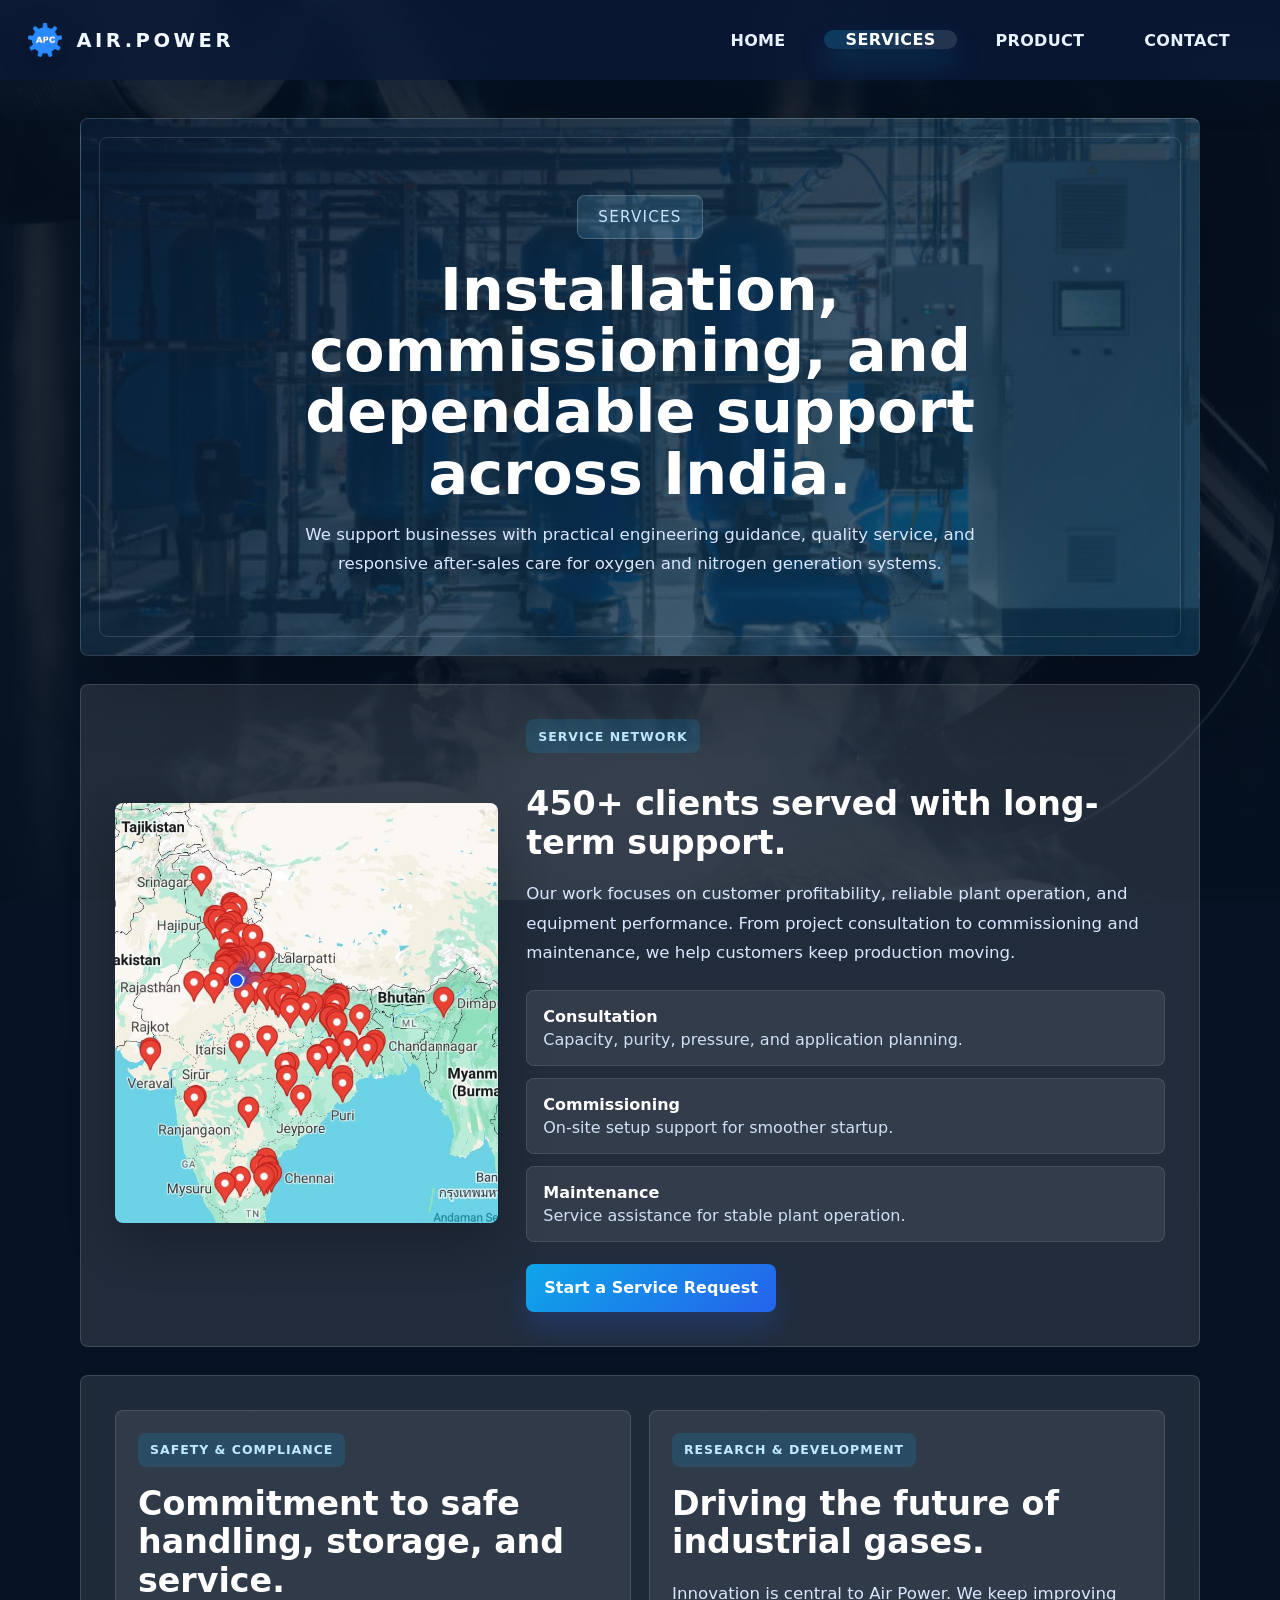
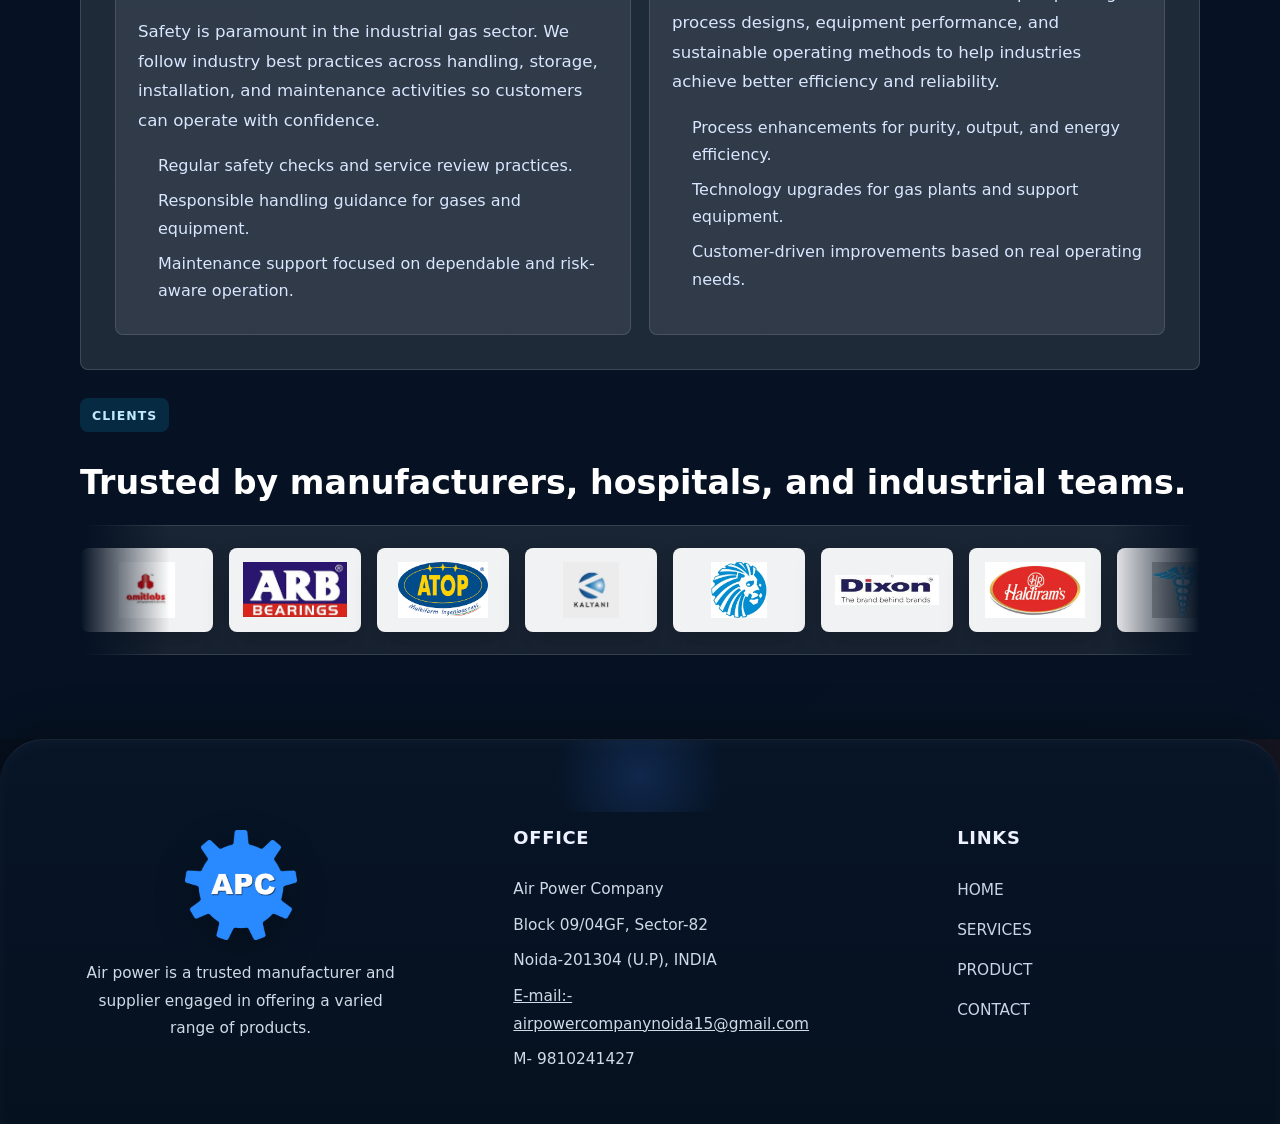
<file: services.html>
<!DOCTYPE html>
<html lang="en">
<head>
    <meta charset="UTF-8">
    <meta name="viewport" content="width=device-width, initial-scale=1.0">
    <title>Air.Power-Services</title>
    <script src="script.js"></script>
    <link rel="stylesheet" href="APC.css">
</head>
<body>
    <div class="nav">
        <nav>
            <ul class="sidebar">
                <li onclick="hideSidebar()"><a href="#"><svg xmlns="http://www.w3.org/2000/svg" height="24px" viewBox="0 -960 960 960" width="24px" fill="#000"><path d="m256-200-56-56 224-224-224-224 56-56 224 224 224-224 56 56-224 224 224 224-56 56-224-224-224 224Z"/></svg></a></li>
                <li><a href="index.html">Home</a></li>
                <li><a class="active" href="services.html">Services</a></li>
                <li><a href="products.html">Product</a></li>
                <li><a href="contact.html">Contact</a></li>
            </ul>
            <ul class="navBar">
                <li class="brand"><img src="images/v3.png" alt="APC logo" class="nav-logo"><span>Air.Power</span></li>
                <li class="hideOnMoblie"><a href="index.html">Home</a></li>
                <li class="hideOnMoblie"><a class="active" href="services.html">Services</a></li>
                <li class="hideOnMoblie"><a href="products.html">Product</a></li>
                <li class="hideOnMoblie"><a href="contact.html">Contact</a></li>
                <li class="morePx" onclick="showSildebar()"><a href="#"><svg xmlns="http://www.w3.org/2000/svg" height="24px" viewBox="0 -960 960 960" width="24px" fill="#000"><path d="M120-240v-80h720v80H120Zm0-200v-80h720v80H120Zm0-200v-80h720v80H120Z"/></svg></a></li>
            </ul>
        </nav>
    </div>

    <main class="site-page services-page">
        <section class="page-hero compact-hero">
            <span class="hero-label">Services</span>
            <h1>Installation, commissioning, and dependable support across India.</h1>
            <p>We support businesses with practical engineering guidance, quality service, and responsive after-sales care for oxygen and nitrogen generation systems.</p>
        </section>

        <section class="service-overview">
            <div class="service-map">
                <img src="images/india.jpg" alt="India service coverage map">
            </div>
            <div class="service-content">
                <span class="section-label">Service Network</span>
                <h2>450+ clients served with long-term support.</h2>
                <p>Our work focuses on customer profitability, reliable plant operation, and equipment performance. From project consultation to commissioning and maintenance, we help customers keep production moving.</p>
                <div class="service-list">
                    <div><strong>Consultation</strong><span>Capacity, purity, pressure, and application planning.</span></div>
                    <div><strong>Commissioning</strong><span>On-site setup support for smoother startup.</span></div>
                    <div><strong>Maintenance</strong><span>Service assistance for stable plant operation.</span></div>
                </div>
                <a class="inline-cta" href="contact.html">Start a Service Request</a>
            </div>
        </section>

        <section class="service-assurance">
            <article>
                <span class="section-label">Safety & Compliance</span>
                <h2>Commitment to safe handling, storage, and service.</h2>
                <p>Safety is paramount in the industrial gas sector. We follow industry best practices across handling, storage, installation, and maintenance activities so customers can operate with confidence.</p>
                <ul>
                    <li>Regular safety checks and service review practices.</li>
                    <li>Responsible handling guidance for gases and equipment.</li>
                    <li>Maintenance support focused on dependable and risk-aware operation.</li>
                </ul>
            </article>
            <article>
                <span class="section-label">Research & Development</span>
                <h2>Driving the future of industrial gases.</h2>
                <p>Innovation is central to Air Power. We keep improving process designs, equipment performance, and sustainable operating methods to help industries achieve better efficiency and reliability.</p>
                <ul>
                    <li>Process enhancements for purity, output, and energy efficiency.</li>
                    <li>Technology upgrades for gas plants and support equipment.</li>
                    <li>Customer-driven improvements based on real operating needs.</li>
                </ul>
            </article>
        </section>

        <section class="client-flow-section">
            <div class="section-heading">
                <span class="section-label">Clients</span>
                <h2>Trusted by manufacturers, hospitals, and industrial teams.</h2>
            </div>
            <div class="client-flow" aria-label="Air Power clients">
                <div class="client-track">
                    <img src="images/amit.jpeg" alt="Client logo">
                    <img src="images/arb.png" alt="Client logo">
                    <img src="images/atop.png" alt="Client logo">
                    <img src="images/bharat forge.jpeg" alt="Client logo">
                    <img src="images/bharat gear.jpeg" alt="Client logo">
                    <img src="images/dixson.png" alt="Client logo">
                    <img src="images/haldiram.png" alt="Client logo">
                    <img src="images/hospital.png" alt="Client logo">
                    <img src="images/indiaseah.png" alt="Client logo">
                    <img src="images/omni.png" alt="Client logo">
                    <img src="images/pbg.jpeg" alt="Client logo">
                    <img src="images/pooja froge.png" alt="Client logo">
                    <img src="images/shivakil.jpeg" alt="Client logo">
                    <img src="images/spd.png" alt="Client logo">
                    <img src="images/sspl.jpeg" alt="Client logo">
                    <img src="images/lg.png" alt="Client logo">
                    <img src="images/medical.png" alt="Client logo">
                    <img src="images/starion.jpeg" alt="Client logo">
                    <img src="images/amit.jpeg" alt="Client logo">
                    <img src="images/arb.png" alt="Client logo">
                    <img src="images/atop.png" alt="Client logo">
                    <img src="images/bharat forge.jpeg" alt="Client logo">
                    <img src="images/bharat gear.jpeg" alt="Client logo">
                    <img src="images/dixson.png" alt="Client logo">
                    <img src="images/haldiram.png" alt="Client logo">
                    <img src="images/hospital.png" alt="Client logo">
                    <img src="images/indiaseah.png" alt="Client logo">
                    <img src="images/omni.png" alt="Client logo">
                    <img src="images/pbg.jpeg" alt="Client logo">
                    <img src="images/pooja froge.png" alt="Client logo">
                    <img src="images/shivakil.jpeg" alt="Client logo">
                    <img src="images/spd.png" alt="Client logo">
                    <img src="images/sspl.jpeg" alt="Client logo">
                    <img src="images/lg.png" alt="Client logo">
                    <img src="images/medical.png" alt="Client logo">
                    <img src="images/starion.jpeg" alt="Client logo">
                </div>
            </div>
        </section>
    </main>

    <footer>
        <div class="row">
            <div class="col">
                <img src="images/v3.png" alt="logo">
                <p>Air power is a trusted manufacturer and supplier engaged in offering a varied range of products.</p>
            </div>
            <div class="col">
                <h3>Office</h3>
                <p>Air Power Company</p>
                <p>Block 09/04GF, Sector-82</p>
                <p>Noida-201304 (U.P), INDIA</p>
                <p class="e-maill"><u>E-mail:- airpowercompanynoida15@gmail.com</u></p>
                <p>M- 9810241427</p>
            </div>
            <div class="col">
                <h3>Links</h3>
                <ul>
                    <li><a href="index.html">HOME</a></li>
                    <li><a href="services.html">SERVICES</a></li>
                    <li><a href="products.html">PRODUCT</a></li>
                    <li><a href="contact.html">CONTACT</a></li>
                </ul>
            </div>
        </div>
    </footer>
</body>
</html>
</file>
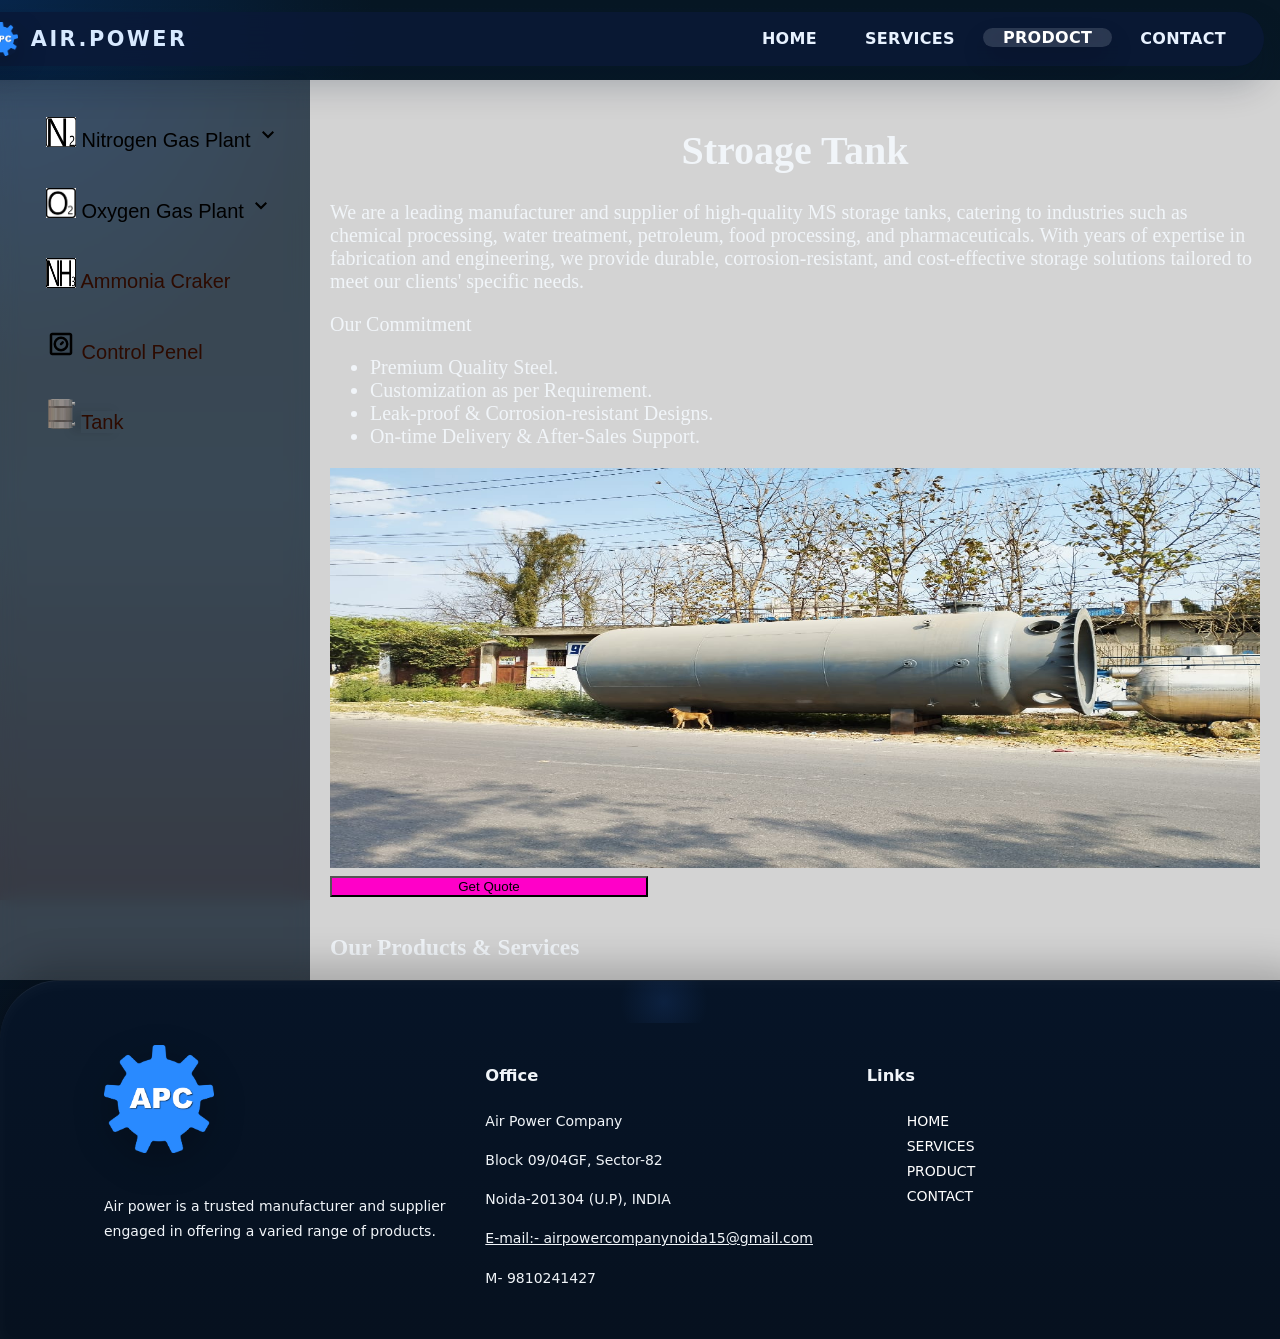
<file: tank.html>
<!DOCTYPE html>
<html lang="en">
<head>
    <meta charset="UTF-8">
    <meta name="viewport" content="width=device-width, initial-scale=1.0">
    <title>Air.Power-Tanks</title>
    <!-- Link to the external CSS file -->
    <link rel="stylesheet" href="main.css">
</head>
<body>
    <div class="nav">
        <nav>
            <ul class="sidebar">
                <li onclick=hideSidebar()><a href="#"><svg xmlns="http://www.w3.org/2000/svg" height="24px" viewBox="0 -960 960 960" width="24px" fill="#000"><path d="m256-200-56-56 224-224-224-224 56-56 224 224 224-224 56 56-224 224 224 224-56 56-224-224-224 224Z"/></svg></a></li>
                <li><a  href="index.html">Home</a></li>
                <li><a href="services.html">Services</a></li>
                <li><a class="active" href="products.html">Prodoct</a></li>
                <li><a href="contact.html">Contact</a></li>
                
            </ul>
            <ul class="navBar"><li class="brand"><img src="images/v3.png" alt="APC logo" class="nav-logo"><span>Air.Power</span></li>
                <li class="hideOnMoblie"><a href="index.html">Home</a></li>
                <li class="hideOnMoblie"><a href="services.html">Services</a></li>
                <li class="hideOnMoblie"><a class="active" href="products.html">Prodoct</a></li>
                <li class="hideOnMoblie"><a href="contact.html">Contact</a></li>
                <li class="morePx" onclick=showSildebar()><a href="#"><svg xmlns="http://www.w3.org/2000/svg" height="24px" viewBox="0 -960 960 960" width="24px" fill="#000  "><path d="M120-240v-80h720v80H120Zm0-200v-80h720v80H120Zm0-200v-80h720v80H120Z"/></svg></a></li>
            </ul>
        </nav>                
    </div>
    <div class="prodBox">
        <div class="productBar">
            <ul>
                <li>
                    <button onclick= toggleSubMenu(this) class="dropdownBtn">
                        <img class="icon" src="images/sy n2.png">
                        <span>Nitrogen Gas Plant</span>
                        <svg class="down"
                        xmlns="http://www.w3.org/2000/svg" 
                        height="24px" 
                        viewBox="0 -960 960 960" 
                        width="24px" 
                        fill="#000">
                        <path 
                        d="M480-344 240-584l56-56 184 184 184-184 56 56-240 240Z"/>
                        </svg>
                    </button>
                    <ul class="subMenu">
                        <div>
                            <li><a href="products.html">PSA Model</a></li>
                            <li><a href="N2Mem.html">Membrane Model</a></li>
                        </div>
                    </ul>
                    </li>

                <li>
                    <button onclick= toggleSubMenu(this) class="dropdownBtn">
                        <img class="icon" src="images/sy o2.png">
                        <span>Oxygen Gas Plant</span>
                        <svg class="down"
                        xmlns="http://www.w3.org/2000/svg" 
                        height="24px" 
                        viewBox="0 -960 960 960" 
                        width="24px" 
                        fill="#000">
                        <path 
                        d="M480-344 240-584l56-56 184 184 184-184 56 56-240 240Z"/>
                        </svg>
                    </button onclick= toggleSubMenu(this) class="dropdownBtn">
                    <ul class="subMenu">
                        <div>
                            <li><a href="o2 Psa.html">PSA Model</a></li>
                            <li><a href="O2 VPSA.HTML">VPSA Model</a></li>
                        </div>
                    </ul>
                </li>
                <!--
                <li>
                    <button onclick= toggleSubMenu(this) class="dropdownBtn">
                        <img class="icon" src="images/sy H2.png">
                        <span>Hydrogen Gas Plant</span>
                        <svg class="down"
                        xmlns="http://www.w3.org/2000/svg" 
                        height="24px" 
                        viewBox="0 -960 960 960" 
                        width="24px" 
                        fill="#000">
                        <path 
                        d="M480-344 240-584l56-56 184 184 184-184 56 56-240 240Z"/>
                        </svg>
                    </button>
                    <ul class="subMenu">
                        <div>
                            <li><a href="#">Grey Hydrogen</a></li>
                            <li><a href="#">Blue Hydrogen</a></li>
                            <li><a href="#">Green Hydrogen</a></li>
                        </div>
                    </ul>
                </li>
                -->
                <li>
                    <button>
                        <img class="icon" src="images/NH3.png">
                        <span><a href="NH3.HTML">Ammonia Craker</a></span>
                    </button>
                </li>
                <li>
                    <button>
                        <svg class="icon"
                        xmlns="http://www.w3.org/2000/svg" 
                        height="24px" 
                        viewBox="0 -960 960 960" 
                        width="24px" 
                        fill="#000">
                        <path 
                        d="M480-240q100 0 170-70t70-170q0-100-70-170t-170-70q-100 0-170 70t-70 170q0 100 70 170t170 70Zm0-80q-66 0-113-47t-47-113q0-66 47-113t113-47q66 0 113 47t47 113q0 66-47 113t-113 47Zm-28-132q11 11 28 11t28-11l56-56q11-11 11-28t-11-28q-11-11-28-11t-28 11l-56 56q-11 11-11 28t11 28ZM200-120q-33 0-56.5-23.5T120-200v-560q0-33 23.5-56.5T200-840h560q33 0 56.5 23.5T840-760v560q0 33-23.5 56.5T760-120H200Zm0-80h560v-560H200v560Zm0-560v560-560Z"/>
                        </svg>
                        <span><a href="panel.html">Control Penel</a></span>
                    </button>
                </li>
                <li>
                    <button>
                        <img class="icon" src="images/SY tank.png">
                        <span><a class="active2" href="tank.html">Tank</a></span>
                    </button>
                </li>
            </ul>
        </div>
        <div id="PSA N2" class="productBody">
            <div class="prodBody">
                <div class="ContentArea">
                    <h1 class="heading">Stroage Tank</h1>
                    <p><text class="prodContent">We are a leading manufacturer and supplier of high-quality 
                        MS storage tanks, catering to industries such as chemical processing, water treatment, 
                        petroleum, food processing, and pharmaceuticals. With years of expertise in fabrication 
                        and engineering, we provide durable, corrosion-resistant, and cost-effective storage 
                        solutions tailored to meet our clients' specific needs.</text></p>
                    
                    <text class="prodContent"><p>
                        Our Commitment<br>
                        <ul class="mark">
                            <li>Premium Quality Steel.</li>
                            <li>Customization as per Requirement.</li>
                            <li>Leak-proof & Corrosion-resistant Designs.</li>
                            <li>On-time Delivery & After-Sales Support.</li>
                        </ul>
                        <div class="memImg">
                            <img src="images/TANK.jpeg">
                            <div class="getQ">
                                <button class="Quote">Get Quote</button>
                            </div>
                    </div>
                    <p>
                        <br>
                        <text class="prodHead"></text>
                        <h3>Our Products & Services</h3>
                    </p>
                    <ul>
                        <li>MS Storage Tanks (Vertical & Horizontal).</li>
                        <li>Underground & Overhead Tanks.</li>
                        <li>Chemical & Oil Storage Tanks.</li>
                        <li>Water Storage Tanks.</li>
                        <li>Customized Industrial Tanks.</li>
                    </ul>
                    </p>
                    </text>
                </div>            
            </div>
            <p>
                <br>
                <text class="prodHead"></text>
                <h3>We utilize high-grade mild steel and advanced manufacturing techniques 
                    to ensure our tanks meet industry standards. 
                    Our team of skilled engineers ensures precision in design, fabrication,
                     and installation, making us a trusted name in the market. </h3>
            </p>        
        </div>
        
    </div>

    <footer>
        <div class="row">
            <div class="col">
                <img src="images/v3.png" alt="logo">
                <p>Air power is a trusted manufacturer and supplier engaged in offering a varied range of products.</p>
            </div>
            <div class="col">
                <h3>Office</h3>
                <p>Air Power Company</p>
                <p>Block 09/04GF, Sector-82</p>
                <p>Noida-201304 (U.P), INDIA</p>
                <p class="e-maill"><u>E-mail:- airpowercompanynoida15@gmail.com</u></p>
                <p>M- 9810241427</p>
            </div>
            <div class="col">
                <h3>Links</h3>
                <ul>
                    <li><a href="index.html">HOME</a></li>
                    <li><a href="services.html">SERVICES</a></li>
                    <li><a href="products.html">PRODUCT</a></li>
                    <!--<li><a href="">CAREER</a></li>-->
                    <li><a href="contact.html">CONTACT</a></li>
                </ul>
            </div>
        </div>
    </footer>
    <script src="main.js"></script>
</body>
</html>
</file>
<file: APC.css>
html,
body{
    margin: 0;
    padding: 0;
    min-height: 100%;
    background: radial-gradient(circle at top left, rgba(10, 108, 255, 0.18), transparent 24%),
                radial-gradient(circle at bottom right, rgba(255, 107, 107, 0.14), transparent 24%),
                linear-gradient(180deg, #071724 0%, #081b2b 55%, #050a16 100%);
    color: #f1f5f9;
    font-family: 'Inter', system-ui, -apple-system, BlinkMacSystemFont, 'Segoe UI', sans-serif;
}

*{
    box-sizing: border-box;
}

body {
    background-attachment: fixed;
}

nav{
    position: fixed;
    top: 0;
    left: 0;
    right: 0;
    height: 80px;
    display: flex;
    align-items: center;
    padding: 0 28px;
    z-index: 999;
    background: rgba(10, 25, 56, 0.82);
    backdrop-filter: blur(18px);
    box-shadow: 0 18px 35px rgba(6, 19, 42, 0.24);
}

nav ul{
    width: 100%;
    list-style: none;
    display: flex;
    justify-content: flex-end;
    align-items: center;
    gap: 0.5rem;
    margin: 0;
    padding: 0;
}

nav ul li{
    height: 100%;
}

nav ul li a{
    height: 100%;
    padding: 0 22px;
    text-decoration: none;
    display: flex;
    align-items: center;
    color: #e8f2ff;
    text-transform: uppercase;
    font-weight: 600;
    letter-spacing: 0.02em;
    border-radius: 999px;
    position: relative;
    overflow: hidden;
    isolation: isolate;
    transition: background 180ms ease, color 180ms ease, transform 180ms ease, box-shadow 180ms ease;
}

nav ul li a::after{
    display: none;
}

nav ul li a:hover,
nav ul li a.active{
    background: linear-gradient(135deg, rgba(14, 165, 233, 0.24), rgba(255, 255, 255, 0.13));
    color: #ffffff;
    transform: translateY(-1px);
    box-shadow: 0 14px 28px rgba(14, 165, 233, 0.18);
}

nav ul li a:hover::after,
nav ul li a.active::after{
    display: none;
}

.navBar{
    display: flex;
    align-items: center;
    width: 100%;
    gap: 1rem;
}

.navBar li.brand{
    height: 100%;
    margin-right: auto;
    display: flex;
    align-items: center;
    gap: 0.9rem;
    color: #f2f8ff;
    font-size: 1.22rem;
    letter-spacing: 0.14em;
    font-weight: 800;
    text-transform: uppercase;
}

.nav-logo{
    width: 34px;
    height: auto;
    border-radius: 12px;
    box-shadow: 0 10px 30px rgba(0,0,0,0.22);
    object-fit: contain;
}

.navBar li.brand span{
    display: inline-block;
    letter-spacing: 0.18em;
}

.sidebar{
    position: fixed;
    top: 0;
    right: 0;
    height: 100vh;
    width: 280px;
    z-index: 999;
    background: rgba(5, 18, 42, 0.96);
    backdrop-filter: blur(18px);
    box-shadow: -14px 0 40px rgba(0, 0, 0, 0.26);
    display: none;
    flex-direction: column;
    padding: 28px 16px;
    gap: 0.75rem;
}

.sidebar li{
    width: 100%;
}

.sidebar li a{
    width: 100%;
    display: flex;
    align-items: center;
    padding: 14px 18px;
    color: #e7edf9;
    border-radius: 18px;
    transition: background 180ms ease;
}

.sidebar li a:hover{
    background: rgba(255, 255, 255, 0.08);
}

.sidebar li:first-child a{
    padding-left: 14px;
    color: #cbd5e1;
}

.morePx a{
    display: inline-flex;
    align-items: center;
    justify-content: center;
    padding: 0;
    width: 46px;
    height: 46px;
    border-radius: 999px;
    background: rgba(255, 255, 255, 0.12);
    color: #eef2ff;
    transition: background 180ms ease, transform 180ms ease;
}

.morePx a::after,
.sidebar li:first-child a::after{
    display: none;
}

.morePx svg,
.sidebar svg{
    width: 24px;
    height: 24px;
    fill: currentColor;
}

.morePx a:hover{
    background: rgba(255, 255, 255, 0.18);
    transform: translateY(-1px);
}

.bg {
    height: 100%;
    width: 100%;


}
.container{
    width: 85%;
    height: 450px;
    margin-left: 7%;
    margin-top: 5px;
    box-shadow: 0px 0px 3px red;
    position: relative;
    overflow: scroll;


}
.slider{


    display: flex;
    position: absolute;
    scroll-behavior: smooth;
    box-shadow: 0 1.5rem 3rem -0.75rem hsla(0,0%,0%,0.25);
    border-radius: 0.5 rem;


}

.slider-wapper{
    position: relative;
    margin: 0 auto;
    width: 100%;
}
.imageSliderBtn{
    position: absolute;
    z-index: 10;
    width: 100%;
    display: flex;
    justify-content: space-between;
    align-items: center;
    height: 100%;
}
.imageSliderBtn button{
    padding: 1 0px 10px;
    font-size: 15px;
    border: none;
    border-radius: 20px;
}

.slider img{
    display: flex;
    flex: 1,0 100%;
    background-size: cover;
    overflow-x: hidden;
    object-fit: cover;


}
.slider-nav a{


    width: 0.5rem;
    height: 0.5rem;
    border-radius: 50%;
    opacity: 0.75;
    transition: opacity ease 250ms;
}
.slider-nav a:hover{
    opacity: 1;
}

.text{


    padding: 5% 10%;
    font-family: 'Franklin Gothic Medium', 'Arial Narrow', Arial, sans-serif;
    font-style: italic;
    font-size: larger;
}

.connect{
    min-height: calc(100vh - 80px);
    background: linear-gradient(rgba(6, 18, 35, 0.86), rgba(6, 18, 35, 0.96)),
                url("images/bg1.jpg") center/cover fixed;
    padding: 118px 24px 54px;
    color: #f4f7fb;
    box-shadow: inset 0 0 120px rgba(0, 0, 0, 0.18);
}

.contact-hero{
    max-width: 1100px;
    margin: 0 auto 28px;
    padding: 44px 48px;
    border-radius: 8px;
    background: rgba(255,255,255,0.1);
    backdrop-filter: blur(16px);
    border: 1px solid rgba(255,255,255,0.12);
    box-shadow: 0 24px 70px rgba(0,0,0,0.22);
}

.hero-content{
    text-align: center;
    max-width: 780px;
    margin: 0 auto;
}

.hero-label{
    display: inline-flex;
    align-items: center;
    gap: 0.5rem;
    padding: 0.75rem 1.25rem;
    border-radius: 8px;
    background: rgba(255,255,255,0.12);
    color: #c5e4ff;
    font-size: 0.95rem;
    letter-spacing: 0.08em;
    text-transform: uppercase;
}

.contact-hero h1{
    margin: 20px auto 12px;
    font-size: clamp(2.2rem, 4vw, 3.85rem);
    line-height: 1.08;
    max-width: 760px;
    color: #ffffff;
}

.contact-hero p{
    color: #d8e6ff;
    font-size: 1.05rem;
    line-height: 1.8;
}

.home-layout{
    display: grid;
    grid-template-columns: 280px minmax(0, 1fr);
    gap: 32px;
    max-width: 1180px;
    margin: 0 auto 40px;
    padding: 0 24px;
}

.section-sidebar{
    position: sticky;
    top: 112px;
    align-self: start;
    background: rgba(255,255,255,0.07);
    border: 1px solid rgba(255,255,255,0.12);
    border-radius: 28px;
    padding: 28px 22px;
    box-shadow: 0 24px 60px rgba(0,0,0,0.18);
}

.sidebar-title{
    margin-bottom: 18px;
    font-size: 0.95rem;
    letter-spacing: 0.18em;
    text-transform: uppercase;
    color: #cbd5e1;
}

.section-links{
    margin: 0;
    padding: 0;
    list-style: none;
    display: grid;
    gap: 10px;
}

.section-links a{
    display: block;
    padding: 14px 16px;
    border-radius: 16px;
    background: rgba(255,255,255,0.05);
    color: #e8f2ff;
    text-decoration: none;
    transition: background 180ms ease, transform 180ms ease;
}

.section-links a:hover,
.section-links a:focus{
    background: rgba(255,255,255,0.14);
    transform: translateX(2px);
}

.section-body{
    display: grid;
    gap: 32px;
}

.section-card{
    background: rgba(255,255,255,0.07);
    border: 1px solid rgba(255,255,255,0.12);
    border-radius: 32px;
    padding: 36px;
    box-shadow: 0 28px 72px rgba(0,0,0,0.18);
}

.section-alt{
    background: rgba(13, 43, 78, 0.62);
}

.section-label{
    display: inline-flex;
    align-items: center;
    padding: 0.7rem 1.1rem;
    border-radius: 999px;
    background: rgba(14, 165, 233, 0.14);
    color: #c5e4ff;
    font-size: 0.9rem;
    letter-spacing: 0.12em;
    text-transform: uppercase;
    margin-bottom: 18px;
}

.section-card h2{
    margin: 0 0 20px;
    color: #ffffff;
    font-size: clamp(1.9rem, 2.4vw, 2.8rem);
    line-height: 1.08;
}

.section-card p{
    color: #d4e6ff;
    line-height: 1.85;
    margin: 0;
}

.section-highlights,
.timeline-grid,
.product-grid,
.why-grid{
    display: grid;
    gap: 18px;
    margin-top: 24px;
}

.section-highlights{
    grid-template-columns: repeat(auto-fit, minmax(180px, 1fr));
}

.highlight-item,
.timeline-item,
.product-card,
.why-card{
    background: rgba(255,255,255,0.06);
    border: 1px solid rgba(255,255,255,0.10);
    border-radius: 22px;
    padding: 20px;
}

.highlight-item strong,
.timeline-item strong,
.product-card h3,
.why-card strong{
    display: block;
    color: #ffffff;
    margin-bottom: 10px;
    font-size: 1rem;
}

.highlight-item span,
.timeline-item p,
.product-card p,
.why-card p{
    margin: 0;
    color: #d4e6ff;
    line-height: 1.7;
    font-size: 0.98rem;
}

.timeline-grid{
    grid-template-columns: repeat(auto-fit, minmax(240px, 1fr));
}

.product-grid{
    grid-template-columns: repeat(auto-fit, minmax(230px, 1fr));
}

.why-grid{
    grid-template-columns: repeat(auto-fit, minmax(220px, 1fr));
}

.why-card{
    min-height: 150px;
}

.mission-list{
    margin: 0;
    padding-left: 20px;
    color: #d4e6ff;
    line-height: 1.9;
}

.mission-list li{
    margin-bottom: 12px;
}

@media (max-width: 980px) {
    .home-layout{
        grid-template-columns: 1fr;
    }

    .section-sidebar{
        position: relative;
        top: auto;
    }
}

@media (max-width: 680px) {
    .section-card{
        padding: 28px 22px;
    }

    .section-links a{
        padding: 12px 14px;
    }
}

.contact-grid{
    display: grid;
    grid-template-columns: minmax(290px, 0.9fr) minmax(360px, 1.1fr);
    gap: 28px;
    max-width: 1100px;
    margin: 0 auto;
    align-items: stretch;
    justify-items: stretch;
}

.contact-card{
    width: 100%;
    background: rgba(255,255,255,0.12);
    border: 1px solid rgba(255,255,255,0.16);
    border-radius: 8px;
    padding: 38px;
    box-shadow: 0 40px 90px rgba(0,0,0,0.22);
    box-sizing: border-box;
    min-width: 0;
}

.contact-card.contact-form,
.contact-card.contact-info{
    padding: 38px;
    min-width: 0;
}

.contact-card.contact-info{
    display: flex;
    flex-direction: column;
    gap: 18px;
}

.contact-form{
    width: 100%;
    min-width: 0;
}

.contact-card h2{
    margin: 0 0 14px;
    font-size: 1.9rem;
    color: #ffffff;
}

.contact-card p{
    color: #d8e6ff;
    line-height: 1.75;
    margin: 0 0 12px;
}

.contact-illustration{
    width: min(270px, 78%);
    max-height: 190px;
    object-fit: contain;
    margin: 4px auto 8px;
    filter: drop-shadow(0 16px 24px rgba(0,0,0,0.18));
}

.info-item{
    display: flex;
    gap: 16px;
    align-items: flex-start;
    padding: 16px;
    border: 1px solid rgba(255,255,255,0.1);
    border-radius: 8px;
    background: rgba(255,255,255,0.07);
}

.info-item span{
    display: inline-flex;
    align-items: center;
    justify-content: center;
    flex: 0 0 46px;
    min-height: 46px;
    border-radius: 8px;
    background: rgba(14, 165, 233, 0.2);
    color: #bfeaff;
    font-size: 0.78rem;
    font-weight: 800;
    letter-spacing: 0.06em;
}

.info-item strong{
    display: block;
    font-size: 1rem;
    margin-bottom: 4px;
    color: #ffffff;
}

.info-item p{
    margin: 0;
    color: #d8e6ff;
    word-break: break-word;
}

.info-item a{
    color: inherit;
    text-decoration: none;
}

.info-item a:hover{
    color: #ffffff;
}

.contact-actions{
    display: grid;
    grid-template-columns: repeat(2, minmax(0, 1fr));
    gap: 12px;
    margin-top: auto;
}

.contact-actions a{
    display: inline-flex;
    align-items: center;
    justify-content: center;
    min-height: 48px;
    padding: 12px 14px;
    border-radius: 8px;
    background: rgba(255,255,255,0.12);
    color: #ffffff;
    text-decoration: none;
    font-weight: 700;
    transition: transform 180ms ease, background 180ms ease;
}

.contact-actions a:hover{
    background: rgba(14, 165, 233, 0.26);
    transform: translateY(-2px);
}

.form-group{
    margin-bottom: 18px;
}

.form-heading{
    margin-bottom: 22px;
}

.form-heading p{
    margin-bottom: 0;
}

.form-row{
    display: grid;
    grid-template-columns: repeat(2, minmax(0, 1fr));
    gap: 16px;
}

.form-group label{
    display: block;
    margin-bottom: 10px;
    color: #c3d5ff;
    font-size: 0.95rem;
}

.contact-form input,
.contact-form textarea,
.contact-form select{
    width: 100%;
    min-width: 0;
    padding: 16px 18px;
    border-radius: 8px;
    border: 1px solid rgba(255,255,255,0.16);
    background: rgba(255,255,255,0.08);
    color: #eef4ff;
    font-size: 1rem;
    outline: none;
    transition: border-color 180ms ease, box-shadow 180ms ease, background 180ms ease;
}

.contact-form input:focus,
.contact-form textarea:focus,
.contact-form select:focus{
    border-color: rgba(88, 174, 255, 0.9);
    box-shadow: 0 0 0 6px rgba(88, 174, 255, 0.12);
    background: rgba(255,255,255,0.12);
}

.contact-form select{
    appearance: none;
    background-image: linear-gradient(45deg, transparent 50%, #d8e6ff 50%),
                      linear-gradient(135deg, #d8e6ff 50%, transparent 50%);
    background-position: calc(100% - 22px) 22px, calc(100% - 16px) 22px;
    background-size: 6px 6px, 6px 6px;
    background-repeat: no-repeat;
}

.contact-form option{
    color: #0f172a;
}

.contact-form textarea{
    min-height: 170px;
    resize: vertical;
}

.btn-primary{
    width: 100%;
    padding: 18px 20px;
    border: none;
    border-radius: 8px;
    background: linear-gradient(135deg, #0ea5e9, #2563eb);
    color: white;
    font-size: 1rem;
    cursor: pointer;
    font-weight: 700;
    transition: transform 180ms ease, box-shadow 180ms ease, opacity 180ms ease;
}

.btn-primary:hover{
    transform: translateY(-2px);
    box-shadow: 0 18px 30px rgba(79, 70, 229, 0.28);
}

@media (max-width: 980px) {
    .contact-grid{
        grid-template-columns: 1fr;
    }

    .contact-card.contact-info{
        display: grid;
        grid-template-columns: minmax(0, 1fr);
    }
}

@media (max-width: 680px) {
    .connect{
        padding: 104px 16px 34px;
        background-attachment: scroll;
    }

    .contact-hero,
    .contact-card{
        padding: 26px 18px;
    }

    .contact-hero h1{
        font-size: 2.25rem;
    }

    .contact-hero p{
        font-size: 1rem;
    }

    .form-row,
    .contact-actions{
        grid-template-columns: 1fr;
    }

    .info-item{
        padding: 14px;
    }
}

.site-page{
    min-height: calc(100vh - 80px);
    padding: 118px 24px 56px;
    background: linear-gradient(rgba(6, 18, 35, 0.88), rgba(6, 18, 35, 0.96)),
                url("images/bg1.jpg") center/cover fixed;
}

.home-hero,
.page-hero,
.home-about,
.home-story,
.home-products,
.home-solutions,
.home-vision,
.service-overview,
.service-assurance,
.client-flow-section,
.product-detail,
.spec-section{
    width: min(1120px, 100%);
    margin: 0 auto 28px;
}

.home-hero{
    display: grid;
    grid-template-columns: minmax(0, 0.95fr) minmax(320px, 1.05fr);
    gap: 34px;
    align-items: center;
    min-height: 560px;
}

.home-copy h1,
.page-hero h1{
    margin: 20px 0 16px;
    max-width: 780px;
    color: #ffffff;
    font-size: clamp(2.25rem, 4.6vw, 4.6rem);
    line-height: 1.04;
}

.home-copy p,
.page-hero p,
.home-about p,
.home-story p,
.home-products p,
.home-vision p,
.service-assurance p,
.service-content p,
.product-detail p{
    color: #d8e6ff;
    font-size: 1.04rem;
    line-height: 1.78;
}

.hero-actions{
    display: flex;
    flex-wrap: wrap;
    gap: 12px;
    margin-top: 28px;
}

.hero-actions a,
.inline-cta{
    display: inline-flex;
    align-items: center;
    justify-content: center;
    min-height: 48px;
    padding: 13px 18px;
    border-radius: 8px;
    color: #ffffff;
    text-decoration: none;
    font-weight: 800;
    background: linear-gradient(135deg, #0ea5e9, #2563eb);
    box-shadow: 0 16px 28px rgba(37, 99, 235, 0.24);
    transition: transform 180ms ease, box-shadow 180ms ease;
}

.hero-actions a:nth-child(2){
    background: rgba(255,255,255,0.12);
    box-shadow: none;
}

.hero-actions a:hover,
.inline-cta:hover{
    transform: translateY(-2px);
    box-shadow: 0 20px 34px rgba(37, 99, 235, 0.3);
}

.card-slider{
    overflow: hidden;
    padding: 28px 0;
    -webkit-mask-image: linear-gradient(90deg, transparent, #000 9%, #000 91%, transparent);
    mask-image: linear-gradient(90deg, transparent, #000 9%, #000 91%, transparent);
}

.slider-track{
    display: flex;
    align-items: center;
    gap: 18px;
    width: max-content;
    animation: cardFlow 24s linear infinite;
}

.slide-card{
    width: 230px;
    min-height: 330px;
    padding: 16px;
    border-radius: 8px;
    background: rgba(255,255,255,0.12);
    border: 1px solid rgba(255,255,255,0.16);
    box-shadow: 0 24px 60px rgba(0,0,0,0.26);
    transform: scale(0.9);
    animation: cardPulse 8s ease-in-out infinite;
}

.slide-card:nth-child(2n){
    animation-delay: -2s;
}

.slide-card:nth-child(3n){
    animation-delay: -4s;
}

.slide-card img{
    width: 100%;
    height: 160px;
    object-fit: cover;
    border-radius: 8px;
    margin-bottom: 16px;
}

.slide-card h3{
    margin: 0 0 10px;
    color: #ffffff;
    font-size: 1.1rem;
}

.slide-card p{
    margin: 0;
    color: #d8e6ff;
    line-height: 1.55;
}

.home-about{
    display: grid;
    grid-template-columns: minmax(260px, 0.8fr) minmax(0, 1.2fr);
    gap: 28px;
    padding: 38px;
    border-radius: 8px;
    background: rgba(255,255,255,0.11);
    border: 1px solid rgba(255,255,255,0.14);
    box-shadow: 0 28px 70px rgba(0,0,0,0.22);
}

.section-label{
    display: inline-flex;
    align-items: center;
    min-height: 34px;
    padding: 7px 12px;
    border-radius: 8px;
    background: rgba(14, 165, 233, 0.16);
    color: #bfeaff;
    font-size: 0.78rem;
    font-weight: 800;
    letter-spacing: 0.08em;
    text-transform: uppercase;
}

.home-about h2,
.home-story h2,
.home-products h2,
.home-vision h2,
.section-heading h2,
.service-assurance h2,
.service-content h2,
.product-detail h2{
    margin: 14px 0 0;
    color: #ffffff;
    font-size: clamp(1.65rem, 2.6vw, 2.65rem);
    line-height: 1.16;
}

.about-stats{
    display: grid;
    grid-template-columns: repeat(3, minmax(0, 1fr));
    gap: 14px;
    margin-top: 22px;
}

.about-stats div,
.service-list div{
    padding: 16px;
    border-radius: 8px;
    background: rgba(255,255,255,0.08);
    border: 1px solid rgba(255,255,255,0.1);
}

.about-stats strong{
    display: block;
    color: #ffffff;
    font-size: 1.45rem;
}

.about-stats span,
.service-list span{
    display: block;
    margin-top: 4px;
    color: #cfe0f6;
}

.section-heading{
    margin-bottom: 22px;
}

.solution-grid{
    display: grid;
    grid-template-columns: repeat(3, minmax(0, 1fr));
    gap: 18px;
}

.solution-grid article,
.product-card{
    padding: 24px;
    border-radius: 8px;
    background: rgba(255,255,255,0.11);
    border: 1px solid rgba(255,255,255,0.14);
    box-shadow: 0 22px 54px rgba(0,0,0,0.18);
}

.solution-grid h3,
.product-card strong{
    display: block;
    margin: 0 0 10px;
    color: #ffffff;
    font-size: 1.15rem;
}

.solution-grid p,
.product-card p,
.product-card-desc{
    margin: 0;
    color: #d8e6ff;
    line-height: 1.65;
}

.home-story{
    display: grid;
    grid-template-columns: minmax(260px, 0.85fr) minmax(0, 1.15fr);
    gap: 28px;
    align-items: center;
    padding: 34px;
    border-radius: 8px;
    background: rgba(255,255,255,0.1);
    border: 1px solid rgba(255,255,255,0.14);
    box-shadow: 0 26px 64px rgba(0,0,0,0.2);
}

.story-media img{
    width: 100%;
    min-height: 320px;
    max-height: 440px;
    object-fit: cover;
    border-radius: 8px;
    box-shadow: 0 22px 48px rgba(0,0,0,0.24);
}

.home-products,
.home-solutions,
.home-vision,
.service-assurance{
    padding: 34px;
    border-radius: 8px;
    background: rgba(255,255,255,0.1);
    border: 1px solid rgba(255,255,255,0.14);
}

.home-product-grid,
.service-assurance{
    display: grid;
    grid-template-columns: repeat(2, minmax(0, 1fr));
    gap: 18px;
}

.home-product-grid article,
.service-assurance article,
.vision-card{
    padding: 22px;
    border-radius: 8px;
    background: rgba(255,255,255,0.08);
    border: 1px solid rgba(255,255,255,0.12);
}

.home-product-grid img{
    width: 54px;
    height: 54px;
    object-fit: contain;
    margin-bottom: 16px;
}

.product-mark{
    width: 58px;
    height: 58px;
    display: inline-flex;
    align-items: center;
    justify-content: center;
    margin-bottom: 16px;
    border-radius: 8px;
    border: 1px solid rgba(255,255,255,0.18);
    color: #ffffff;
    font-size: 0.94rem;
    font-weight: 900;
    letter-spacing: 0.04em;
    box-shadow: inset 0 1px 0 rgba(255,255,255,0.14), 0 14px 26px rgba(0,0,0,0.18);
}

.mark-o2{
    background: linear-gradient(135deg, #38bdf8, #2563eb);
}

.mark-n2{
    background: linear-gradient(135deg, #22c55e, #0f766e);
}

.mark-nh3{
    background: linear-gradient(135deg, #f59e0b, #dc2626);
}

.mark-panel{
    background: linear-gradient(135deg, #94a3b8, #334155);
}

.mark-vpsa{
    background: linear-gradient(135deg, #06b6d4, #7c3aed);
    font-size: 0.72rem;
}

.mark-tank{
    background: linear-gradient(135deg, #64748b, #0f172a);
    font-size: 0.7rem;
}

.home-product-grid h3,
.service-assurance h2{
    margin-top: 0;
}

.home-vision{
    display: grid;
    grid-template-columns: repeat(2, minmax(0, 1fr));
    gap: 18px;
    align-items: stretch;
}

.vision-card{
    display: flex;
    min-height: 285px;
    flex-direction: column;
}

.vision-card p,
.vision-card ul{
    margin-bottom: 0;
}

.home-vision ul,
.service-assurance ul{
    margin: 16px 0 0;
    padding-left: 20px;
    color: #d8e6ff;
    line-height: 1.7;
}

.home-vision ul{
    padding-left: 0;
    list-style: none;
}

.home-vision li,
.service-assurance li{
    margin-bottom: 8px;
}

.home-vision li{
    display: grid;
    grid-template-columns: 14px minmax(0, 1fr);
    gap: 10px;
    align-items: start;
}

.home-vision li::before{
    content: '';
    width: 7px;
    height: 7px;
    margin-top: 0.68em;
    border-radius: 999px;
    background: #7dd3fc;
    box-shadow: 0 0 0 4px rgba(125, 211, 252, 0.12);
}

.page-hero{
    display: grid;
    grid-template-columns: minmax(0, 1.1fr) minmax(250px, 0.55fr);
    gap: 24px;
    align-items: center;
    padding: 42px;
    border-radius: 8px;
    background: rgba(255,255,255,0.1);
    border: 1px solid rgba(255,255,255,0.14);
    box-shadow: 0 28px 70px rgba(0,0,0,0.22);
    position: relative;
    overflow: hidden;
}

.compact-hero{
    display: block;
    text-align: center;
}

.services-page .compact-hero{
    padding: clamp(42px, 7vw, 76px) clamp(22px, 5vw, 64px);
    background: linear-gradient(135deg, rgba(7, 24, 45, 0.9), rgba(12, 58, 89, 0.72)),
                url("images/factory.jpg") center/cover;
}

.services-page .compact-hero::before{
    content: '';
    position: absolute;
    inset: 18px;
    border: 1px solid rgba(255,255,255,0.14);
    border-radius: 8px;
    pointer-events: none;
}

.services-page .compact-hero .hero-label{
    background: rgba(125, 211, 252, 0.16);
    border: 1px solid rgba(255,255,255,0.18);
}

.services-page .compact-hero h1{
    max-width: 880px;
    margin-left: auto;
    margin-right: auto;
}

.compact-hero p{
    max-width: 760px;
    margin: 0 auto;
}

.product-hero img{
    width: 100%;
    max-height: 260px;
    object-fit: contain;
    filter: drop-shadow(0 18px 28px rgba(0,0,0,0.25));
}

.service-overview,
.product-detail{
    display: grid;
    grid-template-columns: minmax(260px, 0.75fr) minmax(0, 1.25fr);
    gap: 28px;
    align-items: center;
    padding: 34px;
    border-radius: 8px;
    background: rgba(255,255,255,0.11);
    border: 1px solid rgba(255,255,255,0.14);
}

.service-map img,
.detail-media img{
    width: 100%;
    max-height: 420px;
    object-fit: cover;
    border-radius: 8px;
    box-shadow: 0 22px 48px rgba(0,0,0,0.24);
}

.service-list{
    display: grid;
    gap: 12px;
    margin: 22px 0;
}

.service-list strong{
    display: block;
    color: #ffffff;
}

.client-flow{
    overflow: hidden;
    padding: 22px 0;
    border-radius: 8px;
    background: rgba(255,255,255,0.08);
    border: 1px solid rgba(255,255,255,0.12);
    -webkit-mask-image: linear-gradient(90deg, transparent, #000 8%, #000 92%, transparent);
    mask-image: linear-gradient(90deg, transparent, #000 8%, #000 92%, transparent);
}

.client-track{
    display: flex;
    align-items: center;
    gap: 16px;
    width: max-content;
    animation: clientFlow 32s linear infinite;
}

.client-track img{
    width: 132px;
    height: 84px;
    object-fit: contain;
    padding: 14px;
    border-radius: 8px;
    background: rgba(255,255,255,0.94);
    box-shadow: 0 16px 28px rgba(0,0,0,0.18);
}

.product-explorer{
    width: min(1120px, 100%);
    margin: 0 auto 28px;
    padding: 28px;
    border-radius: 8px;
    background: linear-gradient(145deg, rgba(255,255,255,0.12), rgba(255,255,255,0.07));
    border: 1px solid rgba(255,255,255,0.14);
    box-shadow: 0 28px 70px rgba(0,0,0,0.2);
}

.product-explorer-head{
    display: flex;
    align-items: flex-end;
    justify-content: space-between;
    gap: 18px;
    margin-bottom: 18px;
}

.product-explorer-head h2{
    margin: 12px 0 0;
    color: #ffffff;
    font-size: clamp(1.5rem, 2.4vw, 2.4rem);
    line-height: 1.15;
}

.product-rail-controls{
    display: flex;
    gap: 10px;
}

.rail-control{
    width: 44px;
    height: 44px;
    border: 1px solid rgba(255,255,255,0.16);
    border-radius: 8px;
    background: rgba(255,255,255,0.1);
    color: #ffffff;
    cursor: pointer;
    font-size: 1.8rem;
    line-height: 1;
    transition: transform 180ms ease, background 180ms ease;
}

.rail-control:hover,
.rail-control:focus-visible{
    background: rgba(14, 165, 233, 0.22);
    transform: translateY(-2px);
    outline: none;
}

.product-rail-shell{
    position: relative;
}

.product-rail-shell::before,
.product-rail-shell::after{
    content: '';
    position: absolute;
    top: 0;
    bottom: 0;
    z-index: 2;
    width: 52px;
    pointer-events: none;
}

.product-rail-shell::before{
    left: 0;
    background: linear-gradient(90deg, rgba(14, 27, 43, 0.94), transparent);
}

.product-rail-shell::after{
    right: 0;
    background: linear-gradient(270deg, rgba(14, 27, 43, 0.94), transparent);
}

.product-catalog{
    display: flex;
    gap: 16px;
    overflow-x: auto;
    overscroll-behavior-x: contain;
    scroll-snap-type: x mandatory;
    scroll-padding: 18px;
    padding: 18px 12px 20px;
    scrollbar-color: rgba(125, 211, 252, 0.55) rgba(255,255,255,0.08);
    scrollbar-width: thin;
}

.product-catalog::-webkit-scrollbar{
    height: 9px;
}

.product-catalog::-webkit-scrollbar-track{
    background: rgba(255,255,255,0.08);
    border-radius: 999px;
}

.product-catalog::-webkit-scrollbar-thumb{
    background: rgba(125, 211, 252, 0.55);
    border-radius: 999px;
}

.product-card{
    position: relative;
    flex: 0 0 clamp(260px, 29vw, 350px);
    min-height: 260px;
    color: inherit;
    text-decoration: none;
    text-align: left;
    font: inherit;
    cursor: pointer;
    display: grid;
    grid-template-rows: auto 1fr;
    gap: 22px;
    align-content: space-between;
    padding: 28px;
    overflow: hidden;
    scroll-snap-align: center;
    transition: transform 180ms ease, border-color 180ms ease, background 180ms ease, box-shadow 180ms ease;
}

.product-card::before{
    content: '';
    position: absolute;
    inset: auto -18% -34% 28%;
    height: 145px;
    background: radial-gradient(circle, rgba(125, 211, 252, 0.16), transparent 65%);
    opacity: 0;
    transition: opacity 180ms ease;
    pointer-events: none;
}

.product-icon{
    width: 62px;
    height: 62px;
    display: inline-flex;
    align-items: center;
    justify-content: center;
    border-radius: 8px;
    background: rgba(255,255,255,0.12);
    border: 1px solid rgba(255,255,255,0.12);
}

.product-card .product-icon.product-mark{
    display: inline-flex;
    width: 62px;
    height: 62px;
    margin-bottom: 0;
    color: #ffffff;
    font-size: 0.92rem;
    line-height: 1;
    text-transform: uppercase;
}

.product-card:first-child{
    padding-left: 34px;
}

.product-card-copy{
    display: block;
    position: relative;
    z-index: 1;
}

.product-card:hover,
.product-card:focus-visible,
.product-card.featured,
.product-card.is-active{
    transform: translateY(-4px);
    border-color: rgba(88, 174, 255, 0.48);
    background: linear-gradient(145deg, rgba(14, 165, 233, 0.2), rgba(255,255,255,0.1));
    box-shadow: 0 28px 70px rgba(14, 165, 233, 0.16);
}

.product-card:hover::before,
.product-card.is-active::before{
    opacity: 1;
}

.product-card:focus-visible{
    outline: 3px solid rgba(125, 211, 252, 0.5);
    outline-offset: 3px;
}

.product-card img{
    width: 40px;
    height: 40px;
    object-fit: contain;
    margin: 0;
}

.product-card span{
    display: block;
    margin-bottom: 6px;
    color: #bfeaff;
    font-size: 0.78rem;
    font-weight: 800;
    letter-spacing: 0.07em;
    text-transform: uppercase;
}

.product-card .product-icon.product-mark{
    display: inline-flex;
    align-items: center;
    justify-content: center;
    margin-bottom: 0;
    color: #ffffff;
    font-size: 0.92rem;
    font-weight: 900;
    letter-spacing: 0.04em;
}

.product-card .product-icon.mark-vpsa,
.product-card .product-icon.mark-tank{
    font-size: 0.7rem;
}

.product-card .product-card-desc{
    margin-bottom: 0;
    color: #d8e6ff;
    font-size: 1rem;
    font-weight: 400;
    letter-spacing: 0;
    text-transform: none;
}

.product-badges{
    display: flex;
    flex-wrap: wrap;
    gap: 10px;
    margin: 20px 0 24px;
}

.product-badges span{
    padding: 9px 12px;
    border-radius: 8px;
    background: rgba(255,255,255,0.1);
    color: #d8e6ff;
    border: 1px solid rgba(255,255,255,0.12);
    font-weight: 700;
    font-size: 0.9rem;
}

.feature-section{
    width: min(1120px, 100%);
    margin: 0 auto 28px;
    padding: 34px;
    border-radius: 8px;
    background: rgba(255,255,255,0.11);
    border: 1px solid rgba(255,255,255,0.14);
}

.product-features{
    display: grid;
    grid-template-columns: repeat(3, minmax(0, 1fr));
    gap: 14px;
    margin: 0;
}

.product-features div{
    min-height: 126px;
    padding: 18px;
    border-radius: 8px;
    background: rgba(255,255,255,0.075);
    border: 1px solid rgba(255,255,255,0.12);
}

.product-features strong{
    display: block;
    margin-bottom: 6px;
    color: #ffffff;
    font-size: 0.95rem;
}

.product-features span{
    display: block;
    color: #cfe0f6;
    font-size: 0.9rem;
    line-height: 1.5;
}

.product-detail{
    scroll-margin-top: 104px;
    transition: opacity 180ms ease, transform 180ms ease;
}

.product-detail.is-changing{
    opacity: 0.55;
    transform: translateY(6px);
}

.spec-section{
    padding: 34px;
    border-radius: 8px;
    background: rgba(255,255,255,0.11);
    border: 1px solid rgba(255,255,255,0.14);
}

.table-wrap{
    overflow-x: auto;
}

.spec-table{
    width: 100%;
    min-width: 680px;
    border-collapse: collapse;
    overflow: hidden;
    border-radius: 8px;
}

.spec-table th,
.spec-table td{
    padding: 16px;
    border: 1px solid rgba(255,255,255,0.12);
    text-align: left;
    color: #eaf2ff;
    vertical-align: top;
}

.spec-table th{
    background: rgba(14, 165, 233, 0.22);
    color: #ffffff;
}

.spec-table td{
    background: rgba(255,255,255,0.06);
}

@keyframes cardFlow{
    from{
        transform: translateX(0);
    }
    to{
        transform: translateX(calc(-50% - 9px));
    }
}

@keyframes cardPulse{
    0%, 100%{
        transform: scale(0.9);
        opacity: 0.76;
    }
    45%, 55%{
        transform: scale(1.06);
        opacity: 1;
    }
}

@keyframes clientFlow{
    from{
        transform: translateX(0);
    }
    to{
        transform: translateX(-50%);
    }
}

@media (max-width: 1040px) {
    .home-hero,
    .home-about,
    .home-story,
    .home-vision,
    .page-hero,
    .service-overview,
    .product-detail{
        grid-template-columns: 1fr;
    }

    .solution-grid,
    .home-product-grid,
    .service-assurance{
        grid-template-columns: repeat(2, minmax(0, 1fr));
    }
}

@media (max-width: 680px) {
    .site-page{
        padding: 104px 16px 34px;
        background-attachment: scroll;
    }

    .home-hero{
        min-height: auto;
    }

    .page-hero,
    .home-about,
    .home-story,
    .home-products,
    .home-solutions,
    .home-vision,
    .service-overview,
    .service-assurance,
    .product-detail,
    .feature-section,
    .spec-section{
        padding: 24px 18px;
    }

    .home-copy h1,
    .page-hero h1{
        font-size: 2.3rem;
    }

    .about-stats,
    .solution-grid,
    .home-product-grid,
    .home-vision,
    .service-assurance,
    .product-features{
        grid-template-columns: 1fr;
    }

    .slide-card{
        width: 210px;
    }

    .client-track img{
        width: 112px;
        height: 74px;
    }

    .product-explorer{
        padding: 22px 14px;
    }

    .product-explorer-head{
        align-items: flex-start;
        flex-direction: column;
    }

    .product-rail-controls{
        width: 100%;
        justify-content: flex-end;
    }

    .product-card{
        flex-basis: calc(100vw - 64px);
        min-height: 238px;
        padding: 22px;
    }

    .product-rail-shell::before,
    .product-rail-shell::after{
        width: 26px;
    }
}

footer{
    width: 100%;
    bottom: 0;
    background: linear-gradient(180deg, rgba(7, 21, 40, 0.98) 0%, #06111f 100%);
    color: #f1f5f9;
    padding: 82px 32px 42px;
    font-size: 14px;
    line-height: 1.8;
    border-top-left-radius: 44px;
    border-top-right-radius: 44px;
    border-top: 1px solid rgba(255,255,255,0.08);
    box-shadow: inset 0 4px 16px rgba(255,255,255,0.03), 0 -14px 38px rgba(0,0,0,0.22);
    position: relative;
    overflow: hidden;
}

footer::before{
    content: '';
    position: absolute;
    top: 0;
    left: 50%;
    transform: translateX(-50%);
    width: 260px;
    height: 72px;
    background: radial-gradient(circle, rgba(59, 130, 246, 0.18), transparent 62%);
    pointer-events: none;
}

footer .row{
    width: min(1180px, 100%);
    margin: 0 auto;
    display: grid;
    grid-template-columns: minmax(260px, 1.05fr) minmax(280px, 1fr) minmax(190px, 0.7fr);
    gap: 54px;
    align-items: flex-start;
}

footer .col{
    min-width: 0;
    padding: 0;
}

footer .col:first-child{
    display: flex;
    flex-direction: column;
    align-items: center;
    text-align: center;
    padding: 8px 28px 0 0;
}

footer .col img{
    width: 112px;
    height: auto;
    margin: 0 auto 20px;
    filter: drop-shadow(0 10px 18px rgba(0,0,0,0.24));
}

footer .col h3{
    margin: 0 0 22px;
    color: #eef2ff;
    font-size: 1.12rem;
    letter-spacing: 0.04em;
    text-transform: uppercase;
}

footer .col p{
    max-width: 330px;
    margin: 0 0 8px;
    word-break: break-word;
}

footer .col p,
footer .col li{
    color: #d0d9e6;
    font-size: 0.96rem;
}

footer .col ul{
    padding: 0;
    margin: 0;
    list-style: none;
    display: grid;
    gap: 10px;
}

footer .col ul li{
    margin-bottom: 0;
}

footer .col ul li a{
    display: inline-flex;
    min-height: 30px;
    align-items: center;
    color: #c8d4e8;
    text-decoration: none;
    transition: color 180ms ease, transform 180ms ease;
}

footer .col ul li a:hover{
    color: #ffffff;
    transform: translateX(4px);
}

footer .e-mail{
    display: block;
    margin-top: 12px;
    color: #a7bcd1;
}

.footer-note{
    width: 100%;
    text-align: center;
    margin-top: 28px;
    color: #8ba2be;
    font-size: 0.94rem;
}

footer .e-mail{
    display: block;
    margin-top: 12px;
    color: #a7bcd1;
}

@media (max-width: 840px) {
    footer .row{
        grid-template-columns: 1fr;
        gap: 38px;
    }

    footer .col:first-child{
        align-items: flex-start;
        text-align: left;
        padding-right: 0;
    }
}
.col h3{
    width: fit-content;
    margin-bottom: 40px;
    position: relative;
}

.e-mail{
    width: fit-content;

}

ul li{
    list-style: none;


}

ul li a{
    text-decoration: none;
    color: white;
}

@media(max-width: 880px){
    .hideOnMoblie{
        display: none;
    }
}

@media(min-width: 880px){
    .morePx{
        display: none;
    }
}
nav ul li a.active{
    background: linear-gradient(135deg, rgba(14, 165, 233, 0.24), rgba(255, 255, 255, 0.13));
    backdrop-filter: blur(10px);
    box-shadow: 0 14px 28px rgba(14, 165, 233, 0.18);
}

.productBar{
    color: #00093c;
    background-color: rgba(255, 255, 255, 0.2);
    backdrop-filter: blur(10px);
    box-shadow: -10px 0 10px rgba(0, 0, 0, 0.1);
    width: 25%;

    display: flex;
    padding: 0;
    height: calc(100vh - 100px); /* Full height minus navbar/footer */

}

.productBar li{
    width: 100%;
    font-size: 20px;
    margin-top: 5%;
}
.icon{
    width: 30px;
    height: 30px;
}
.productBar button{
    width: 100%;
    text-align: left;
    background: none;
    border: none;
    font: 1em sans-serif;
    cursor: pointer;
}
.subMenu{
    display: grid;
    color: #00093c;
    grid-template-rows: 0fr;
    transition: 300ms ease-in-out;
    >div{
        overflow: hidden;
    }
}
.subMenu show{
    grid-template-rows: 1fr;
}

.rotate .down{
    rotate: 180deg;
    transition: 200ms ease;
}
.productBar a span, .dropdownBtn span{
    flex-grow: 1;
}
.productBar svg{
    flex-shrink: 0;
    fill: var(--text-clr);
}


/* Sidebar */
.sidebars {
    width: 250px;
    height: 100vh;
    background: #333;
    color: white;
    padding-top: 20px;
    position: fixed;
}

.menu-item {
    cursor: pointer;
    padding: 15px;
    border-bottom: 1px solid #444;
    background: #444;
}

.menu-item:hover {
    background: #575757;
}

/* Submenu */
.submenu {
    display: none;
    background: #555;
    padding-left: 20px;
}

.submenu a {
    display: block;
    padding: 10px;
    text-decoration: none;
    color: white;
    border-bottom: 1px solid #666;
}

.submenu a:hover {
    background: #666;
}

/* Show first submenu by default */
.submenu.open {
    display: block;
}
</file>
<file: main.css>
html,
body{
    margin: 0;
    padding: 0;
    min-height: 100%;
    background: radial-gradient(circle at top left, rgba(10, 108, 255, 0.18), transparent 24%),
                radial-gradient(circle at bottom right, rgba(255, 107, 107, 0.14), transparent 24%),
                linear-gradient(180deg, #071724 0%, #081b2b 55%, #050a16 100%);
    color: #f1f5f9;
    font-family: 'Inter', system-ui, -apple-system, BlinkMacSystemFont, 'Segoe UI', sans-serif;
}

body{
    background-attachment: fixed;
}

.active{
    background-color: rgba(255, 255, 255, 0.14);
    backdrop-filter: blur(10px);
    box-shadow: 0 16px 30px rgba(0, 0, 0, 0.18);
}

nav{
    width: 100%;
    height: 80px;
    color: #f8fafc;
    display: flex;
    align-items: center;
    padding: 0 20px;
}

nav ul{
    width: 100%;
    list-style: none;
    display: flex;
    justify-content: flex-end;
    align-items: center;
    gap: 0.5rem;
    margin: 0;
    padding: 0;
}

nav ul li{
    height: 100%;
}

nav ul li a{
    height: 100%;
    padding: 0 20px;
    text-decoration: none;
    display: flex;
    align-items: center;
    color: #e8f2ff;
    text-transform: uppercase;
    font-weight: 600;
    letter-spacing: 0.02em;
    border-radius: 999px;
    transition: background 180ms ease, color 180ms ease, transform 180ms ease, box-shadow 180ms ease;
}

nav ul li a:hover,
nav ul li a.active{
    background: rgba(255, 255, 255, 0.14);
    color: #ffffff;
    transform: translateY(-1px);
    box-shadow: 0 12px 24px rgba(0, 0, 0, 0.16);
}

.navBar{
    position: fixed;
    top: 12px;
    right: 16px;
    z-index: 999;
    background: rgba(10, 25, 56, 0.82);
    backdrop-filter: blur(18px);
    box-shadow: 0 18px 35px rgba(6, 19, 42, 0.24);
    border-radius: 28px;
    padding: 10px 18px;
}

.navBar li:first-child{
    height: 100%;
    padding: 0 18px;
    display: flex;
    align-items: center;
    color: #d7e9ff;
    margin-right: auto;
    font-size: 1.3rem;
    letter-spacing: 0.12em;
    font-weight: 800;
    text-transform: uppercase;
    gap: 0.8rem;
}

.navBar li.brand{
    display: flex;
    align-items: center;
    gap: 0.8rem;
}

.nav-logo{
    width: 34px;
    height: auto;
    border-radius: 12px;
    box-shadow: 0 10px 30px rgba(0,0,0,0.22);
    object-fit: contain;
}

.sidebar{
    position: fixed;
    top: 0;
    right: 0;
    height: 100vh;
    width: 280px;
    z-index: 999;
    background: rgba(5, 18, 42, 0.96);
    backdrop-filter: blur(18px);
    box-shadow: -14px 0 40px rgba(0, 0, 0, 0.26);
    display: none;
    flex-direction: column;
    padding: 28px 16px;
    gap: 0.75rem;
}
.sidebar li{
    width: 100%;
}
.sidebar li a{
    width: 100%;
    display: block;
    padding: 14px 18px;
    color: #e7edf9;
    border-radius: 18px;
    transition: background 180ms ease;
}
.sidebar li a:hover{
    background: rgba(255, 255, 255, 0.08);
}

.bg {
    height: 100%;
    width: 100%;
    
}

.background{
    width: 100%;
    height: 500px;
    margin-top: 0%;
    background-size: cover;
    background-image: url("images/300nm3.jpg");
    object-fit: cover;
    background-position: center;
    background-repeat: no-repeat;
    animation: change 20s infinite ease-in-out;

}

button{
    top: 50%;
}
.btn{
    border-radius: 1px;
    width: 10%;
    height: 5%;
    top: 55%;
    
    margin-top: 2%;
    margin-left: 45%;
   
    background: linear-gradient(
        45deg,
        #ff0000,#ff7300,#fff800,#48ff00,
        #00ffd5,#002bff,#ff00c8,#ff0000
    );
    
    position: fixed;
    left: -2px;
    background-size: 600%;   
    border-radius: 10px;
    opacity: 1;
    animation: glowing 30s linear infinite;
    transition: opacity .3s ease-in-out;
   
}


.welcome{
    font-size: 50px;
    font-family: "Poppins", sans-serif;
    text-align: center;
    color: yellow;
    text-shadow: yellow 0 0 25px;
    animation: animate 2s linear infinite;
    text-transform: uppercase;
    font-weight: 1000;
    letter-spacing: 0.1em;
    word-spacing: 0.4em;
    padding-top: 15%;
}


/*About page */

.sideOption{
    color: #00093c;
    background-color: rgba(255, 255, 255, 0.2);
    backdrop-filter: blur(10px);
    box-shadow: -10px 0 10px rgba(0, 0, 0, 0.1);
    width: 20%;   
    left: 0;
    display: flex;
    justify-content: center;
    align-items: center;
    height: calc(100vh - 100px); /* Full height minus navbar/footer */ 
}
.aboutBody{
    width: 100%;
    display: flex;
    position: relative;
    flex: 1;
    margin-bottom: 50px;
}
.aboutUl{
    align-items: center;
    padding: 0%;
}
.aboutUl li{
    width: 100%;
    margin-top: 19%;
    font-size: 20px;
}
.aboutUl li a{
    width: 100%;
    position: fixed;
}
.content{
    width: 50%;
    scroll-margin-top: 100px;
    scroll-padding-top: 60px;
     /* Pushes content after left div */
     /* Leaves space for right div */
    background: lightgray;
    padding: 20px;
    overflow-y: auto;
    height: calc(100vh - 140px); /* Full height minus navbar/footer */
}
.disc{
    
    font-size: 25px;
}
.industries li {
    list-style: disc;
}
.img{
    width: 100%;
    height: 400px;
}
.logo{
    width: 150px;
    height: 150px;
}
.right {
    width: 30%;
    height: calc(100vh - 120px); /* Full height minus navbar/footer */
    background: lightcoral;
    
    top: 50px;
    right: 0;
    padding: 10px;
}

/*Service page*/
.serviceBody{
    font-family: Georgia, 'Times New Roman', Times, serif;
    font-size: 20px;
    text-align: center;
}
.india{
    width: 400px;
    height: 500px;
    padding: 50px;
    
}
.heading{
    text-align: center;
}

.client1{
    display: flex;
    justify-content: space-between; /* Even spacing between items */
    list-style: none;
    padding: 20px;
}
.box{
    width: 220px; /* Distributes 5 items evenly */
    height: 200px;
    display: flex;
    align-items: center;
    
}
.box img{
    width: 220px;
    height: 200px;
}

.box :hover{
    border: 2px solid brown;
}

.join{
    color: white;
    background-color: lightseagreen;
    border: 2px solid black;
    border-radius: 30%;
    width: 100px;
    height: 30px;
}

/*Product page*/
.prodBox{
    display: flex;
}
.productBar{
    color: #00093c;
    background-color: rgba(255, 255, 255, 0.2);
    backdrop-filter: blur(10px);
    box-shadow: -10px 0 10px rgba(0, 0, 0, 0.1);
    width: 25%;   
    padding: 0;
    height: 100vh; /* Full height minus navbar/footer */ 
}

.productBar li{
    width: 100%;
    font-size: 20px;
    margin-top: 5%;
}
.secBar{
    color: #00093c;
    background-color: rgba(255, 255, 255, 0.2);
    backdrop-filter: blur(10px);
    box-shadow: -10px 0 10px rgba(0, 0, 0, 0.1);
    position: fixed;
    top: 0;
    left: 0;
    width: 35%;   
    padding: 0;
    height: 100vh; /* Full height minus navbar/footer */ 
    display: none;
    z-index: 1;
}
.active2{
    width: 100%;
    box-shadow: -10px 0 10px rgba(0, 0, 0, 0.1);
}
.icon{
    width: 30px;
    height: 30px;
}
.productBar button{
    width: 100%;
    text-align: left;
    background: none;
    border: none;
    font: 1em sans-serif;
    cursor: pointer;
    margin-top: 20px;
}
.productBar button span a{
    color: #2d0b00;
}
.subMenu{
    display: grid;
    grid-template-rows: 0fr;
    transition: 300ms ease-in-out;
    >div{
        overflow: hidden;
    }
}

.subMenu li a{
    color: #000;
}
.subMenu.show{
    grid-template-rows: 1fr;
}
.subMenu.open {
    display: block;
}

.rotate .down{
    rotate: 180deg;
    transition: 200ms ease;
}
.productBar a span, .dropdownBtn span{
    flex-grow: 1;
}
.productBar svg{
    flex-shrink: 0;
    fill: var(--text-clr);
}

/*Content*/
.productBody{
    width: 75%;
    scroll-margin-top: 100px;
    scroll-padding-top: 60px;
     /* Pushes content after left div */
     /* Leaves space for right div */
    background: lightgray;
    padding: 20px;
    overflow-y: auto;
    height: calc(100vh - 40px); /* Full height minus navbar/footer */
}
.prodBody{
    
    display: flex;
    font-size: 20px;
    font-family: 'Times New Roman', Times, serif;
}
.prodImg{
    
    height: 100%;
}
.prodImg img{
    padding-top: 30%;
    width: 100%;
    height: 400px;
}
.Quote{
    width: 318px;
    background-color: #ff00c8;
}
table {
    width: 100%;
    margin-top: 10px;
    border-collapse: collapse;
    font-size: 18px;
    text-align: center;
    border-radius: 10px;
    overflow: hidden;
    box-shadow: 0px 0px 10px rgba(0, 0, 0, 0.1);
    
}

th, td {
    padding: 12px;
    width: 300px;
    border: 1px solid #ddd;
}

th {
    background-color: #4CAF50;
    color: white;
}

tr:nth-child(even) {
    background-color: #f6f8f5;
}

tr:hover {
    background-color: #ddd;
    transition: 0.3s;
}

/*Membranes*/

.memImg, .memImg img{
    width: 100%;
    height: 400px;
    margin: 5px, 10px;
}
.prodBody ul li, .productBody ul li{
    list-style: disc;
}
/*table{
    margin-top: 10px;
    border-collapse: collapse;
    border: 1px solid #000;
}
td, th{
    text-align: center;
    width: 300px;
    border: 1px solid #000;
}
*/

/*oxygen*/




footer{
    width: 100%;
    bottom: 0;
    background: linear-gradient(180deg, #061427 0%, #06111f 100%);
    color: #f1f5f9;
    padding: 64px 24px 34px;
    font-size: 14px;
    line-height: 1.8;
    border-top-left-radius: 60px;
    border-top-right-radius: 60px;
    border-top: 1px solid rgba(255,255,255,0.08);
    box-shadow: inset 0 4px 16px rgba(255,255,255,0.03), 0 -14px 38px rgba(0,0,0,0.22);
    position: relative;
    overflow: hidden;
}

footer::before{
    content: '';
    position: absolute;
    top: 0;
    left: 50%;
    transform: translateX(-50%);
    width: 140px;
    height: 42px;
    background: radial-gradient(circle, rgba(59, 130, 246, 0.12), transparent 60%);
    pointer-events: none;
}

.col img{
    width: 110px;
    height: auto;
    margin-bottom: 18px;
    filter: drop-shadow(0 10px 18px rgba(0,0,0,0.24));
}
.row{
    width: min(1120px, 100%);
    margin: 0 auto;
    display: flex;
    flex-wrap: wrap;
    gap: 24px;
    align-items: flex-start;
    justify-content: space-between;
}
.col{
    flex: 1 1 260px;
    min-width: 220px;
    padding: 0;
}
.col h3{
    width: fit-content;
    margin-bottom: 18px;
    position: relative;
}

.e-mail{
    width: fit-content;    
}

ul li{
    list-style: none;
    
}

ul li a{
    text-decoration: none;
    color: white;
}
.Rconnect{
    width: 100%;
    height: 100%;
    background-color: lightgray;
    
    
}

.RConnectHeading {
    text-align: center;
}

.Rcontact{
    text-align: left;
    width: 80%;
    height: 350px;
    margin-left: 7%;
    box-shadow: 0px 0px 3px black;
    border-radius: 5%;
    padding: 10px 10px;
    background-color: #a8f3e7;
}

.Rcontact input{
    margin: 7px 0%;
    width: 90%;
}

.Rcontact textarea{
    margin: 10px 0%;
    width: 90%;
}

.Rcontact button{
    margin: 10px 0%;
    width: 90%;
}
.menuItem{
    display: none;
}

@keyframes change{
    0%{
        background-image: url("images/300nm3.jpg");
    }
    20%{
        background-image: url("images/bg1.jpg");
    }
    40%{
        background-image: url("images/nitrogen\ 1.jpg");
    }
    60%{
        background-image: url("images/filter.jpg");
    }
    80%{
        background-image: url("images/front-img.jpeg");
    }
    100%{
        background-image: url("images/n2\ 1.jpg");
    }
}

@keyframes glowing{
    0%{background-position: 0 0 ;}
    50%{background-position: 400% 0 ;}
    100%{background-position: 0 0 ;}
}

@keyframes animate{
    0%{
        filter: hue-rotate(0deg);
    }
    100%{
        filter: hue-rotate(360deg);
    }
}

@media(max-width: 880px){
    .hideOnMoblie{
        display: none;
    }
    .btn{
        height: 50px;
    }  
    .firstBar button, .firstBar .subMenu{
       display: none;
    }   
}
@media(min-width: 881px){
    .morePx{
        display: none;
    }
    .menuItem  a span{
        display: none;
    }
    .secBar button, .secBar .subMenu{
        display: none;
     } 
}


@media(max-width: 720px){
    .aboutUl li:has(svg){
        font-size: 0px;
        width: 60px;
        height: 60px;
        
    }
}

@media (max-width: 800px) {
    .Rconnect{
        display: none;
    }    
    .Uconnect{
        font-size: 0px;
        z-index: 100;
        margin-right: 5px;
    }
    .right{
        margin-top: 200px;
        width: 5px;
        height: 10px;
        background-color: #AED7E5;
    }
    .content{
        width: 80%;
    }
}
@media (min-width:800px) {
    .Uconnect{
        display: none;
    }
    
}

/*
*/
</file>
